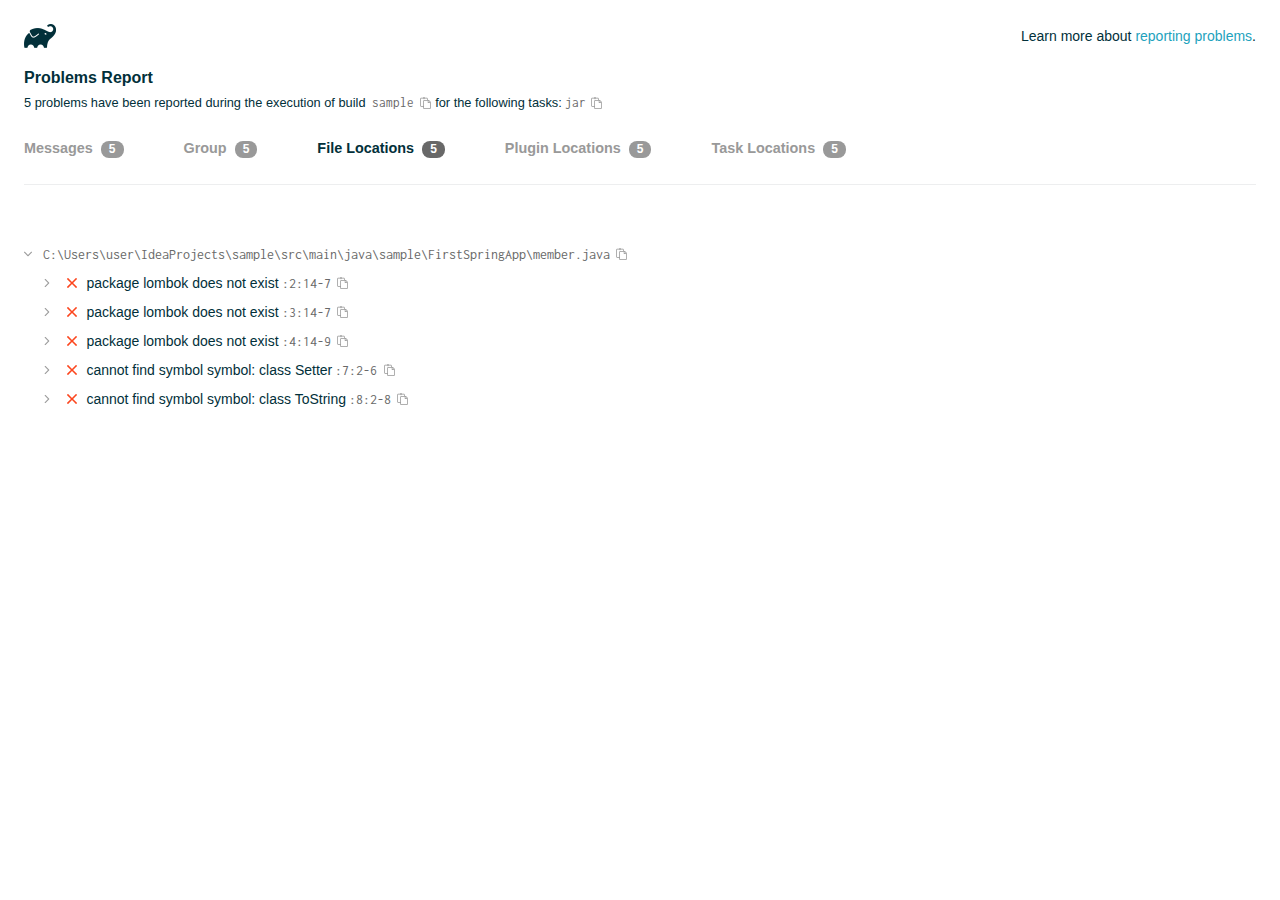
<file: build/reports/problems/problems-report.html>
<!DOCTYPE html>

<html lang="en">
<head>
    <!-- Required meta tags -->
    <meta charset="utf-8">
    <meta name="viewport" content="width=device-width, initial-scale=1, shrink-to-fit=no">

                    <style type="text/css">
                /*! normalize.css v7.0.0 | MIT License | github.com/necolas/normalize.css */
html {
    line-height: 1.15;
    -ms-text-size-adjust: 100%;
    -webkit-text-size-adjust: 100%
}

body {
    margin: 0
}

article, aside, footer, header, nav, section {
    display: block
}

h1 {
    font-size: 2em;
    margin: .67em 0
}

figcaption, figure, main {
    display: block
}

figure {
    margin: 1em 40px
}

hr {
    box-sizing: content-box;
    height: 0;
    overflow: visible
}

pre {
    font-family: monospace, monospace;
    font-size: 1em
}

a {
    background-color: transparent;
    -webkit-text-decoration-skip: objects
}

abbr[title] {
    border-bottom: none;
    text-decoration: underline;
    text-decoration: underline dotted
}

b, strong {
    font-weight: inherit
}

b, strong {
    font-weight: bolder
}

code, kbd, samp {
    font-family: monospace, monospace;
    font-size: 1em
}

dfn {
    font-style: italic
}

mark {
    background-color: #ff0;
    color: #000
}

small {
    font-size: 80%
}

sub, sup {
    font-size: 75%;
    line-height: 0;
    position: relative;
    vertical-align: baseline
}

sub {
    bottom: -.25em
}

sup {
    top: -.5em
}

audio, video {
    display: inline-block
}

audio:not([controls]) {
    display: none;
    height: 0
}

img {
    border-style: none
}

svg:not(:root) {
    overflow: hidden
}

button, input, optgroup, select, textarea {
    font-family: sans-serif;
    font-size: 100%;
    line-height: 1.15;
    margin: 0
}

button, input {
    overflow: visible
}

button, select {
    text-transform: none
}

[type=reset], [type=submit], button, html [type=button] {
    -webkit-appearance: button
}

[type=button]::-moz-focus-inner, [type=reset]::-moz-focus-inner, [type=submit]::-moz-focus-inner, button::-moz-focus-inner {
    border-style: none;
    padding: 0
}

[type=button]:-moz-focusring, [type=reset]:-moz-focusring, [type=submit]:-moz-focusring, button:-moz-focusring {
    outline: 1px dotted ButtonText
}

fieldset {
    padding: .35em .75em .625em
}

legend {
    box-sizing: border-box;
    color: inherit;
    display: table;
    max-width: 100%;
    padding: 0;
    white-space: normal
}

progress {
    display: inline-block;
    vertical-align: baseline
}

textarea {
    overflow: auto
}

[type=checkbox], [type=radio] {
    box-sizing: border-box;
    padding: 0
}

[type=number]::-webkit-inner-spin-button, [type=number]::-webkit-outer-spin-button {
    height: auto
}

[type=search] {
    -webkit-appearance: textfield;
    outline-offset: -2px
}

[type=search]::-webkit-search-cancel-button, [type=search]::-webkit-search-decoration {
    -webkit-appearance: none
}

::-webkit-file-upload-button {
    -webkit-appearance: button;
    font: inherit
}

details, menu {
    display: block
}

summary {
    display: list-item
}

canvas {
    display: inline-block
}

template {
    display: none
}

[hidden] {
    display: none
}

/* configuration cache styles */

.report-wrapper {
    margin: 0;
    padding: 0 24px;
}

.gradle-logo {
    width: 32px;
    height: 24px;
    background-image: url("[data-uri]");
    background-size: contain;
}

.header {
    display: flex;
    flex-wrap: wrap;
    position: fixed;
    top: 0;
    left: 0;
    width: 100%;
    padding: 24px 24px 0 24px;
    background-color: white;
    z-index: 1;
}

.learn-more {
    margin-left: auto;
    align-self: center;
    font-size: 0.875rem;
    font-weight: normal;
}

.title {
    display: flex;
    align-items: center;
    padding: 18px 0 24px 0;
    flex: 1 0 100%;
}

.content {
    font-size: 0.875rem;
    padding: 240px 0 48px;
    overflow-x: auto;
    white-space: nowrap;
}

.content ol:first-of-type {
    margin: 0;
}

.tree-btn {
    cursor: pointer;
    display: inline-block;
    width: 16px;
    height: 16px;
    background-size: contain;
    background-repeat: no-repeat;
    vertical-align: middle;
    margin-top: -0.2em;
}

.tree-btn.collapsed {
    background-image: url('data:image/svg+xml;utf8,<svg xmlns="http://www.w3.org/2000/svg" viewBox="0 0 192 512"><path d="M166.9 264.5l-117.8 116c-4.7 4.7-12.3 4.7-17 0l-7.1-7.1c-4.7-4.7-4.7-12.3 0-17L127.3 256 25.1 155.6c-4.7-4.7-4.7-12.3 0-17l7.1-7.1c4.7-4.7 12.3-4.7 17 0l117.8 116c4.6 4.7 4.6 12.3-.1 17z" fill="%23999999" stroke="%23999999"/></svg>');
}

.tree-btn.expanded {
    background-image: url('data:image/svg+xml;utf8,<svg xmlns="http://www.w3.org/2000/svg" viewBox="0 0 256 512"><path d="M119.5 326.9L3.5 209.1c-4.7-4.7-4.7-12.3 0-17l7.1-7.1c4.7-4.7 12.3-4.7 17 0L128 287.3l100.4-102.2c4.7-4.7 12.3-4.7 17 0l7.1 7.1c4.7 4.7 4.7 12.3 0 17L136.5 327c-4.7 4.6-12.3 4.6-17-.1z" fill="%23999999" stroke="%23999999"/></svg>');
}

ul .tree-btn {
    margin-right: 3px;
}

.leaf-icon {
    display: inline-block;
    width: 16px;
    height: 16px;
    background-image: url('data:image/svg+xml;utf8,<svg xmlns="http://www.w3.org/2000/svg" viewBox="0 0 256 512"><path d="M32 256 H224" stroke="%23999999" stroke-width="48" stroke-linecap="round"/></svg>');
    background-size: contain;
    background-repeat: no-repeat;
    vertical-align: middle;
    margin-top: -0.2em;
}

.invisible-text {
    user-select: all; /* Allow the text to be selectable */
    color: transparent; /* Hide the text */
    text-indent: -9999px; /* Move the text out of view */
    position: relative;
    white-space: pre; /* Preserve meaningful whitespace in the invisible text for copying */
}

.text-for-copy {
    display: inline-block;
}

.enum-icon {
    display: inline-block;
    width: 16px;
    height: 16px;
    background-image: url('data:image/svg+xml;utf8,<svg xmlns="http://www.w3.org/2000/svg" viewBox="0 0 1024 1024"><circle cx="512" cy="512" r="200" /></svg>');
    background-size: contain;
    background-repeat: no-repeat;
    vertical-align: middle;
    margin-inline-start: 0.5ex;
    margin-inline-end: 0.5ex;
    margin-top: -0.2em;
}

.error-icon {
    display: inline-block;
    width: 16px;
    height: 16px;
    background-image: url('data:image/svg+xml;utf8,<svg xmlns="http://www.w3.org/2000/svg" viewBox="0 0 320 512"><path d="M193.94 256L296.5 153.44l21.15-21.15c3.12-3.12 3.12-8.19 0-11.31l-22.63-22.63c-3.12-3.12-8.19-3.12-11.31 0L160 222.06 36.29 98.34c-3.12-3.12-8.19-3.12-11.31 0L2.34 120.97c-3.12 3.12-3.12 8.19 0 11.31L126.06 256 2.34 379.71c-3.12 3.12-3.12 8.19 0 11.31l22.63 22.63c3.12 3.12 8.19 3.12 11.31 0L160 289.94 262.56 392.5l21.15 21.15c3.12 3.12 8.19 3.12 11.31 0l22.63-22.63c3.12-3.12 3.12-8.19 0-11.31L193.94 256z" fill="%23FC461E" stroke="%23FC461E"/></svg>');
    background-size: contain;
    background-repeat: no-repeat;
    vertical-align: middle;
    margin-inline-start: 0.5ex;
    margin-inline-end: 0.5ex;
    margin-top: -0.2em;
}

.advice-icon {
    display: inline-block;
    width: 16px;
    height: 16px;
    background-image: url('data:image/svg+xml;utf8,<svg width="800px" height="800px" viewBox="-4.93 0 122.88 122.88" version="1.1" id="Layer_1" xmlns="http://www.w3.org/2000/svg" xmlns:xlink="http://www.w3.org/1999/xlink"  style="enable-background:new 0 0 113.01 122.88" xml:space="preserve"><g><path d="M44.13,102.06c-1.14,0.03-2.14-0.81-2.3-1.96c-0.17-1.2,0.64-2.31,1.82-2.54c-1.3-7.37-4.85-11.43-8.6-15.72 c-2.92-3.34-5.95-6.81-8.34-11.92c-2.35-5.03-3.64-10.23-3.6-15.63c0.05-5.4,1.42-10.96,4.4-16.71c0.02-0.04,0.04-0.07,0.06-0.11 l0,0c3.91-6.62,9.38-11.04,15.47-13.52c5.11-2.09,10.66-2.8,16.1-2.3c5.42,0.5,10.73,2.2,15.37,4.94 c5.9,3.49,10.75,8.67,13.42,15.21c1.44,3.54,2.42,7.49,2.54,11.82c0.12,4.31-0.62,8.96-2.61,13.88 c-2.66,6.59-6.18,10.68-9.47,14.51c-3.03,3.53-5.85,6.81-7.42,11.84c0.89,0.21,1.59,0.94,1.73,1.9c0.17,1.24-0.7,2.39-1.94,2.56 l-0.77,0.11c-0.14,1.09-0.23,2.26-0.27,3.51l0.25-0.04c1.24-0.17,2.39,0.7,2.56,1.94c0.17,1.24-0.7,2.39-1.94,2.56l-0.78,0.11 c0.01,0.15,0.02,0.3,0.03,0.45l0,0c0.07,0.88,0.08,1.73,0.03,2.54l0.13-0.02c1.25-0.15,2.38,0.74,2.54,1.98 c0.15,1.25-0.74,2.38-1.98,2.54l-1.68,0.21c-1.2,3.11-3.34,5.48-5.87,6.94c-1.74,1.01-3.67,1.59-5.61,1.71 c-1.97,0.12-3.96-0.25-5.78-1.13c-2.08-1.02-3.94-2.71-5.29-5.14c-0.65-0.33-1.13-0.97-1.23-1.75c-0.04-0.31-0.01-0.61,0.07-0.89 c-0.39-1.16-0.68-2.43-0.87-3.83l-0.07,0.01c-1.24,0.17-2.39-0.7-2.56-1.94c-0.17-1.24,0.7-2.39,1.94-2.56l0.54-0.08 C44.19,104.32,44.18,103.16,44.13,102.06L44.13,102.06z M2.18,58.86C1.01,58.89,0.04,57.98,0,56.81c-0.04-1.17,0.88-2.14,2.05-2.18 l8.7-0.3c1.17-0.04,2.14,0.88,2.18,2.05c0.04,1.17-0.88,2.14-2.05,2.18L2.18,58.86L2.18,58.86z M110.68,50.25 c1.16-0.12,2.2,0.73,2.32,1.89c0.12,1.16-0.73,2.2-1.89,2.32l-8.66,0.91c-1.16,0.12-2.2-0.73-2.32-1.89 c-0.12-1.16,0.73-2.2,1.89-2.32L110.68,50.25L110.68,50.25z M94.91,14.78c0.65-0.97,1.96-1.23,2.93-0.58 c0.97,0.65,1.23,1.96,0.58,2.93l-4.84,7.24c-0.65,0.97-1.96,1.23-2.93,0.58c-0.97-0.65-1.23-1.96-0.58-2.93L94.91,14.78 L94.91,14.78z M57.63,2.06c0.03-1.17,1-2.09,2.16-2.06c1.17,0.03,2.09,1,2.06,2.16l-0.22,8.7c-0.03,1.17-1,2.09-2.16,2.06 c-1.17-0.03-2.09-1-2.06-2.16L57.63,2.06L57.63,2.06z M13.88,15.53c-0.86-0.8-0.9-2.14-0.11-2.99c0.8-0.86,2.14-0.9,2.99-0.11 l6.37,5.94c0.86,0.8,0.9,2.14,0.11,2.99c-0.8,0.86-2.14,0.9-2.99,0.11L13.88,15.53L13.88,15.53z M47.88,96.95l18.49-2.63 c1.59-6.7,5.05-10.73,8.8-15.08c3.08-3.58,6.36-7.4,8.76-13.34c1.76-4.35,2.41-8.43,2.31-12.19c-0.1-3.75-0.96-7.21-2.24-10.34 c-2.3-5.63-6.51-10.11-11.65-13.15c-4.11-2.43-8.8-3.94-13.59-4.37c-4.77-0.44-9.64,0.19-14.13,2.02 c-5.26,2.15-9.99,5.97-13.39,11.72c-2.64,5.12-3.86,10.02-3.9,14.73c-0.04,4.74,1.11,9.33,3.2,13.8c2.13,4.56,4.97,7.8,7.69,10.92 C42.47,83.9,46.48,88.49,47.88,96.95L47.88,96.95z M65.62,99.02l-17.27,2.45c0.05,1.1,0.07,2.25,0.05,3.47l17.05-2.42 C65.47,101.29,65.52,100.12,65.62,99.02L65.62,99.02z M48.49,109.52c0.12,0.92,0.3,1.76,0.53,2.54l16.55-2.04 c0.11-0.86,0.13-1.77,0.05-2.74l0,0l0-0.02l-0.01-0.17L48.49,109.52L48.49,109.52z M51.37,116.36c0.64,0.67,1.35,1.19,2.1,1.55 c1.15,0.56,2.42,0.79,3.67,0.72c1.29-0.08,2.57-0.47,3.74-1.15c1.1-0.64,2.09-1.53,2.88-2.65L51.37,116.36L51.37,116.36z"/></g></svg>');
    background-size: contain;
    background-repeat: no-repeat;
    vertical-align: middle;
    margin-inline-start: 0.5ex;
    margin-inline-end: 0.5ex;
    margin-top: -0.2em;
}

.warning-icon {
    display: inline-block;
    width: 13px;
    height: 13px;
    background-image: url('data:image/svg+xml;utf8,<svg xmlns="http://www.w3.org/2000/svg" viewBox="0 0 576 512"><path d="M270.2 160h35.5c3.4 0 6.1 2.8 6 6.2l-7.5 196c-.1 3.2-2.8 5.8-6 5.8h-20.5c-3.2 0-5.9-2.5-6-5.8l-7.5-196c-.1-3.4 2.6-6.2 6-6.2zM288 388c-15.5 0-28 12.5-28 28s12.5 28 28 28 28-12.5 28-28-12.5-28-28-28zm281.5 52L329.6 24c-18.4-32-64.7-32-83.2 0L6.5 440c-18.4 31.9 4.6 72 41.6 72H528c36.8 0 60-40 41.5-72zM528 480H48c-12.3 0-20-13.3-13.9-24l240-416c6.1-10.6 21.6-10.7 27.7 0l240 416c6.2 10.6-1.5 24-13.8 24z" fill="%23DEAD22" stroke="%23DEAD22"/></svg>');
    background-size: contain;
    background-repeat: no-repeat;
    vertical-align: middle;
    margin-inline-start: 0.3ex;
    margin-inline-end: 1.1ex;
    margin-top: -0.1em;
}

.documentation-button {
    cursor: pointer;
    display: inline-block;
    width: 13px;
    height: 13px;
    background-image: url('data:image/svg+xml;utf8,<svg xmlns="http://www.w3.org/2000/svg" viewBox="0 0 512 512"><path d="M256 340c-15.464 0-28 12.536-28 28s12.536 28 28 28 28-12.536 28-28-12.536-28-28-28zm7.67-24h-16c-6.627 0-12-5.373-12-12v-.381c0-70.343 77.44-63.619 77.44-107.408 0-20.016-17.761-40.211-57.44-40.211-29.144 0-44.265 9.649-59.211 28.692-3.908 4.98-11.054 5.995-16.248 2.376l-13.134-9.15c-5.625-3.919-6.86-11.771-2.645-17.177C185.658 133.514 210.842 116 255.67 116c52.32 0 97.44 29.751 97.44 80.211 0 67.414-77.44 63.849-77.44 107.408V304c0 6.627-5.373 12-12 12zM256 40c118.621 0 216 96.075 216 216 0 119.291-96.61 216-216 216-119.244 0-216-96.562-216-216 0-119.203 96.602-216 216-216m0-32C119.043 8 8 119.083 8 256c0 136.997 111.043 248 248 248s248-111.003 248-248C504 119.083 392.957 8 256 8z" fill="%23999999" stroke="%23999999"/></svg>');
    background-size: contain;
    background-repeat: no-repeat;
    vertical-align: middle;
    margin-inline-start: 0.5ex;
    margin-inline-end: 0.5ex;
    margin-top: -0.2em;
}

.documentation-button::selection {
    color: transparent;
}

.documentation-button:hover {
    color: transparent;
}

.copy-button {
    cursor: pointer;
    display: inline-block;
    width: 12px;
    height: 12px;
    background-image: url('data:image/svg+xml;utf8,<svg xmlns="http://www.w3.org/2000/svg" viewBox="0 0 448 512"><path d="M433.941 193.941l-51.882-51.882A48 48 0 0 0 348.118 128H320V80c0-26.51-21.49-48-48-48h-66.752C198.643 13.377 180.858 0 160 0s-38.643 13.377-45.248 32H48C21.49 32 0 53.49 0 80v288c0 26.51 21.49 48 48 48h80v48c0 26.51 21.49 48 48 48h224c26.51 0 48-21.49 48-48V227.882a48 48 0 0 0-14.059-33.941zm-22.627 22.627a15.888 15.888 0 0 1 4.195 7.432H352v-63.509a15.88 15.88 0 0 1 7.431 4.195l51.883 51.882zM160 30c9.941 0 18 8.059 18 18s-8.059 18-18 18-18-8.059-18-18 8.059-18 18-18zM48 384c-8.822 0-16-7.178-16-16V80c0-8.822 7.178-16 16-16h66.752c6.605 18.623 24.389 32 45.248 32s38.643-13.377 45.248-32H272c8.822 0 16 7.178 16 16v48H176c-26.51 0-48 21.49-48 48v208H48zm352 96H176c-8.822 0-16-7.178-16-16V176c0-8.822 7.178-16 16-16h144v72c0 13.2 10.8 24 24 24h72v208c0 8.822-7.178 16-16 16z" fill="%23999999" stroke="%23999999"/></svg>');
    background-size: contain;
    background-repeat: no-repeat;
    vertical-align: middle;
    margin-inline-start: 0.5ex;
    margin-top: -0.2em;
}

.groups{
    display: flex;
    border-bottom: 1px solid #EDEEEF;
    flex: 1 0 100%;
}

.uncategorized {
    display: flex;
    border-top: 4px solid #EDEEEF;
    flex: 1 0 100%;
}

.group-selector {
    padding: 0 52px 24px 0;
    font-size: 0.9rem;
    font-weight: bold;
    color: #999999;
    cursor: pointer;
}

.group-selector__count {
    margin: 0 8px;
    border-radius: 8px;
    background-color: #999;
    color: #fff;
    padding: 1px 8px 2px;
    font-size: 0.75rem;
}

.group-selector--active {
    color: #02303A;
    cursor: auto;
}

.group-selector--active .group-selector__count {
    background-color: #686868;
}

.group-selector--disabled {
    cursor: not-allowed;
}

.accordion-header {
    cursor: pointer;
}

.container {
    padding-left: 0.5em;
    padding-right: 0.5em;
}

.stacktrace {
    border-radius: 4px;
    overflow-x: auto;
    padding: 0.5rem;
    margin-bottom: 0;
    min-width: 1000px;
}

/* Lato (bold, regular) */
@font-face {
    font-display: swap;
    font-family: Lato;
    font-weight: 500;
    font-style: normal;
    src: url("https://assets.gradle.com/lato/fonts/lato-semibold/lato-semibold.woff2") format("woff2"),
    url("https://assets.gradle.com/lato/fonts/lato-semibold/lato-semibold.woff") format("woff");
}

@font-face {
    font-display: swap;
    font-family: Lato;
    font-weight: bold;
    font-style: normal;
    src: url("https://assets.gradle.com/lato/fonts/lato-bold/lato-bold.woff2") format("woff2"),
    url("https://assets.gradle.com/lato/fonts/lato-bold/lato-bold.woff") format("woff");
}

* {
    -webkit-box-sizing: border-box;
    -moz-box-sizing: border-box;
    box-sizing: border-box;
}

html,
body {
    margin: 0;
    padding: 0;
}

html {
    font-family: "Lato", "Helvetica Neue", Arial, sans-serif;
    font-size: 16px;
    font-weight: 400;
    line-height: 1.5;
}

body {
    color: #02303A;
    background-color: #ffffff;
    -webkit-text-size-adjust: 100%;
    -ms-text-size-adjust: 100%;
    -webkit-font-smoothing: antialiased;
}


/* typography */
h1, h2, h3, h4, h5, h6 {
    color: #02303A;
    text-rendering: optimizeLegibility;
    margin: 0;
}

h1 {
    font-size: 1rem;
}

h2 {
    font-size: 0.9rem;
}

h3 {
    font-size: 1.125rem;
}

h4, h5, h6 {
    font-size: 0.875rem;
}

h1 code {
    font-weight: bold;
}

ul, ol, dl {
    list-style-position: outside;
    line-height: 1.6;
    padding: 0;
    margin: 0 0 0 20px;
    list-style-type: none;
}

li {
    line-height: 2;
}

a {
    color: #1DA2BD;
    text-decoration: none;
    transition: all 0.3s ease, visibility 0s;
}

a:hover {
    color: #35c1e4;
}

/* code */
code, pre {
    font-family: Inconsolata, Monaco, "Courier New", monospace;
    font-style: normal;
    font-variant-ligatures: normal;
    font-variant-caps: normal;
    font-variant-numeric: normal;
    font-variant-east-asian: normal;
    font-weight: normal;
    font-stretch: normal;
    color: #686868;
}

*:not(pre) > code {
    letter-spacing: 0;
    padding: 0.1em 0.5ex;
    text-rendering: optimizeSpeed;
    word-spacing: -0.15em;
    word-wrap: break-word;
}

pre {
    font-size: 0.75rem;
    line-height: 1.8;
    margin-top: 0;
    margin-bottom: 1.5em;
    padding: 1rem;
}

pre code {
    background-color: transparent;
    color: inherit;
    line-height: 1.8;
    font-size: 100%;
    padding: 0;
}

a code {
    color: #1BA8CB;
}

pre.code, pre.programlisting, pre.screen, pre.tt {
    background-color: #f7f7f8;
    border-radius: 4px;
    font-size: 1em;
    line-height: 1.45;
    margin-bottom: 1.25em;
    overflow-x: auto;
    padding: 1rem;
}

li em, p em {
    padding: 0 1px;
}

code em, tt em {
    text-decoration: none;
}

code + .copy-button {
    margin-inline-start: 0.2ex;
}

.java-exception {
    font-size: 0.75rem;
    padding-left: 24px;
}

.java-exception ul {
    margin: 0;
    line-height: inherit;
}

.java-exception code {
    white-space: pre;
}

.java-exception-part-toggle {
    user-select: none;
    cursor: pointer;
    border-radius: 2px;
    padding: 0.1em 0.2em;
    background: azure;
    color: #686868;
}

                </style>
    <!-- Inconsolata is used as a default monospace font in the report. -->
    <link rel="stylesheet" href="https://fonts.googleapis.com/css?family=Inconsolata:400,700" />

    <title>Gradle Configuration Cache</title>
</head>
<body>

<div id="playground"></div>

<div class="report" id="report">
    Loading...
</div>

<script type="text/javascript">
function configurationCacheProblems() { return (
// begin-report-data
{"diagnostics":[{"locations":[{"path":"C:\\Users\\user\\IdeaProjects\\sample\\src\\main\\java\\sample\\FirstSpringApp\\member.java","line":2,"column":14,"length":7},{"taskPath":":compileJava"}],"problem":[{"text":"package lombok does not exist"}],"severity":"ERROR","problemDetails":[{"text":"C:\\Users\\user\\IdeaProjects\\sample\\src\\main\\java\\sample\\FirstSpringApp\\member.java:2: error: package lombok does not exist\nimport lombok.Getter;\n             ^"}],"contextualLabel":"package lombok does not exist","error":{"parts":[{"text":"org.gradle.api.internal.tasks.compile.CompilationFailedException: Compilation failed; see the compiler output below.\r\nC:\\Users\\user\\IdeaProjects\\sample\\src\\main\\java\\sample\\FirstSpringApp\\member.java:7: error: cannot find symbol\n@Setter\n ^\n  symbol: class Setter\r\nC:\\Users\\user\\IdeaProjects\\sample\\src\\main\\java\\sample\\FirstSpringApp\\member.java:8: error: cannot find symbol\n@ToString\n ^\n  symbol: class ToString\r\nC:\\Users\\user\\IdeaProjects\\sample\\src\\main\\java\\sample\\FirstSpringApp\\member.java:2: error: package lombok does not exist\nimport lombok.Getter;\n             ^\r\nC:\\Users\\user\\IdeaProjects\\sample\\src\\main\\java\\sample\\FirstSpringApp\\member.java:3: error: package lombok does not exist\nimport lombok.Setter;\n             ^\r\nC:\\Users\\user\\IdeaProjects\\sample\\src\\main\\java\\sample\\FirstSpringApp\\member.java:4: error: package lombok does not exist\nimport lombok.ToString;\n             ^\r\n5 errors\r\n"},{"internalText":"\tat org.gradle.api.internal.tasks.compile.JdkJavaCompiler.execute(JdkJavaCompiler.java:89)\r\n\tat org.gradle.api.internal.tasks.compile.JdkJavaCompiler.execute(JdkJavaCompiler.java:50)\r\n\tat org.gradle.api.internal.tasks.compile.NormalizingJavaCompiler.delegateAndHandleErrors(NormalizingJavaCompiler.java:98)\r\n\tat org.gradle.api.internal.tasks.compile.NormalizingJavaCompiler.execute(NormalizingJavaCompiler.java:52)\r\n\tat org.gradle.api.internal.tasks.compile.NormalizingJavaCompiler.execute(NormalizingJavaCompiler.java:38)\r\n\tat org.gradle.api.internal.tasks.compile.AnnotationProcessorDiscoveringCompiler.execute(AnnotationProcessorDiscoveringCompiler.java:52)\r\n\tat org.gradle.api.internal.tasks.compile.AnnotationProcessorDiscoveringCompiler.execute(AnnotationProcessorDiscoveringCompiler.java:38)\r\n\tat org.gradle.api.internal.tasks.compile.ModuleApplicationNameWritingCompiler.execute(ModuleApplicationNameWritingCompiler.java:46)\r\n\tat org.gradle.api.internal.tasks.compile.ModuleApplicationNameWritingCompiler.execute(ModuleApplicationNameWritingCompiler.java:36)\r\n\tat org.gradle.jvm.toolchain.internal.DefaultToolchainJavaCompiler.execute(DefaultToolchainJavaCompiler.java:57)\r\n\tat org.gradle.api.tasks.compile.JavaCompile.lambda$createToolchainCompiler$3(JavaCompile.java:206)\r\n\tat org.gradle.api.internal.tasks.compile.incremental.SelectiveCompiler.lambda$execute$0(SelectiveCompiler.java:101)\r\n\tat org.gradle.api.internal.tasks.compile.incremental.transaction.CompileTransaction.execute(CompileTransaction.java:108)\r\n\tat org.gradle.api.internal.tasks.compile.incremental.SelectiveCompiler.execute(SelectiveCompiler.java:95)\r\n\tat org.gradle.api.internal.tasks.compile.incremental.SelectiveCompiler.execute(SelectiveCompiler.java:44)\r\n\tat org.gradle.api.internal.tasks.compile.incremental.IncrementalResultStoringCompiler.execute(IncrementalResultStoringCompiler.java:66)\r\n\tat org.gradle.api.internal.tasks.compile.incremental.IncrementalResultStoringCompiler.execute(IncrementalResultStoringCompiler.java:52)\r\n\tat org.gradle.api.internal.tasks.compile.CompileJavaBuildOperationReportingCompiler$1.call(CompileJavaBuildOperationReportingCompiler.java:64)\r\n\tat org.gradle.api.internal.tasks.compile.CompileJavaBuildOperationReportingCompiler$1.call(CompileJavaBuildOperationReportingCompiler.java:48)\r\n\tat org.gradle.internal.operations.DefaultBuildOperationRunner$CallableBuildOperationWorker.execute(DefaultBuildOperationRunner.java:210)\r\n\tat org.gradle.internal.operations.DefaultBuildOperationRunner$CallableBuildOperationWorker.execute(DefaultBuildOperationRunner.java:205)\r\n\tat org.gradle.internal.operations.DefaultBuildOperationRunner$2.execute(DefaultBuildOperationRunner.java:67)\r\n\tat org.gradle.internal.operations.DefaultBuildOperationRunner$2.execute(DefaultBuildOperationRunner.java:60)\r\n\tat org.gradle.internal.operations.DefaultBuildOperationRunner.execute(DefaultBuildOperationRunner.java:167)\r\n\tat org.gradle.internal.operations.DefaultBuildOperationRunner.execute(DefaultBuildOperationRunner.java:60)\r\n\tat org.gradle.internal.operations.DefaultBuildOperationRunner.call(DefaultBuildOperationRunner.java:54)\r\n\tat org.gradle.api.internal.tasks.compile.CompileJavaBuildOperationReportingCompiler.execute(CompileJavaBuildOperationReportingCompiler.java:48)\r\n\tat org.gradle.api.tasks.compile.JavaCompile.performCompilation(JavaCompile.java:224)\r\n\tat org.gradle.api.tasks.compile.JavaCompile.performIncrementalCompilation(JavaCompile.java:165)\r\n\tat org.gradle.api.tasks.compile.JavaCompile.compile(JavaCompile.java:150)\r\n\tat java.base/jdk.internal.reflect.DirectMethodHandleAccessor.invoke(DirectMethodHandleAccessor.java:103)\r\n\tat org.gradle.internal.reflect.JavaMethod.invoke(JavaMethod.java:125)\r\n\tat org.gradle.api.internal.project.taskfactory.IncrementalTaskAction.doExecute(IncrementalTaskAction.java:45)\r\n\tat org.gradle.api.internal.project.taskfactory.StandardTaskAction.execute(StandardTaskAction.java:51)\r\n\tat org.gradle.api.internal.project.taskfactory.IncrementalTaskAction.execute(IncrementalTaskAction.java:26)\r\n\tat org.gradle.api.internal.project.taskfactory.StandardTaskAction.execute(StandardTaskAction.java:29)\r\n\tat org.gradle.api.internal.tasks.execution.TaskExecution$3.run(TaskExecution.java:244)\r\n\tat org.gradle.internal.operations.DefaultBuildOperationRunner$1.execute(DefaultBuildOperationRunner.java:30)\r\n\tat org.gradle.internal.operations.DefaultBuildOperationRunner$1.execute(DefaultBuildOperationRunner.java:27)\r\n\tat org.gradle.internal.operations.DefaultBuildOperationRunner$2.execute(DefaultBuildOperationRunner.java:67)\r\n\tat org.gradle.internal.operations.DefaultBuildOperationRunner$2.execute(DefaultBuildOperationRunner.java:60)\r\n\tat org.gradle.internal.operations.DefaultBuildOperationRunner.execute(DefaultBuildOperationRunner.java:167)\r\n\tat org.gradle.internal.operations.DefaultBuildOperationRunner.execute(DefaultBuildOperationRunner.java:60)\r\n\tat org.gradle.internal.operations.DefaultBuildOperationRunner.run(DefaultBuildOperationRunner.java:48)\r\n\tat org.gradle.api.internal.tasks.execution.TaskExecution.executeAction(TaskExecution.java:229)\r\n\tat org.gradle.api.internal.tasks.execution.TaskExecution.executeActions(TaskExecution.java:212)\r\n\tat org.gradle.api.internal.tasks.execution.TaskExecution.executeWithPreviousOutputFiles(TaskExecution.java:195)\r\n\tat org.gradle.api.internal.tasks.execution.TaskExecution.execute(TaskExecution.java:162)\r\n\tat org.gradle.internal.execution.steps.ExecuteStep.executeInternal(ExecuteStep.java:105)\r\n\tat org.gradle.internal.execution.steps.ExecuteStep.access$000(ExecuteStep.java:44)\r\n\tat org.gradle.internal.execution.steps.ExecuteStep$1.call(ExecuteStep.java:59)\r\n\tat org.gradle.internal.execution.steps.ExecuteStep$1.call(ExecuteStep.java:56)\r\n\tat org.gradle.internal.operations.DefaultBuildOperationRunner$CallableBuildOperationWorker.execute(DefaultBuildOperationRunner.java:210)\r\n\tat org.gradle.internal.operations.DefaultBuildOperationRunner$CallableBuildOperationWorker.execute(DefaultBuildOperationRunner.java:205)\r\n\tat org.gradle.internal.operations.DefaultBuildOperationRunner$2.execute(DefaultBuildOperationRunner.java:67)\r\n\tat org.gradle.internal.operations.DefaultBuildOperationRunner$2.execute(DefaultBuildOperationRunner.java:60)\r\n\tat org.gradle.internal.operations.DefaultBuildOperationRunner.execute(DefaultBuildOperationRunner.java:167)\r\n\tat org.gradle.internal.operations.DefaultBuildOperationRunner.execute(DefaultBuildOperationRunner.java:60)\r\n\tat org.gradle.internal.operations.DefaultBuildOperationRunner.call(DefaultBuildOperationRunner.java:54)\r\n\tat org.gradle.internal.execution.steps.ExecuteStep.execute(ExecuteStep.java:56)\r\n\tat org.gradle.internal.execution.steps.ExecuteStep.execute(ExecuteStep.java:44)\r\n\tat org.gradle.internal.execution.steps.CancelExecutionStep.execute(CancelExecutionStep.java:42)\r\n\tat org.gradle.internal.execution.steps.TimeoutStep.executeWithoutTimeout(TimeoutStep.java:75)\r\n\tat org.gradle.internal.execution.steps.TimeoutStep.execute(TimeoutStep.java:55)\r\n\tat org.gradle.internal.execution.steps.PreCreateOutputParentsStep.execute(PreCreateOutputParentsStep.java:50)\r\n\tat org.gradle.internal.execution.steps.PreCreateOutputParentsStep.execute(PreCreateOutputParentsStep.java:28)\r\n\tat org.gradle.internal.execution.steps.RemovePreviousOutputsStep.execute(RemovePreviousOutputsStep.java:67)\r\n\tat org.gradle.internal.execution.steps.RemovePreviousOutputsStep.execute(RemovePreviousOutputsStep.java:37)\r\n\tat org.gradle.internal.execution.steps.BroadcastChangingOutputsStep.execute(BroadcastChangingOutputsStep.java:61)\r\n\tat org.gradle.internal.execution.steps.BroadcastChangingOutputsStep.execute(BroadcastChangingOutputsStep.java:26)\r\n\tat org.gradle.internal.execution.steps.CaptureOutputsAfterExecutionStep.execute(CaptureOutputsAfterExecutionStep.java:69)\r\n\tat org.gradle.internal.execution.steps.CaptureOutputsAfterExecutionStep.execute(CaptureOutputsAfterExecutionStep.java:46)\r\n\tat org.gradle.internal.execution.steps.ResolveInputChangesStep.execute(ResolveInputChangesStep.java:40)\r\n\tat org.gradle.internal.execution.steps.ResolveInputChangesStep.execute(ResolveInputChangesStep.java:29)\r\n\tat org.gradle.internal.execution.steps.BuildCacheStep.executeWithoutCache(BuildCacheStep.java:189)\r\n\tat org.gradle.internal.execution.steps.BuildCacheStep.lambda$execute$1(BuildCacheStep.java:75)\r\n\tat org.gradle.internal.Either$Right.fold(Either.java:175)\r\n\tat org.gradle.internal.execution.caching.CachingState.fold(CachingState.java:62)\r\n\tat org.gradle.internal.execution.steps.BuildCacheStep.execute(BuildCacheStep.java:73)\r\n\tat org.gradle.internal.execution.steps.BuildCacheStep.execute(BuildCacheStep.java:48)\r\n\tat org.gradle.internal.execution.steps.StoreExecutionStateStep.execute(StoreExecutionStateStep.java:46)\r\n\tat org.gradle.internal.execution.steps.StoreExecutionStateStep.execute(StoreExecutionStateStep.java:35)\r\n\tat org.gradle.internal.execution.steps.SkipUpToDateStep.executeBecause(SkipUpToDateStep.java:75)\r\n\tat org.gradle.internal.execution.steps.SkipUpToDateStep.lambda$execute$2(SkipUpToDateStep.java:53)\r\n\tat org.gradle.internal.execution.steps.SkipUpToDateStep.execute(SkipUpToDateStep.java:53)\r\n\tat org.gradle.internal.execution.steps.SkipUpToDateStep.execute(SkipUpToDateStep.java:35)\r\n\tat org.gradle.internal.execution.steps.legacy.MarkSnapshottingInputsFinishedStep.execute(MarkSnapshottingInputsFinishedStep.java:37)\r\n\tat org.gradle.internal.execution.steps.legacy.MarkSnapshottingInputsFinishedStep.execute(MarkSnapshottingInputsFinishedStep.java:27)\r\n\tat org.gradle.internal.execution.steps.ResolveIncrementalCachingStateStep.executeDelegate(ResolveIncrementalCachingStateStep.java:49)\r\n\tat org.gradle.internal.execution.steps.ResolveIncrementalCachingStateStep.executeDelegate(ResolveIncrementalCachingStateStep.java:27)\r\n\tat org.gradle.internal.execution.steps.AbstractResolveCachingStateStep.execute(AbstractResolveCachingStateStep.java:71)\r\n\tat org.gradle.internal.execution.steps.AbstractResolveCachingStateStep.execute(AbstractResolveCachingStateStep.java:39)\r\n\tat org.gradle.internal.execution.steps.ResolveChangesStep.execute(ResolveChangesStep.java:65)\r\n\tat org.gradle.internal.execution.steps.ResolveChangesStep.execute(ResolveChangesStep.java:36)\r\n\tat org.gradle.internal.execution.steps.ValidateStep.execute(ValidateStep.java:107)\r\n\tat org.gradle.internal.execution.steps.ValidateStep.execute(ValidateStep.java:56)\r\n\tat org.gradle.internal.execution.steps.AbstractCaptureStateBeforeExecutionStep.execute(AbstractCaptureStateBeforeExecutionStep.java:64)\r\n\tat org.gradle.internal.execution.steps.AbstractCaptureStateBeforeExecutionStep.execute(AbstractCaptureStateBeforeExecutionStep.java:43)\r\n\tat org.gradle.internal.execution.steps.AbstractSkipEmptyWorkStep.executeWithNonEmptySources(AbstractSkipEmptyWorkStep.java:125)\r\n\tat org.gradle.internal.execution.steps.AbstractSkipEmptyWorkStep.execute(AbstractSkipEmptyWorkStep.java:61)\r\n\tat org.gradle.internal.execution.steps.AbstractSkipEmptyWorkStep.execute(AbstractSkipEmptyWorkStep.java:36)\r\n\tat org.gradle.internal.execution.steps.legacy.MarkSnapshottingInputsStartedStep.execute(MarkSnapshottingInputsStartedStep.java:38)\r\n\tat org.gradle.internal.execution.steps.LoadPreviousExecutionStateStep.execute(LoadPreviousExecutionStateStep.java:36)\r\n\tat org.gradle.internal.execution.steps.LoadPreviousExecutionStateStep.execute(LoadPreviousExecutionStateStep.java:23)\r\n\tat org.gradle.internal.execution.steps.HandleStaleOutputsStep.execute(HandleStaleOutputsStep.java:75)\r\n\tat org.gradle.internal.execution.steps.HandleStaleOutputsStep.execute(HandleStaleOutputsStep.java:41)\r\n\tat org.gradle.internal.execution.steps.AssignMutableWorkspaceStep.lambda$execute$0(AssignMutableWorkspaceStep.java:35)\r\n\tat org.gradle.api.internal.tasks.execution.TaskExecution$4.withWorkspace(TaskExecution.java:289)\r\n\tat org.gradle.internal.execution.steps.AssignMutableWorkspaceStep.execute(AssignMutableWorkspaceStep.java:31)\r\n\tat org.gradle.internal.execution.steps.AssignMutableWorkspaceStep.execute(AssignMutableWorkspaceStep.java:22)\r\n\tat org.gradle.internal.execution.steps.ChoosePipelineStep.execute(ChoosePipelineStep.java:40)\r\n\tat org.gradle.internal.execution.steps.ChoosePipelineStep.execute(ChoosePipelineStep.java:23)\r\n\tat org.gradle.internal.execution.steps.ExecuteWorkBuildOperationFiringStep.lambda$execute$2(ExecuteWorkBuildOperationFiringStep.java:67)\r\n\tat org.gradle.internal.execution.steps.ExecuteWorkBuildOperationFiringStep.execute(ExecuteWorkBuildOperationFiringStep.java:67)\r\n\tat org.gradle.internal.execution.steps.ExecuteWorkBuildOperationFiringStep.execute(ExecuteWorkBuildOperationFiringStep.java:39)\r\n\tat org.gradle.internal.execution.steps.IdentityCacheStep.execute(IdentityCacheStep.java:46)\r\n\tat org.gradle.internal.execution.steps.IdentityCacheStep.execute(IdentityCacheStep.java:34)\r\n\tat org.gradle.internal.execution.steps.IdentifyStep.execute(IdentifyStep.java:48)\r\n\tat org.gradle.internal.execution.steps.IdentifyStep.execute(IdentifyStep.java:35)\r\n\tat org.gradle.internal.execution.impl.DefaultExecutionEngine$1.execute(DefaultExecutionEngine.java:64)\r\n\tat org.gradle.api.internal.tasks.execution.ExecuteActionsTaskExecuter.executeIfValid(ExecuteActionsTaskExecuter.java:127)\r\n\tat org.gradle.api.internal.tasks.execution.ExecuteActionsTaskExecuter.execute(ExecuteActionsTaskExecuter.java:116)\r\n\tat org.gradle.api.internal.tasks.execution.ProblemsTaskPathTrackingTaskExecuter.execute(ProblemsTaskPathTrackingTaskExecuter.java:41)\r\n\tat org.gradle.api.internal.tasks.execution.FinalizePropertiesTaskExecuter.execute(FinalizePropertiesTaskExecuter.java:46)\r\n\tat org.gradle.api.internal.tasks.execution.ResolveTaskExecutionModeExecuter.execute(ResolveTaskExecutionModeExecuter.java:51)\r\n\tat org.gradle.api.internal.tasks.execution.SkipTaskWithNoActionsExecuter.execute(SkipTaskWithNoActionsExecuter.java:57)\r\n\tat org.gradle.api.internal.tasks.execution.SkipOnlyIfTaskExecuter.execute(SkipOnlyIfTaskExecuter.java:74)\r\n\tat org.gradle.api.internal.tasks.execution.CatchExceptionTaskExecuter.execute(CatchExceptionTaskExecuter.java:36)\r\n\tat org.gradle.api.internal.tasks.execution.EventFiringTaskExecuter$1.executeTask(EventFiringTaskExecuter.java:77)\r\n\tat org.gradle.api.internal.tasks.execution.EventFiringTaskExecuter$1.call(EventFiringTaskExecuter.java:55)\r\n\tat org.gradle.api.internal.tasks.execution.EventFiringTaskExecuter$1.call(EventFiringTaskExecuter.java:52)\r\n\tat org.gradle.internal.operations.DefaultBuildOperationRunner$CallableBuildOperationWorker.execute(DefaultBuildOperationRunner.java:210)\r\n\tat org.gradle.internal.operations.DefaultBuildOperationRunner$CallableBuildOperationWorker.execute(DefaultBuildOperationRunner.java:205)\r\n\tat org.gradle.internal.operations.DefaultBuildOperationRunner$2.execute(DefaultBuildOperationRunner.java:67)\r\n\tat org.gradle.internal.operations.DefaultBuildOperationRunner$2.execute(DefaultBuildOperationRunner.java:60)\r\n\tat org.gradle.internal.operations.DefaultBuildOperationRunner.execute(DefaultBuildOperationRunner.java:167)\r\n\tat org.gradle.internal.operations.DefaultBuildOperationRunner.execute(DefaultBuildOperationRunner.java:60)\r\n\tat org.gradle.internal.operations.DefaultBuildOperationRunner.call(DefaultBuildOperationRunner.java:54)\r\n\tat org.gradle.api.internal.tasks.execution.EventFiringTaskExecuter.execute(EventFiringTaskExecuter.java:52)\r\n\tat org.gradle.execution.plan.LocalTaskNodeExecutor.execute(LocalTaskNodeExecutor.java:42)\r\n\tat org.gradle.execution.taskgraph.DefaultTaskExecutionGraph$InvokeNodeExecutorsAction.execute(DefaultTaskExecutionGraph.java:331)\r\n\tat org.gradle.execution.taskgraph.DefaultTaskExecutionGraph$InvokeNodeExecutorsAction.execute(DefaultTaskExecutionGraph.java:318)\r\n\tat org.gradle.execution.taskgraph.DefaultTaskExecutionGraph$BuildOperationAwareExecutionAction.lambda$execute$0(DefaultTaskExecutionGraph.java:314)\r\n\tat org.gradle.internal.operations.CurrentBuildOperationRef.with(CurrentBuildOperationRef.java:85)\r\n\tat org.gradle.execution.taskgraph.DefaultTaskExecutionGraph$BuildOperationAwareExecutionAction.execute(DefaultTaskExecutionGraph.java:314)\r\n\tat org.gradle.execution.taskgraph.DefaultTaskExecutionGraph$BuildOperationAwareExecutionAction.execute(DefaultTaskExecutionGraph.java:303)\r\n\tat org.gradle.execution.plan.DefaultPlanExecutor$ExecutorWorker.execute(DefaultPlanExecutor.java:459)\r\n\tat org.gradle.execution.plan.DefaultPlanExecutor$ExecutorWorker.run(DefaultPlanExecutor.java:376)\r\n\tat org.gradle.execution.plan.DefaultPlanExecutor.process(DefaultPlanExecutor.java:111)\r\n\tat org.gradle.execution.taskgraph.DefaultTaskExecutionGraph.executeWithServices(DefaultTaskExecutionGraph.java:138)\r\n\tat org.gradle.execution.taskgraph.DefaultTaskExecutionGraph.execute(DefaultTaskExecutionGraph.java:123)\r\n\tat org.gradle.execution.SelectedTaskExecutionAction.execute(SelectedTaskExecutionAction.java:35)\r\n\tat org.gradle.execution.DryRunBuildExecutionAction.execute(DryRunBuildExecutionAction.java:51)\r\n\tat org.gradle.execution.BuildOperationFiringBuildWorkerExecutor$ExecuteTasks.call(BuildOperationFiringBuildWorkerExecutor.java:54)\r\n\tat org.gradle.execution.BuildOperationFiringBuildWorkerExecutor$ExecuteTasks.call(BuildOperationFiringBuildWorkerExecutor.java:43)\r\n\tat org.gradle.internal.operations.DefaultBuildOperationRunner$CallableBuildOperationWorker.execute(DefaultBuildOperationRunner.java:210)\r\n\tat org.gradle.internal.operations.DefaultBuildOperationRunner$CallableBuildOperationWorker.execute(DefaultBuildOperationRunner.java:205)\r\n\tat org.gradle.internal.operations.DefaultBuildOperationRunner$2.execute(DefaultBuildOperationRunner.java:67)\r\n\tat org.gradle.internal.operations.DefaultBuildOperationRunner$2.execute(DefaultBuildOperationRunner.java:60)\r\n\tat org.gradle.internal.operations.DefaultBuildOperationRunner.execute(DefaultBuildOperationRunner.java:167)\r\n\tat org.gradle.internal.operations.DefaultBuildOperationRunner.execute(DefaultBuildOperationRunner.java:60)\r\n\tat org.gradle.internal.operations.DefaultBuildOperationRunner.call(DefaultBuildOperationRunner.java:54)\r\n\tat org.gradle.execution.BuildOperationFiringBuildWorkerExecutor.execute(BuildOperationFiringBuildWorkerExecutor.java:40)\r\n\tat org.gradle.internal.build.DefaultBuildLifecycleController.lambda$executeTasks$10(DefaultBuildLifecycleController.java:313)\r\n\tat org.gradle.internal.model.StateTransitionController.doTransition(StateTransitionController.java:266)\r\n\tat org.gradle.internal.model.StateTransitionController.lambda$tryTransition$8(StateTransitionController.java:177)\r\n\tat org.gradle.internal.work.DefaultSynchronizer.withLock(DefaultSynchronizer.java:46)\r\n\tat org.gradle.internal.model.StateTransitionController.tryTransition(StateTransitionController.java:177)\r\n\tat org.gradle.internal.build.DefaultBuildLifecycleController.executeTasks(DefaultBuildLifecycleController.java:304)\r\n\tat org.gradle.internal.build.DefaultBuildWorkGraphController$DefaultBuildWorkGraph.runWork(DefaultBuildWorkGraphController.java:220)\r\n\tat org.gradle.internal.work.DefaultWorkerLeaseService.withLocks(DefaultWorkerLeaseService.java:263)\r\n\tat org.gradle.internal.work.DefaultWorkerLeaseService.runAsWorkerThread(DefaultWorkerLeaseService.java:127)\r\n\tat org.gradle.composite.internal.DefaultBuildController.doRun(DefaultBuildController.java:181)\r\n\tat org.gradle.composite.internal.DefaultBuildController.access$000(DefaultBuildController.java:50)\r\n\tat org.gradle.composite.internal.DefaultBuildController$BuildOpRunnable.lambda$run$0(DefaultBuildController.java:198)\r\n\tat org.gradle.internal.operations.CurrentBuildOperationRef.with(CurrentBuildOperationRef.java:85)\r\n\tat org.gradle.composite.internal.DefaultBuildController$BuildOpRunnable.run(DefaultBuildController.java:198)\r\n\tat org.gradle.internal.concurrent.ExecutorPolicy$CatchAndRecordFailures.onExecute(ExecutorPolicy.java:64)\r\n\tat org.gradle.internal.concurrent.AbstractManagedExecutor$1.run(AbstractManagedExecutor.java:48)\r\n"}]},"problemId":[{"name":"java","displayName":"Java compilation"},{"name":"compilation","displayName":"Compilation"},{"name":"compiler.err.doesnt.exist","displayName":"package lombok does not exist"}],"solutions":[[{"text":"Check your code and dependencies to fix the compilation error(s)"}]]},{"locations":[{"path":"C:\\Users\\user\\IdeaProjects\\sample\\src\\main\\java\\sample\\FirstSpringApp\\member.java","line":3,"column":14,"length":7},{"taskPath":":compileJava"}],"problem":[{"text":"package lombok does not exist"}],"severity":"ERROR","problemDetails":[{"text":"C:\\Users\\user\\IdeaProjects\\sample\\src\\main\\java\\sample\\FirstSpringApp\\member.java:3: error: package lombok does not exist\nimport lombok.Setter;\n             ^"}],"contextualLabel":"package lombok does not exist","error":{"parts":[{"text":"org.gradle.api.internal.tasks.compile.CompilationFailedException: Compilation failed; see the compiler output below.\r\nC:\\Users\\user\\IdeaProjects\\sample\\src\\main\\java\\sample\\FirstSpringApp\\member.java:7: error: cannot find symbol\n@Setter\n ^\n  symbol: class Setter\r\nC:\\Users\\user\\IdeaProjects\\sample\\src\\main\\java\\sample\\FirstSpringApp\\member.java:8: error: cannot find symbol\n@ToString\n ^\n  symbol: class ToString\r\nC:\\Users\\user\\IdeaProjects\\sample\\src\\main\\java\\sample\\FirstSpringApp\\member.java:2: error: package lombok does not exist\nimport lombok.Getter;\n             ^\r\nC:\\Users\\user\\IdeaProjects\\sample\\src\\main\\java\\sample\\FirstSpringApp\\member.java:3: error: package lombok does not exist\nimport lombok.Setter;\n             ^\r\nC:\\Users\\user\\IdeaProjects\\sample\\src\\main\\java\\sample\\FirstSpringApp\\member.java:4: error: package lombok does not exist\nimport lombok.ToString;\n             ^\r\n5 errors\r\n"},{"internalText":"\tat org.gradle.api.internal.tasks.compile.JdkJavaCompiler.execute(JdkJavaCompiler.java:89)\r\n\tat org.gradle.api.internal.tasks.compile.JdkJavaCompiler.execute(JdkJavaCompiler.java:50)\r\n\tat org.gradle.api.internal.tasks.compile.NormalizingJavaCompiler.delegateAndHandleErrors(NormalizingJavaCompiler.java:98)\r\n\tat org.gradle.api.internal.tasks.compile.NormalizingJavaCompiler.execute(NormalizingJavaCompiler.java:52)\r\n\tat org.gradle.api.internal.tasks.compile.NormalizingJavaCompiler.execute(NormalizingJavaCompiler.java:38)\r\n\tat org.gradle.api.internal.tasks.compile.AnnotationProcessorDiscoveringCompiler.execute(AnnotationProcessorDiscoveringCompiler.java:52)\r\n\tat org.gradle.api.internal.tasks.compile.AnnotationProcessorDiscoveringCompiler.execute(AnnotationProcessorDiscoveringCompiler.java:38)\r\n\tat org.gradle.api.internal.tasks.compile.ModuleApplicationNameWritingCompiler.execute(ModuleApplicationNameWritingCompiler.java:46)\r\n\tat org.gradle.api.internal.tasks.compile.ModuleApplicationNameWritingCompiler.execute(ModuleApplicationNameWritingCompiler.java:36)\r\n\tat org.gradle.jvm.toolchain.internal.DefaultToolchainJavaCompiler.execute(DefaultToolchainJavaCompiler.java:57)\r\n\tat org.gradle.api.tasks.compile.JavaCompile.lambda$createToolchainCompiler$3(JavaCompile.java:206)\r\n\tat org.gradle.api.internal.tasks.compile.incremental.SelectiveCompiler.lambda$execute$0(SelectiveCompiler.java:101)\r\n\tat org.gradle.api.internal.tasks.compile.incremental.transaction.CompileTransaction.execute(CompileTransaction.java:108)\r\n\tat org.gradle.api.internal.tasks.compile.incremental.SelectiveCompiler.execute(SelectiveCompiler.java:95)\r\n\tat org.gradle.api.internal.tasks.compile.incremental.SelectiveCompiler.execute(SelectiveCompiler.java:44)\r\n\tat org.gradle.api.internal.tasks.compile.incremental.IncrementalResultStoringCompiler.execute(IncrementalResultStoringCompiler.java:66)\r\n\tat org.gradle.api.internal.tasks.compile.incremental.IncrementalResultStoringCompiler.execute(IncrementalResultStoringCompiler.java:52)\r\n\tat org.gradle.api.internal.tasks.compile.CompileJavaBuildOperationReportingCompiler$1.call(CompileJavaBuildOperationReportingCompiler.java:64)\r\n\tat org.gradle.api.internal.tasks.compile.CompileJavaBuildOperationReportingCompiler$1.call(CompileJavaBuildOperationReportingCompiler.java:48)\r\n\tat org.gradle.internal.operations.DefaultBuildOperationRunner$CallableBuildOperationWorker.execute(DefaultBuildOperationRunner.java:210)\r\n\tat org.gradle.internal.operations.DefaultBuildOperationRunner$CallableBuildOperationWorker.execute(DefaultBuildOperationRunner.java:205)\r\n\tat org.gradle.internal.operations.DefaultBuildOperationRunner$2.execute(DefaultBuildOperationRunner.java:67)\r\n\tat org.gradle.internal.operations.DefaultBuildOperationRunner$2.execute(DefaultBuildOperationRunner.java:60)\r\n\tat org.gradle.internal.operations.DefaultBuildOperationRunner.execute(DefaultBuildOperationRunner.java:167)\r\n\tat org.gradle.internal.operations.DefaultBuildOperationRunner.execute(DefaultBuildOperationRunner.java:60)\r\n\tat org.gradle.internal.operations.DefaultBuildOperationRunner.call(DefaultBuildOperationRunner.java:54)\r\n\tat org.gradle.api.internal.tasks.compile.CompileJavaBuildOperationReportingCompiler.execute(CompileJavaBuildOperationReportingCompiler.java:48)\r\n\tat org.gradle.api.tasks.compile.JavaCompile.performCompilation(JavaCompile.java:224)\r\n\tat org.gradle.api.tasks.compile.JavaCompile.performIncrementalCompilation(JavaCompile.java:165)\r\n\tat org.gradle.api.tasks.compile.JavaCompile.compile(JavaCompile.java:150)\r\n\tat java.base/jdk.internal.reflect.DirectMethodHandleAccessor.invoke(DirectMethodHandleAccessor.java:103)\r\n\tat org.gradle.internal.reflect.JavaMethod.invoke(JavaMethod.java:125)\r\n\tat org.gradle.api.internal.project.taskfactory.IncrementalTaskAction.doExecute(IncrementalTaskAction.java:45)\r\n\tat org.gradle.api.internal.project.taskfactory.StandardTaskAction.execute(StandardTaskAction.java:51)\r\n\tat org.gradle.api.internal.project.taskfactory.IncrementalTaskAction.execute(IncrementalTaskAction.java:26)\r\n\tat org.gradle.api.internal.project.taskfactory.StandardTaskAction.execute(StandardTaskAction.java:29)\r\n\tat org.gradle.api.internal.tasks.execution.TaskExecution$3.run(TaskExecution.java:244)\r\n\tat org.gradle.internal.operations.DefaultBuildOperationRunner$1.execute(DefaultBuildOperationRunner.java:30)\r\n\tat org.gradle.internal.operations.DefaultBuildOperationRunner$1.execute(DefaultBuildOperationRunner.java:27)\r\n\tat org.gradle.internal.operations.DefaultBuildOperationRunner$2.execute(DefaultBuildOperationRunner.java:67)\r\n\tat org.gradle.internal.operations.DefaultBuildOperationRunner$2.execute(DefaultBuildOperationRunner.java:60)\r\n\tat org.gradle.internal.operations.DefaultBuildOperationRunner.execute(DefaultBuildOperationRunner.java:167)\r\n\tat org.gradle.internal.operations.DefaultBuildOperationRunner.execute(DefaultBuildOperationRunner.java:60)\r\n\tat org.gradle.internal.operations.DefaultBuildOperationRunner.run(DefaultBuildOperationRunner.java:48)\r\n\tat org.gradle.api.internal.tasks.execution.TaskExecution.executeAction(TaskExecution.java:229)\r\n\tat org.gradle.api.internal.tasks.execution.TaskExecution.executeActions(TaskExecution.java:212)\r\n\tat org.gradle.api.internal.tasks.execution.TaskExecution.executeWithPreviousOutputFiles(TaskExecution.java:195)\r\n\tat org.gradle.api.internal.tasks.execution.TaskExecution.execute(TaskExecution.java:162)\r\n\tat org.gradle.internal.execution.steps.ExecuteStep.executeInternal(ExecuteStep.java:105)\r\n\tat org.gradle.internal.execution.steps.ExecuteStep.access$000(ExecuteStep.java:44)\r\n\tat org.gradle.internal.execution.steps.ExecuteStep$1.call(ExecuteStep.java:59)\r\n\tat org.gradle.internal.execution.steps.ExecuteStep$1.call(ExecuteStep.java:56)\r\n\tat org.gradle.internal.operations.DefaultBuildOperationRunner$CallableBuildOperationWorker.execute(DefaultBuildOperationRunner.java:210)\r\n\tat org.gradle.internal.operations.DefaultBuildOperationRunner$CallableBuildOperationWorker.execute(DefaultBuildOperationRunner.java:205)\r\n\tat org.gradle.internal.operations.DefaultBuildOperationRunner$2.execute(DefaultBuildOperationRunner.java:67)\r\n\tat org.gradle.internal.operations.DefaultBuildOperationRunner$2.execute(DefaultBuildOperationRunner.java:60)\r\n\tat org.gradle.internal.operations.DefaultBuildOperationRunner.execute(DefaultBuildOperationRunner.java:167)\r\n\tat org.gradle.internal.operations.DefaultBuildOperationRunner.execute(DefaultBuildOperationRunner.java:60)\r\n\tat org.gradle.internal.operations.DefaultBuildOperationRunner.call(DefaultBuildOperationRunner.java:54)\r\n\tat org.gradle.internal.execution.steps.ExecuteStep.execute(ExecuteStep.java:56)\r\n\tat org.gradle.internal.execution.steps.ExecuteStep.execute(ExecuteStep.java:44)\r\n\tat org.gradle.internal.execution.steps.CancelExecutionStep.execute(CancelExecutionStep.java:42)\r\n\tat org.gradle.internal.execution.steps.TimeoutStep.executeWithoutTimeout(TimeoutStep.java:75)\r\n\tat org.gradle.internal.execution.steps.TimeoutStep.execute(TimeoutStep.java:55)\r\n\tat org.gradle.internal.execution.steps.PreCreateOutputParentsStep.execute(PreCreateOutputParentsStep.java:50)\r\n\tat org.gradle.internal.execution.steps.PreCreateOutputParentsStep.execute(PreCreateOutputParentsStep.java:28)\r\n\tat org.gradle.internal.execution.steps.RemovePreviousOutputsStep.execute(RemovePreviousOutputsStep.java:67)\r\n\tat org.gradle.internal.execution.steps.RemovePreviousOutputsStep.execute(RemovePreviousOutputsStep.java:37)\r\n\tat org.gradle.internal.execution.steps.BroadcastChangingOutputsStep.execute(BroadcastChangingOutputsStep.java:61)\r\n\tat org.gradle.internal.execution.steps.BroadcastChangingOutputsStep.execute(BroadcastChangingOutputsStep.java:26)\r\n\tat org.gradle.internal.execution.steps.CaptureOutputsAfterExecutionStep.execute(CaptureOutputsAfterExecutionStep.java:69)\r\n\tat org.gradle.internal.execution.steps.CaptureOutputsAfterExecutionStep.execute(CaptureOutputsAfterExecutionStep.java:46)\r\n\tat org.gradle.internal.execution.steps.ResolveInputChangesStep.execute(ResolveInputChangesStep.java:40)\r\n\tat org.gradle.internal.execution.steps.ResolveInputChangesStep.execute(ResolveInputChangesStep.java:29)\r\n\tat org.gradle.internal.execution.steps.BuildCacheStep.executeWithoutCache(BuildCacheStep.java:189)\r\n\tat org.gradle.internal.execution.steps.BuildCacheStep.lambda$execute$1(BuildCacheStep.java:75)\r\n\tat org.gradle.internal.Either$Right.fold(Either.java:175)\r\n\tat org.gradle.internal.execution.caching.CachingState.fold(CachingState.java:62)\r\n\tat org.gradle.internal.execution.steps.BuildCacheStep.execute(BuildCacheStep.java:73)\r\n\tat org.gradle.internal.execution.steps.BuildCacheStep.execute(BuildCacheStep.java:48)\r\n\tat org.gradle.internal.execution.steps.StoreExecutionStateStep.execute(StoreExecutionStateStep.java:46)\r\n\tat org.gradle.internal.execution.steps.StoreExecutionStateStep.execute(StoreExecutionStateStep.java:35)\r\n\tat org.gradle.internal.execution.steps.SkipUpToDateStep.executeBecause(SkipUpToDateStep.java:75)\r\n\tat org.gradle.internal.execution.steps.SkipUpToDateStep.lambda$execute$2(SkipUpToDateStep.java:53)\r\n\tat org.gradle.internal.execution.steps.SkipUpToDateStep.execute(SkipUpToDateStep.java:53)\r\n\tat org.gradle.internal.execution.steps.SkipUpToDateStep.execute(SkipUpToDateStep.java:35)\r\n\tat org.gradle.internal.execution.steps.legacy.MarkSnapshottingInputsFinishedStep.execute(MarkSnapshottingInputsFinishedStep.java:37)\r\n\tat org.gradle.internal.execution.steps.legacy.MarkSnapshottingInputsFinishedStep.execute(MarkSnapshottingInputsFinishedStep.java:27)\r\n\tat org.gradle.internal.execution.steps.ResolveIncrementalCachingStateStep.executeDelegate(ResolveIncrementalCachingStateStep.java:49)\r\n\tat org.gradle.internal.execution.steps.ResolveIncrementalCachingStateStep.executeDelegate(ResolveIncrementalCachingStateStep.java:27)\r\n\tat org.gradle.internal.execution.steps.AbstractResolveCachingStateStep.execute(AbstractResolveCachingStateStep.java:71)\r\n\tat org.gradle.internal.execution.steps.AbstractResolveCachingStateStep.execute(AbstractResolveCachingStateStep.java:39)\r\n\tat org.gradle.internal.execution.steps.ResolveChangesStep.execute(ResolveChangesStep.java:65)\r\n\tat org.gradle.internal.execution.steps.ResolveChangesStep.execute(ResolveChangesStep.java:36)\r\n\tat org.gradle.internal.execution.steps.ValidateStep.execute(ValidateStep.java:107)\r\n\tat org.gradle.internal.execution.steps.ValidateStep.execute(ValidateStep.java:56)\r\n\tat org.gradle.internal.execution.steps.AbstractCaptureStateBeforeExecutionStep.execute(AbstractCaptureStateBeforeExecutionStep.java:64)\r\n\tat org.gradle.internal.execution.steps.AbstractCaptureStateBeforeExecutionStep.execute(AbstractCaptureStateBeforeExecutionStep.java:43)\r\n\tat org.gradle.internal.execution.steps.AbstractSkipEmptyWorkStep.executeWithNonEmptySources(AbstractSkipEmptyWorkStep.java:125)\r\n\tat org.gradle.internal.execution.steps.AbstractSkipEmptyWorkStep.execute(AbstractSkipEmptyWorkStep.java:61)\r\n\tat org.gradle.internal.execution.steps.AbstractSkipEmptyWorkStep.execute(AbstractSkipEmptyWorkStep.java:36)\r\n\tat org.gradle.internal.execution.steps.legacy.MarkSnapshottingInputsStartedStep.execute(MarkSnapshottingInputsStartedStep.java:38)\r\n\tat org.gradle.internal.execution.steps.LoadPreviousExecutionStateStep.execute(LoadPreviousExecutionStateStep.java:36)\r\n\tat org.gradle.internal.execution.steps.LoadPreviousExecutionStateStep.execute(LoadPreviousExecutionStateStep.java:23)\r\n\tat org.gradle.internal.execution.steps.HandleStaleOutputsStep.execute(HandleStaleOutputsStep.java:75)\r\n\tat org.gradle.internal.execution.steps.HandleStaleOutputsStep.execute(HandleStaleOutputsStep.java:41)\r\n\tat org.gradle.internal.execution.steps.AssignMutableWorkspaceStep.lambda$execute$0(AssignMutableWorkspaceStep.java:35)\r\n\tat org.gradle.api.internal.tasks.execution.TaskExecution$4.withWorkspace(TaskExecution.java:289)\r\n\tat org.gradle.internal.execution.steps.AssignMutableWorkspaceStep.execute(AssignMutableWorkspaceStep.java:31)\r\n\tat org.gradle.internal.execution.steps.AssignMutableWorkspaceStep.execute(AssignMutableWorkspaceStep.java:22)\r\n\tat org.gradle.internal.execution.steps.ChoosePipelineStep.execute(ChoosePipelineStep.java:40)\r\n\tat org.gradle.internal.execution.steps.ChoosePipelineStep.execute(ChoosePipelineStep.java:23)\r\n\tat org.gradle.internal.execution.steps.ExecuteWorkBuildOperationFiringStep.lambda$execute$2(ExecuteWorkBuildOperationFiringStep.java:67)\r\n\tat org.gradle.internal.execution.steps.ExecuteWorkBuildOperationFiringStep.execute(ExecuteWorkBuildOperationFiringStep.java:67)\r\n\tat org.gradle.internal.execution.steps.ExecuteWorkBuildOperationFiringStep.execute(ExecuteWorkBuildOperationFiringStep.java:39)\r\n\tat org.gradle.internal.execution.steps.IdentityCacheStep.execute(IdentityCacheStep.java:46)\r\n\tat org.gradle.internal.execution.steps.IdentityCacheStep.execute(IdentityCacheStep.java:34)\r\n\tat org.gradle.internal.execution.steps.IdentifyStep.execute(IdentifyStep.java:48)\r\n\tat org.gradle.internal.execution.steps.IdentifyStep.execute(IdentifyStep.java:35)\r\n\tat org.gradle.internal.execution.impl.DefaultExecutionEngine$1.execute(DefaultExecutionEngine.java:64)\r\n\tat org.gradle.api.internal.tasks.execution.ExecuteActionsTaskExecuter.executeIfValid(ExecuteActionsTaskExecuter.java:127)\r\n\tat org.gradle.api.internal.tasks.execution.ExecuteActionsTaskExecuter.execute(ExecuteActionsTaskExecuter.java:116)\r\n\tat org.gradle.api.internal.tasks.execution.ProblemsTaskPathTrackingTaskExecuter.execute(ProblemsTaskPathTrackingTaskExecuter.java:41)\r\n\tat org.gradle.api.internal.tasks.execution.FinalizePropertiesTaskExecuter.execute(FinalizePropertiesTaskExecuter.java:46)\r\n\tat org.gradle.api.internal.tasks.execution.ResolveTaskExecutionModeExecuter.execute(ResolveTaskExecutionModeExecuter.java:51)\r\n\tat org.gradle.api.internal.tasks.execution.SkipTaskWithNoActionsExecuter.execute(SkipTaskWithNoActionsExecuter.java:57)\r\n\tat org.gradle.api.internal.tasks.execution.SkipOnlyIfTaskExecuter.execute(SkipOnlyIfTaskExecuter.java:74)\r\n\tat org.gradle.api.internal.tasks.execution.CatchExceptionTaskExecuter.execute(CatchExceptionTaskExecuter.java:36)\r\n\tat org.gradle.api.internal.tasks.execution.EventFiringTaskExecuter$1.executeTask(EventFiringTaskExecuter.java:77)\r\n\tat org.gradle.api.internal.tasks.execution.EventFiringTaskExecuter$1.call(EventFiringTaskExecuter.java:55)\r\n\tat org.gradle.api.internal.tasks.execution.EventFiringTaskExecuter$1.call(EventFiringTaskExecuter.java:52)\r\n\tat org.gradle.internal.operations.DefaultBuildOperationRunner$CallableBuildOperationWorker.execute(DefaultBuildOperationRunner.java:210)\r\n\tat org.gradle.internal.operations.DefaultBuildOperationRunner$CallableBuildOperationWorker.execute(DefaultBuildOperationRunner.java:205)\r\n\tat org.gradle.internal.operations.DefaultBuildOperationRunner$2.execute(DefaultBuildOperationRunner.java:67)\r\n\tat org.gradle.internal.operations.DefaultBuildOperationRunner$2.execute(DefaultBuildOperationRunner.java:60)\r\n\tat org.gradle.internal.operations.DefaultBuildOperationRunner.execute(DefaultBuildOperationRunner.java:167)\r\n\tat org.gradle.internal.operations.DefaultBuildOperationRunner.execute(DefaultBuildOperationRunner.java:60)\r\n\tat org.gradle.internal.operations.DefaultBuildOperationRunner.call(DefaultBuildOperationRunner.java:54)\r\n\tat org.gradle.api.internal.tasks.execution.EventFiringTaskExecuter.execute(EventFiringTaskExecuter.java:52)\r\n\tat org.gradle.execution.plan.LocalTaskNodeExecutor.execute(LocalTaskNodeExecutor.java:42)\r\n\tat org.gradle.execution.taskgraph.DefaultTaskExecutionGraph$InvokeNodeExecutorsAction.execute(DefaultTaskExecutionGraph.java:331)\r\n\tat org.gradle.execution.taskgraph.DefaultTaskExecutionGraph$InvokeNodeExecutorsAction.execute(DefaultTaskExecutionGraph.java:318)\r\n\tat org.gradle.execution.taskgraph.DefaultTaskExecutionGraph$BuildOperationAwareExecutionAction.lambda$execute$0(DefaultTaskExecutionGraph.java:314)\r\n\tat org.gradle.internal.operations.CurrentBuildOperationRef.with(CurrentBuildOperationRef.java:85)\r\n\tat org.gradle.execution.taskgraph.DefaultTaskExecutionGraph$BuildOperationAwareExecutionAction.execute(DefaultTaskExecutionGraph.java:314)\r\n\tat org.gradle.execution.taskgraph.DefaultTaskExecutionGraph$BuildOperationAwareExecutionAction.execute(DefaultTaskExecutionGraph.java:303)\r\n\tat org.gradle.execution.plan.DefaultPlanExecutor$ExecutorWorker.execute(DefaultPlanExecutor.java:459)\r\n\tat org.gradle.execution.plan.DefaultPlanExecutor$ExecutorWorker.run(DefaultPlanExecutor.java:376)\r\n\tat org.gradle.execution.plan.DefaultPlanExecutor.process(DefaultPlanExecutor.java:111)\r\n\tat org.gradle.execution.taskgraph.DefaultTaskExecutionGraph.executeWithServices(DefaultTaskExecutionGraph.java:138)\r\n\tat org.gradle.execution.taskgraph.DefaultTaskExecutionGraph.execute(DefaultTaskExecutionGraph.java:123)\r\n\tat org.gradle.execution.SelectedTaskExecutionAction.execute(SelectedTaskExecutionAction.java:35)\r\n\tat org.gradle.execution.DryRunBuildExecutionAction.execute(DryRunBuildExecutionAction.java:51)\r\n\tat org.gradle.execution.BuildOperationFiringBuildWorkerExecutor$ExecuteTasks.call(BuildOperationFiringBuildWorkerExecutor.java:54)\r\n\tat org.gradle.execution.BuildOperationFiringBuildWorkerExecutor$ExecuteTasks.call(BuildOperationFiringBuildWorkerExecutor.java:43)\r\n\tat org.gradle.internal.operations.DefaultBuildOperationRunner$CallableBuildOperationWorker.execute(DefaultBuildOperationRunner.java:210)\r\n\tat org.gradle.internal.operations.DefaultBuildOperationRunner$CallableBuildOperationWorker.execute(DefaultBuildOperationRunner.java:205)\r\n\tat org.gradle.internal.operations.DefaultBuildOperationRunner$2.execute(DefaultBuildOperationRunner.java:67)\r\n\tat org.gradle.internal.operations.DefaultBuildOperationRunner$2.execute(DefaultBuildOperationRunner.java:60)\r\n\tat org.gradle.internal.operations.DefaultBuildOperationRunner.execute(DefaultBuildOperationRunner.java:167)\r\n\tat org.gradle.internal.operations.DefaultBuildOperationRunner.execute(DefaultBuildOperationRunner.java:60)\r\n\tat org.gradle.internal.operations.DefaultBuildOperationRunner.call(DefaultBuildOperationRunner.java:54)\r\n\tat org.gradle.execution.BuildOperationFiringBuildWorkerExecutor.execute(BuildOperationFiringBuildWorkerExecutor.java:40)\r\n\tat org.gradle.internal.build.DefaultBuildLifecycleController.lambda$executeTasks$10(DefaultBuildLifecycleController.java:313)\r\n\tat org.gradle.internal.model.StateTransitionController.doTransition(StateTransitionController.java:266)\r\n\tat org.gradle.internal.model.StateTransitionController.lambda$tryTransition$8(StateTransitionController.java:177)\r\n\tat org.gradle.internal.work.DefaultSynchronizer.withLock(DefaultSynchronizer.java:46)\r\n\tat org.gradle.internal.model.StateTransitionController.tryTransition(StateTransitionController.java:177)\r\n\tat org.gradle.internal.build.DefaultBuildLifecycleController.executeTasks(DefaultBuildLifecycleController.java:304)\r\n\tat org.gradle.internal.build.DefaultBuildWorkGraphController$DefaultBuildWorkGraph.runWork(DefaultBuildWorkGraphController.java:220)\r\n\tat org.gradle.internal.work.DefaultWorkerLeaseService.withLocks(DefaultWorkerLeaseService.java:263)\r\n\tat org.gradle.internal.work.DefaultWorkerLeaseService.runAsWorkerThread(DefaultWorkerLeaseService.java:127)\r\n\tat org.gradle.composite.internal.DefaultBuildController.doRun(DefaultBuildController.java:181)\r\n\tat org.gradle.composite.internal.DefaultBuildController.access$000(DefaultBuildController.java:50)\r\n\tat org.gradle.composite.internal.DefaultBuildController$BuildOpRunnable.lambda$run$0(DefaultBuildController.java:198)\r\n\tat org.gradle.internal.operations.CurrentBuildOperationRef.with(CurrentBuildOperationRef.java:85)\r\n\tat org.gradle.composite.internal.DefaultBuildController$BuildOpRunnable.run(DefaultBuildController.java:198)\r\n\tat org.gradle.internal.concurrent.ExecutorPolicy$CatchAndRecordFailures.onExecute(ExecutorPolicy.java:64)\r\n\tat org.gradle.internal.concurrent.AbstractManagedExecutor$1.run(AbstractManagedExecutor.java:48)\r\n"}]},"problemId":[{"name":"java","displayName":"Java compilation"},{"name":"compilation","displayName":"Compilation"},{"name":"compiler.err.doesnt.exist","displayName":"package lombok does not exist"}],"solutions":[[{"text":"Check your code and dependencies to fix the compilation error(s)"}]]},{"locations":[{"path":"C:\\Users\\user\\IdeaProjects\\sample\\src\\main\\java\\sample\\FirstSpringApp\\member.java","line":4,"column":14,"length":9},{"taskPath":":compileJava"}],"problem":[{"text":"package lombok does not exist"}],"severity":"ERROR","problemDetails":[{"text":"C:\\Users\\user\\IdeaProjects\\sample\\src\\main\\java\\sample\\FirstSpringApp\\member.java:4: error: package lombok does not exist\nimport lombok.ToString;\n             ^"}],"contextualLabel":"package lombok does not exist","error":{"parts":[{"text":"org.gradle.api.internal.tasks.compile.CompilationFailedException: Compilation failed; see the compiler output below.\r\nC:\\Users\\user\\IdeaProjects\\sample\\src\\main\\java\\sample\\FirstSpringApp\\member.java:7: error: cannot find symbol\n@Setter\n ^\n  symbol: class Setter\r\nC:\\Users\\user\\IdeaProjects\\sample\\src\\main\\java\\sample\\FirstSpringApp\\member.java:8: error: cannot find symbol\n@ToString\n ^\n  symbol: class ToString\r\nC:\\Users\\user\\IdeaProjects\\sample\\src\\main\\java\\sample\\FirstSpringApp\\member.java:2: error: package lombok does not exist\nimport lombok.Getter;\n             ^\r\nC:\\Users\\user\\IdeaProjects\\sample\\src\\main\\java\\sample\\FirstSpringApp\\member.java:3: error: package lombok does not exist\nimport lombok.Setter;\n             ^\r\nC:\\Users\\user\\IdeaProjects\\sample\\src\\main\\java\\sample\\FirstSpringApp\\member.java:4: error: package lombok does not exist\nimport lombok.ToString;\n             ^\r\n5 errors\r\n"},{"internalText":"\tat org.gradle.api.internal.tasks.compile.JdkJavaCompiler.execute(JdkJavaCompiler.java:89)\r\n\tat org.gradle.api.internal.tasks.compile.JdkJavaCompiler.execute(JdkJavaCompiler.java:50)\r\n\tat org.gradle.api.internal.tasks.compile.NormalizingJavaCompiler.delegateAndHandleErrors(NormalizingJavaCompiler.java:98)\r\n\tat org.gradle.api.internal.tasks.compile.NormalizingJavaCompiler.execute(NormalizingJavaCompiler.java:52)\r\n\tat org.gradle.api.internal.tasks.compile.NormalizingJavaCompiler.execute(NormalizingJavaCompiler.java:38)\r\n\tat org.gradle.api.internal.tasks.compile.AnnotationProcessorDiscoveringCompiler.execute(AnnotationProcessorDiscoveringCompiler.java:52)\r\n\tat org.gradle.api.internal.tasks.compile.AnnotationProcessorDiscoveringCompiler.execute(AnnotationProcessorDiscoveringCompiler.java:38)\r\n\tat org.gradle.api.internal.tasks.compile.ModuleApplicationNameWritingCompiler.execute(ModuleApplicationNameWritingCompiler.java:46)\r\n\tat org.gradle.api.internal.tasks.compile.ModuleApplicationNameWritingCompiler.execute(ModuleApplicationNameWritingCompiler.java:36)\r\n\tat org.gradle.jvm.toolchain.internal.DefaultToolchainJavaCompiler.execute(DefaultToolchainJavaCompiler.java:57)\r\n\tat org.gradle.api.tasks.compile.JavaCompile.lambda$createToolchainCompiler$3(JavaCompile.java:206)\r\n\tat org.gradle.api.internal.tasks.compile.incremental.SelectiveCompiler.lambda$execute$0(SelectiveCompiler.java:101)\r\n\tat org.gradle.api.internal.tasks.compile.incremental.transaction.CompileTransaction.execute(CompileTransaction.java:108)\r\n\tat org.gradle.api.internal.tasks.compile.incremental.SelectiveCompiler.execute(SelectiveCompiler.java:95)\r\n\tat org.gradle.api.internal.tasks.compile.incremental.SelectiveCompiler.execute(SelectiveCompiler.java:44)\r\n\tat org.gradle.api.internal.tasks.compile.incremental.IncrementalResultStoringCompiler.execute(IncrementalResultStoringCompiler.java:66)\r\n\tat org.gradle.api.internal.tasks.compile.incremental.IncrementalResultStoringCompiler.execute(IncrementalResultStoringCompiler.java:52)\r\n\tat org.gradle.api.internal.tasks.compile.CompileJavaBuildOperationReportingCompiler$1.call(CompileJavaBuildOperationReportingCompiler.java:64)\r\n\tat org.gradle.api.internal.tasks.compile.CompileJavaBuildOperationReportingCompiler$1.call(CompileJavaBuildOperationReportingCompiler.java:48)\r\n\tat org.gradle.internal.operations.DefaultBuildOperationRunner$CallableBuildOperationWorker.execute(DefaultBuildOperationRunner.java:210)\r\n\tat org.gradle.internal.operations.DefaultBuildOperationRunner$CallableBuildOperationWorker.execute(DefaultBuildOperationRunner.java:205)\r\n\tat org.gradle.internal.operations.DefaultBuildOperationRunner$2.execute(DefaultBuildOperationRunner.java:67)\r\n\tat org.gradle.internal.operations.DefaultBuildOperationRunner$2.execute(DefaultBuildOperationRunner.java:60)\r\n\tat org.gradle.internal.operations.DefaultBuildOperationRunner.execute(DefaultBuildOperationRunner.java:167)\r\n\tat org.gradle.internal.operations.DefaultBuildOperationRunner.execute(DefaultBuildOperationRunner.java:60)\r\n\tat org.gradle.internal.operations.DefaultBuildOperationRunner.call(DefaultBuildOperationRunner.java:54)\r\n\tat org.gradle.api.internal.tasks.compile.CompileJavaBuildOperationReportingCompiler.execute(CompileJavaBuildOperationReportingCompiler.java:48)\r\n\tat org.gradle.api.tasks.compile.JavaCompile.performCompilation(JavaCompile.java:224)\r\n\tat org.gradle.api.tasks.compile.JavaCompile.performIncrementalCompilation(JavaCompile.java:165)\r\n\tat org.gradle.api.tasks.compile.JavaCompile.compile(JavaCompile.java:150)\r\n\tat java.base/jdk.internal.reflect.DirectMethodHandleAccessor.invoke(DirectMethodHandleAccessor.java:103)\r\n\tat org.gradle.internal.reflect.JavaMethod.invoke(JavaMethod.java:125)\r\n\tat org.gradle.api.internal.project.taskfactory.IncrementalTaskAction.doExecute(IncrementalTaskAction.java:45)\r\n\tat org.gradle.api.internal.project.taskfactory.StandardTaskAction.execute(StandardTaskAction.java:51)\r\n\tat org.gradle.api.internal.project.taskfactory.IncrementalTaskAction.execute(IncrementalTaskAction.java:26)\r\n\tat org.gradle.api.internal.project.taskfactory.StandardTaskAction.execute(StandardTaskAction.java:29)\r\n\tat org.gradle.api.internal.tasks.execution.TaskExecution$3.run(TaskExecution.java:244)\r\n\tat org.gradle.internal.operations.DefaultBuildOperationRunner$1.execute(DefaultBuildOperationRunner.java:30)\r\n\tat org.gradle.internal.operations.DefaultBuildOperationRunner$1.execute(DefaultBuildOperationRunner.java:27)\r\n\tat org.gradle.internal.operations.DefaultBuildOperationRunner$2.execute(DefaultBuildOperationRunner.java:67)\r\n\tat org.gradle.internal.operations.DefaultBuildOperationRunner$2.execute(DefaultBuildOperationRunner.java:60)\r\n\tat org.gradle.internal.operations.DefaultBuildOperationRunner.execute(DefaultBuildOperationRunner.java:167)\r\n\tat org.gradle.internal.operations.DefaultBuildOperationRunner.execute(DefaultBuildOperationRunner.java:60)\r\n\tat org.gradle.internal.operations.DefaultBuildOperationRunner.run(DefaultBuildOperationRunner.java:48)\r\n\tat org.gradle.api.internal.tasks.execution.TaskExecution.executeAction(TaskExecution.java:229)\r\n\tat org.gradle.api.internal.tasks.execution.TaskExecution.executeActions(TaskExecution.java:212)\r\n\tat org.gradle.api.internal.tasks.execution.TaskExecution.executeWithPreviousOutputFiles(TaskExecution.java:195)\r\n\tat org.gradle.api.internal.tasks.execution.TaskExecution.execute(TaskExecution.java:162)\r\n\tat org.gradle.internal.execution.steps.ExecuteStep.executeInternal(ExecuteStep.java:105)\r\n\tat org.gradle.internal.execution.steps.ExecuteStep.access$000(ExecuteStep.java:44)\r\n\tat org.gradle.internal.execution.steps.ExecuteStep$1.call(ExecuteStep.java:59)\r\n\tat org.gradle.internal.execution.steps.ExecuteStep$1.call(ExecuteStep.java:56)\r\n\tat org.gradle.internal.operations.DefaultBuildOperationRunner$CallableBuildOperationWorker.execute(DefaultBuildOperationRunner.java:210)\r\n\tat org.gradle.internal.operations.DefaultBuildOperationRunner$CallableBuildOperationWorker.execute(DefaultBuildOperationRunner.java:205)\r\n\tat org.gradle.internal.operations.DefaultBuildOperationRunner$2.execute(DefaultBuildOperationRunner.java:67)\r\n\tat org.gradle.internal.operations.DefaultBuildOperationRunner$2.execute(DefaultBuildOperationRunner.java:60)\r\n\tat org.gradle.internal.operations.DefaultBuildOperationRunner.execute(DefaultBuildOperationRunner.java:167)\r\n\tat org.gradle.internal.operations.DefaultBuildOperationRunner.execute(DefaultBuildOperationRunner.java:60)\r\n\tat org.gradle.internal.operations.DefaultBuildOperationRunner.call(DefaultBuildOperationRunner.java:54)\r\n\tat org.gradle.internal.execution.steps.ExecuteStep.execute(ExecuteStep.java:56)\r\n\tat org.gradle.internal.execution.steps.ExecuteStep.execute(ExecuteStep.java:44)\r\n\tat org.gradle.internal.execution.steps.CancelExecutionStep.execute(CancelExecutionStep.java:42)\r\n\tat org.gradle.internal.execution.steps.TimeoutStep.executeWithoutTimeout(TimeoutStep.java:75)\r\n\tat org.gradle.internal.execution.steps.TimeoutStep.execute(TimeoutStep.java:55)\r\n\tat org.gradle.internal.execution.steps.PreCreateOutputParentsStep.execute(PreCreateOutputParentsStep.java:50)\r\n\tat org.gradle.internal.execution.steps.PreCreateOutputParentsStep.execute(PreCreateOutputParentsStep.java:28)\r\n\tat org.gradle.internal.execution.steps.RemovePreviousOutputsStep.execute(RemovePreviousOutputsStep.java:67)\r\n\tat org.gradle.internal.execution.steps.RemovePreviousOutputsStep.execute(RemovePreviousOutputsStep.java:37)\r\n\tat org.gradle.internal.execution.steps.BroadcastChangingOutputsStep.execute(BroadcastChangingOutputsStep.java:61)\r\n\tat org.gradle.internal.execution.steps.BroadcastChangingOutputsStep.execute(BroadcastChangingOutputsStep.java:26)\r\n\tat org.gradle.internal.execution.steps.CaptureOutputsAfterExecutionStep.execute(CaptureOutputsAfterExecutionStep.java:69)\r\n\tat org.gradle.internal.execution.steps.CaptureOutputsAfterExecutionStep.execute(CaptureOutputsAfterExecutionStep.java:46)\r\n\tat org.gradle.internal.execution.steps.ResolveInputChangesStep.execute(ResolveInputChangesStep.java:40)\r\n\tat org.gradle.internal.execution.steps.ResolveInputChangesStep.execute(ResolveInputChangesStep.java:29)\r\n\tat org.gradle.internal.execution.steps.BuildCacheStep.executeWithoutCache(BuildCacheStep.java:189)\r\n\tat org.gradle.internal.execution.steps.BuildCacheStep.lambda$execute$1(BuildCacheStep.java:75)\r\n\tat org.gradle.internal.Either$Right.fold(Either.java:175)\r\n\tat org.gradle.internal.execution.caching.CachingState.fold(CachingState.java:62)\r\n\tat org.gradle.internal.execution.steps.BuildCacheStep.execute(BuildCacheStep.java:73)\r\n\tat org.gradle.internal.execution.steps.BuildCacheStep.execute(BuildCacheStep.java:48)\r\n\tat org.gradle.internal.execution.steps.StoreExecutionStateStep.execute(StoreExecutionStateStep.java:46)\r\n\tat org.gradle.internal.execution.steps.StoreExecutionStateStep.execute(StoreExecutionStateStep.java:35)\r\n\tat org.gradle.internal.execution.steps.SkipUpToDateStep.executeBecause(SkipUpToDateStep.java:75)\r\n\tat org.gradle.internal.execution.steps.SkipUpToDateStep.lambda$execute$2(SkipUpToDateStep.java:53)\r\n\tat org.gradle.internal.execution.steps.SkipUpToDateStep.execute(SkipUpToDateStep.java:53)\r\n\tat org.gradle.internal.execution.steps.SkipUpToDateStep.execute(SkipUpToDateStep.java:35)\r\n\tat org.gradle.internal.execution.steps.legacy.MarkSnapshottingInputsFinishedStep.execute(MarkSnapshottingInputsFinishedStep.java:37)\r\n\tat org.gradle.internal.execution.steps.legacy.MarkSnapshottingInputsFinishedStep.execute(MarkSnapshottingInputsFinishedStep.java:27)\r\n\tat org.gradle.internal.execution.steps.ResolveIncrementalCachingStateStep.executeDelegate(ResolveIncrementalCachingStateStep.java:49)\r\n\tat org.gradle.internal.execution.steps.ResolveIncrementalCachingStateStep.executeDelegate(ResolveIncrementalCachingStateStep.java:27)\r\n\tat org.gradle.internal.execution.steps.AbstractResolveCachingStateStep.execute(AbstractResolveCachingStateStep.java:71)\r\n\tat org.gradle.internal.execution.steps.AbstractResolveCachingStateStep.execute(AbstractResolveCachingStateStep.java:39)\r\n\tat org.gradle.internal.execution.steps.ResolveChangesStep.execute(ResolveChangesStep.java:65)\r\n\tat org.gradle.internal.execution.steps.ResolveChangesStep.execute(ResolveChangesStep.java:36)\r\n\tat org.gradle.internal.execution.steps.ValidateStep.execute(ValidateStep.java:107)\r\n\tat org.gradle.internal.execution.steps.ValidateStep.execute(ValidateStep.java:56)\r\n\tat org.gradle.internal.execution.steps.AbstractCaptureStateBeforeExecutionStep.execute(AbstractCaptureStateBeforeExecutionStep.java:64)\r\n\tat org.gradle.internal.execution.steps.AbstractCaptureStateBeforeExecutionStep.execute(AbstractCaptureStateBeforeExecutionStep.java:43)\r\n\tat org.gradle.internal.execution.steps.AbstractSkipEmptyWorkStep.executeWithNonEmptySources(AbstractSkipEmptyWorkStep.java:125)\r\n\tat org.gradle.internal.execution.steps.AbstractSkipEmptyWorkStep.execute(AbstractSkipEmptyWorkStep.java:61)\r\n\tat org.gradle.internal.execution.steps.AbstractSkipEmptyWorkStep.execute(AbstractSkipEmptyWorkStep.java:36)\r\n\tat org.gradle.internal.execution.steps.legacy.MarkSnapshottingInputsStartedStep.execute(MarkSnapshottingInputsStartedStep.java:38)\r\n\tat org.gradle.internal.execution.steps.LoadPreviousExecutionStateStep.execute(LoadPreviousExecutionStateStep.java:36)\r\n\tat org.gradle.internal.execution.steps.LoadPreviousExecutionStateStep.execute(LoadPreviousExecutionStateStep.java:23)\r\n\tat org.gradle.internal.execution.steps.HandleStaleOutputsStep.execute(HandleStaleOutputsStep.java:75)\r\n\tat org.gradle.internal.execution.steps.HandleStaleOutputsStep.execute(HandleStaleOutputsStep.java:41)\r\n\tat org.gradle.internal.execution.steps.AssignMutableWorkspaceStep.lambda$execute$0(AssignMutableWorkspaceStep.java:35)\r\n\tat org.gradle.api.internal.tasks.execution.TaskExecution$4.withWorkspace(TaskExecution.java:289)\r\n\tat org.gradle.internal.execution.steps.AssignMutableWorkspaceStep.execute(AssignMutableWorkspaceStep.java:31)\r\n\tat org.gradle.internal.execution.steps.AssignMutableWorkspaceStep.execute(AssignMutableWorkspaceStep.java:22)\r\n\tat org.gradle.internal.execution.steps.ChoosePipelineStep.execute(ChoosePipelineStep.java:40)\r\n\tat org.gradle.internal.execution.steps.ChoosePipelineStep.execute(ChoosePipelineStep.java:23)\r\n\tat org.gradle.internal.execution.steps.ExecuteWorkBuildOperationFiringStep.lambda$execute$2(ExecuteWorkBuildOperationFiringStep.java:67)\r\n\tat org.gradle.internal.execution.steps.ExecuteWorkBuildOperationFiringStep.execute(ExecuteWorkBuildOperationFiringStep.java:67)\r\n\tat org.gradle.internal.execution.steps.ExecuteWorkBuildOperationFiringStep.execute(ExecuteWorkBuildOperationFiringStep.java:39)\r\n\tat org.gradle.internal.execution.steps.IdentityCacheStep.execute(IdentityCacheStep.java:46)\r\n\tat org.gradle.internal.execution.steps.IdentityCacheStep.execute(IdentityCacheStep.java:34)\r\n\tat org.gradle.internal.execution.steps.IdentifyStep.execute(IdentifyStep.java:48)\r\n\tat org.gradle.internal.execution.steps.IdentifyStep.execute(IdentifyStep.java:35)\r\n\tat org.gradle.internal.execution.impl.DefaultExecutionEngine$1.execute(DefaultExecutionEngine.java:64)\r\n\tat org.gradle.api.internal.tasks.execution.ExecuteActionsTaskExecuter.executeIfValid(ExecuteActionsTaskExecuter.java:127)\r\n\tat org.gradle.api.internal.tasks.execution.ExecuteActionsTaskExecuter.execute(ExecuteActionsTaskExecuter.java:116)\r\n\tat org.gradle.api.internal.tasks.execution.ProblemsTaskPathTrackingTaskExecuter.execute(ProblemsTaskPathTrackingTaskExecuter.java:41)\r\n\tat org.gradle.api.internal.tasks.execution.FinalizePropertiesTaskExecuter.execute(FinalizePropertiesTaskExecuter.java:46)\r\n\tat org.gradle.api.internal.tasks.execution.ResolveTaskExecutionModeExecuter.execute(ResolveTaskExecutionModeExecuter.java:51)\r\n\tat org.gradle.api.internal.tasks.execution.SkipTaskWithNoActionsExecuter.execute(SkipTaskWithNoActionsExecuter.java:57)\r\n\tat org.gradle.api.internal.tasks.execution.SkipOnlyIfTaskExecuter.execute(SkipOnlyIfTaskExecuter.java:74)\r\n\tat org.gradle.api.internal.tasks.execution.CatchExceptionTaskExecuter.execute(CatchExceptionTaskExecuter.java:36)\r\n\tat org.gradle.api.internal.tasks.execution.EventFiringTaskExecuter$1.executeTask(EventFiringTaskExecuter.java:77)\r\n\tat org.gradle.api.internal.tasks.execution.EventFiringTaskExecuter$1.call(EventFiringTaskExecuter.java:55)\r\n\tat org.gradle.api.internal.tasks.execution.EventFiringTaskExecuter$1.call(EventFiringTaskExecuter.java:52)\r\n\tat org.gradle.internal.operations.DefaultBuildOperationRunner$CallableBuildOperationWorker.execute(DefaultBuildOperationRunner.java:210)\r\n\tat org.gradle.internal.operations.DefaultBuildOperationRunner$CallableBuildOperationWorker.execute(DefaultBuildOperationRunner.java:205)\r\n\tat org.gradle.internal.operations.DefaultBuildOperationRunner$2.execute(DefaultBuildOperationRunner.java:67)\r\n\tat org.gradle.internal.operations.DefaultBuildOperationRunner$2.execute(DefaultBuildOperationRunner.java:60)\r\n\tat org.gradle.internal.operations.DefaultBuildOperationRunner.execute(DefaultBuildOperationRunner.java:167)\r\n\tat org.gradle.internal.operations.DefaultBuildOperationRunner.execute(DefaultBuildOperationRunner.java:60)\r\n\tat org.gradle.internal.operations.DefaultBuildOperationRunner.call(DefaultBuildOperationRunner.java:54)\r\n\tat org.gradle.api.internal.tasks.execution.EventFiringTaskExecuter.execute(EventFiringTaskExecuter.java:52)\r\n\tat org.gradle.execution.plan.LocalTaskNodeExecutor.execute(LocalTaskNodeExecutor.java:42)\r\n\tat org.gradle.execution.taskgraph.DefaultTaskExecutionGraph$InvokeNodeExecutorsAction.execute(DefaultTaskExecutionGraph.java:331)\r\n\tat org.gradle.execution.taskgraph.DefaultTaskExecutionGraph$InvokeNodeExecutorsAction.execute(DefaultTaskExecutionGraph.java:318)\r\n\tat org.gradle.execution.taskgraph.DefaultTaskExecutionGraph$BuildOperationAwareExecutionAction.lambda$execute$0(DefaultTaskExecutionGraph.java:314)\r\n\tat org.gradle.internal.operations.CurrentBuildOperationRef.with(CurrentBuildOperationRef.java:85)\r\n\tat org.gradle.execution.taskgraph.DefaultTaskExecutionGraph$BuildOperationAwareExecutionAction.execute(DefaultTaskExecutionGraph.java:314)\r\n\tat org.gradle.execution.taskgraph.DefaultTaskExecutionGraph$BuildOperationAwareExecutionAction.execute(DefaultTaskExecutionGraph.java:303)\r\n\tat org.gradle.execution.plan.DefaultPlanExecutor$ExecutorWorker.execute(DefaultPlanExecutor.java:459)\r\n\tat org.gradle.execution.plan.DefaultPlanExecutor$ExecutorWorker.run(DefaultPlanExecutor.java:376)\r\n\tat org.gradle.execution.plan.DefaultPlanExecutor.process(DefaultPlanExecutor.java:111)\r\n\tat org.gradle.execution.taskgraph.DefaultTaskExecutionGraph.executeWithServices(DefaultTaskExecutionGraph.java:138)\r\n\tat org.gradle.execution.taskgraph.DefaultTaskExecutionGraph.execute(DefaultTaskExecutionGraph.java:123)\r\n\tat org.gradle.execution.SelectedTaskExecutionAction.execute(SelectedTaskExecutionAction.java:35)\r\n\tat org.gradle.execution.DryRunBuildExecutionAction.execute(DryRunBuildExecutionAction.java:51)\r\n\tat org.gradle.execution.BuildOperationFiringBuildWorkerExecutor$ExecuteTasks.call(BuildOperationFiringBuildWorkerExecutor.java:54)\r\n\tat org.gradle.execution.BuildOperationFiringBuildWorkerExecutor$ExecuteTasks.call(BuildOperationFiringBuildWorkerExecutor.java:43)\r\n\tat org.gradle.internal.operations.DefaultBuildOperationRunner$CallableBuildOperationWorker.execute(DefaultBuildOperationRunner.java:210)\r\n\tat org.gradle.internal.operations.DefaultBuildOperationRunner$CallableBuildOperationWorker.execute(DefaultBuildOperationRunner.java:205)\r\n\tat org.gradle.internal.operations.DefaultBuildOperationRunner$2.execute(DefaultBuildOperationRunner.java:67)\r\n\tat org.gradle.internal.operations.DefaultBuildOperationRunner$2.execute(DefaultBuildOperationRunner.java:60)\r\n\tat org.gradle.internal.operations.DefaultBuildOperationRunner.execute(DefaultBuildOperationRunner.java:167)\r\n\tat org.gradle.internal.operations.DefaultBuildOperationRunner.execute(DefaultBuildOperationRunner.java:60)\r\n\tat org.gradle.internal.operations.DefaultBuildOperationRunner.call(DefaultBuildOperationRunner.java:54)\r\n\tat org.gradle.execution.BuildOperationFiringBuildWorkerExecutor.execute(BuildOperationFiringBuildWorkerExecutor.java:40)\r\n\tat org.gradle.internal.build.DefaultBuildLifecycleController.lambda$executeTasks$10(DefaultBuildLifecycleController.java:313)\r\n\tat org.gradle.internal.model.StateTransitionController.doTransition(StateTransitionController.java:266)\r\n\tat org.gradle.internal.model.StateTransitionController.lambda$tryTransition$8(StateTransitionController.java:177)\r\n\tat org.gradle.internal.work.DefaultSynchronizer.withLock(DefaultSynchronizer.java:46)\r\n\tat org.gradle.internal.model.StateTransitionController.tryTransition(StateTransitionController.java:177)\r\n\tat org.gradle.internal.build.DefaultBuildLifecycleController.executeTasks(DefaultBuildLifecycleController.java:304)\r\n\tat org.gradle.internal.build.DefaultBuildWorkGraphController$DefaultBuildWorkGraph.runWork(DefaultBuildWorkGraphController.java:220)\r\n\tat org.gradle.internal.work.DefaultWorkerLeaseService.withLocks(DefaultWorkerLeaseService.java:263)\r\n\tat org.gradle.internal.work.DefaultWorkerLeaseService.runAsWorkerThread(DefaultWorkerLeaseService.java:127)\r\n\tat org.gradle.composite.internal.DefaultBuildController.doRun(DefaultBuildController.java:181)\r\n\tat org.gradle.composite.internal.DefaultBuildController.access$000(DefaultBuildController.java:50)\r\n\tat org.gradle.composite.internal.DefaultBuildController$BuildOpRunnable.lambda$run$0(DefaultBuildController.java:198)\r\n\tat org.gradle.internal.operations.CurrentBuildOperationRef.with(CurrentBuildOperationRef.java:85)\r\n\tat org.gradle.composite.internal.DefaultBuildController$BuildOpRunnable.run(DefaultBuildController.java:198)\r\n\tat org.gradle.internal.concurrent.ExecutorPolicy$CatchAndRecordFailures.onExecute(ExecutorPolicy.java:64)\r\n\tat org.gradle.internal.concurrent.AbstractManagedExecutor$1.run(AbstractManagedExecutor.java:48)\r\n"}]},"problemId":[{"name":"java","displayName":"Java compilation"},{"name":"compilation","displayName":"Compilation"},{"name":"compiler.err.doesnt.exist","displayName":"package lombok does not exist"}],"solutions":[[{"text":"Check your code and dependencies to fix the compilation error(s)"}]]},{"locations":[{"path":"C:\\Users\\user\\IdeaProjects\\sample\\src\\main\\java\\sample\\FirstSpringApp\\member.java","line":7,"column":2,"length":6},{"taskPath":":compileJava"}],"problem":[{"text":"cannot find symbol\n  symbol: class Setter"}],"severity":"ERROR","problemDetails":[{"text":"C:\\Users\\user\\IdeaProjects\\sample\\src\\main\\java\\sample\\FirstSpringApp\\member.java:7: error: cannot find symbol\n@Setter\n ^\n  symbol: class Setter"}],"contextualLabel":"cannot find symbol\n  symbol: class Setter","error":{"parts":[{"text":"org.gradle.api.internal.tasks.compile.CompilationFailedException: Compilation failed; see the compiler output below.\r\nC:\\Users\\user\\IdeaProjects\\sample\\src\\main\\java\\sample\\FirstSpringApp\\member.java:7: error: cannot find symbol\n@Setter\n ^\n  symbol: class Setter\r\nC:\\Users\\user\\IdeaProjects\\sample\\src\\main\\java\\sample\\FirstSpringApp\\member.java:8: error: cannot find symbol\n@ToString\n ^\n  symbol: class ToString\r\nC:\\Users\\user\\IdeaProjects\\sample\\src\\main\\java\\sample\\FirstSpringApp\\member.java:2: error: package lombok does not exist\nimport lombok.Getter;\n             ^\r\nC:\\Users\\user\\IdeaProjects\\sample\\src\\main\\java\\sample\\FirstSpringApp\\member.java:3: error: package lombok does not exist\nimport lombok.Setter;\n             ^\r\nC:\\Users\\user\\IdeaProjects\\sample\\src\\main\\java\\sample\\FirstSpringApp\\member.java:4: error: package lombok does not exist\nimport lombok.ToString;\n             ^\r\n5 errors\r\n"},{"internalText":"\tat org.gradle.api.internal.tasks.compile.JdkJavaCompiler.execute(JdkJavaCompiler.java:89)\r\n\tat org.gradle.api.internal.tasks.compile.JdkJavaCompiler.execute(JdkJavaCompiler.java:50)\r\n\tat org.gradle.api.internal.tasks.compile.NormalizingJavaCompiler.delegateAndHandleErrors(NormalizingJavaCompiler.java:98)\r\n\tat org.gradle.api.internal.tasks.compile.NormalizingJavaCompiler.execute(NormalizingJavaCompiler.java:52)\r\n\tat org.gradle.api.internal.tasks.compile.NormalizingJavaCompiler.execute(NormalizingJavaCompiler.java:38)\r\n\tat org.gradle.api.internal.tasks.compile.AnnotationProcessorDiscoveringCompiler.execute(AnnotationProcessorDiscoveringCompiler.java:52)\r\n\tat org.gradle.api.internal.tasks.compile.AnnotationProcessorDiscoveringCompiler.execute(AnnotationProcessorDiscoveringCompiler.java:38)\r\n\tat org.gradle.api.internal.tasks.compile.ModuleApplicationNameWritingCompiler.execute(ModuleApplicationNameWritingCompiler.java:46)\r\n\tat org.gradle.api.internal.tasks.compile.ModuleApplicationNameWritingCompiler.execute(ModuleApplicationNameWritingCompiler.java:36)\r\n\tat org.gradle.jvm.toolchain.internal.DefaultToolchainJavaCompiler.execute(DefaultToolchainJavaCompiler.java:57)\r\n\tat org.gradle.api.tasks.compile.JavaCompile.lambda$createToolchainCompiler$3(JavaCompile.java:206)\r\n\tat org.gradle.api.internal.tasks.compile.incremental.SelectiveCompiler.lambda$execute$0(SelectiveCompiler.java:101)\r\n\tat org.gradle.api.internal.tasks.compile.incremental.transaction.CompileTransaction.execute(CompileTransaction.java:108)\r\n\tat org.gradle.api.internal.tasks.compile.incremental.SelectiveCompiler.execute(SelectiveCompiler.java:95)\r\n\tat org.gradle.api.internal.tasks.compile.incremental.SelectiveCompiler.execute(SelectiveCompiler.java:44)\r\n\tat org.gradle.api.internal.tasks.compile.incremental.IncrementalResultStoringCompiler.execute(IncrementalResultStoringCompiler.java:66)\r\n\tat org.gradle.api.internal.tasks.compile.incremental.IncrementalResultStoringCompiler.execute(IncrementalResultStoringCompiler.java:52)\r\n\tat org.gradle.api.internal.tasks.compile.CompileJavaBuildOperationReportingCompiler$1.call(CompileJavaBuildOperationReportingCompiler.java:64)\r\n\tat org.gradle.api.internal.tasks.compile.CompileJavaBuildOperationReportingCompiler$1.call(CompileJavaBuildOperationReportingCompiler.java:48)\r\n\tat org.gradle.internal.operations.DefaultBuildOperationRunner$CallableBuildOperationWorker.execute(DefaultBuildOperationRunner.java:210)\r\n\tat org.gradle.internal.operations.DefaultBuildOperationRunner$CallableBuildOperationWorker.execute(DefaultBuildOperationRunner.java:205)\r\n\tat org.gradle.internal.operations.DefaultBuildOperationRunner$2.execute(DefaultBuildOperationRunner.java:67)\r\n\tat org.gradle.internal.operations.DefaultBuildOperationRunner$2.execute(DefaultBuildOperationRunner.java:60)\r\n\tat org.gradle.internal.operations.DefaultBuildOperationRunner.execute(DefaultBuildOperationRunner.java:167)\r\n\tat org.gradle.internal.operations.DefaultBuildOperationRunner.execute(DefaultBuildOperationRunner.java:60)\r\n\tat org.gradle.internal.operations.DefaultBuildOperationRunner.call(DefaultBuildOperationRunner.java:54)\r\n\tat org.gradle.api.internal.tasks.compile.CompileJavaBuildOperationReportingCompiler.execute(CompileJavaBuildOperationReportingCompiler.java:48)\r\n\tat org.gradle.api.tasks.compile.JavaCompile.performCompilation(JavaCompile.java:224)\r\n\tat org.gradle.api.tasks.compile.JavaCompile.performIncrementalCompilation(JavaCompile.java:165)\r\n\tat org.gradle.api.tasks.compile.JavaCompile.compile(JavaCompile.java:150)\r\n\tat java.base/jdk.internal.reflect.DirectMethodHandleAccessor.invoke(DirectMethodHandleAccessor.java:103)\r\n\tat org.gradle.internal.reflect.JavaMethod.invoke(JavaMethod.java:125)\r\n\tat org.gradle.api.internal.project.taskfactory.IncrementalTaskAction.doExecute(IncrementalTaskAction.java:45)\r\n\tat org.gradle.api.internal.project.taskfactory.StandardTaskAction.execute(StandardTaskAction.java:51)\r\n\tat org.gradle.api.internal.project.taskfactory.IncrementalTaskAction.execute(IncrementalTaskAction.java:26)\r\n\tat org.gradle.api.internal.project.taskfactory.StandardTaskAction.execute(StandardTaskAction.java:29)\r\n\tat org.gradle.api.internal.tasks.execution.TaskExecution$3.run(TaskExecution.java:244)\r\n\tat org.gradle.internal.operations.DefaultBuildOperationRunner$1.execute(DefaultBuildOperationRunner.java:30)\r\n\tat org.gradle.internal.operations.DefaultBuildOperationRunner$1.execute(DefaultBuildOperationRunner.java:27)\r\n\tat org.gradle.internal.operations.DefaultBuildOperationRunner$2.execute(DefaultBuildOperationRunner.java:67)\r\n\tat org.gradle.internal.operations.DefaultBuildOperationRunner$2.execute(DefaultBuildOperationRunner.java:60)\r\n\tat org.gradle.internal.operations.DefaultBuildOperationRunner.execute(DefaultBuildOperationRunner.java:167)\r\n\tat org.gradle.internal.operations.DefaultBuildOperationRunner.execute(DefaultBuildOperationRunner.java:60)\r\n\tat org.gradle.internal.operations.DefaultBuildOperationRunner.run(DefaultBuildOperationRunner.java:48)\r\n\tat org.gradle.api.internal.tasks.execution.TaskExecution.executeAction(TaskExecution.java:229)\r\n\tat org.gradle.api.internal.tasks.execution.TaskExecution.executeActions(TaskExecution.java:212)\r\n\tat org.gradle.api.internal.tasks.execution.TaskExecution.executeWithPreviousOutputFiles(TaskExecution.java:195)\r\n\tat org.gradle.api.internal.tasks.execution.TaskExecution.execute(TaskExecution.java:162)\r\n\tat org.gradle.internal.execution.steps.ExecuteStep.executeInternal(ExecuteStep.java:105)\r\n\tat org.gradle.internal.execution.steps.ExecuteStep.access$000(ExecuteStep.java:44)\r\n\tat org.gradle.internal.execution.steps.ExecuteStep$1.call(ExecuteStep.java:59)\r\n\tat org.gradle.internal.execution.steps.ExecuteStep$1.call(ExecuteStep.java:56)\r\n\tat org.gradle.internal.operations.DefaultBuildOperationRunner$CallableBuildOperationWorker.execute(DefaultBuildOperationRunner.java:210)\r\n\tat org.gradle.internal.operations.DefaultBuildOperationRunner$CallableBuildOperationWorker.execute(DefaultBuildOperationRunner.java:205)\r\n\tat org.gradle.internal.operations.DefaultBuildOperationRunner$2.execute(DefaultBuildOperationRunner.java:67)\r\n\tat org.gradle.internal.operations.DefaultBuildOperationRunner$2.execute(DefaultBuildOperationRunner.java:60)\r\n\tat org.gradle.internal.operations.DefaultBuildOperationRunner.execute(DefaultBuildOperationRunner.java:167)\r\n\tat org.gradle.internal.operations.DefaultBuildOperationRunner.execute(DefaultBuildOperationRunner.java:60)\r\n\tat org.gradle.internal.operations.DefaultBuildOperationRunner.call(DefaultBuildOperationRunner.java:54)\r\n\tat org.gradle.internal.execution.steps.ExecuteStep.execute(ExecuteStep.java:56)\r\n\tat org.gradle.internal.execution.steps.ExecuteStep.execute(ExecuteStep.java:44)\r\n\tat org.gradle.internal.execution.steps.CancelExecutionStep.execute(CancelExecutionStep.java:42)\r\n\tat org.gradle.internal.execution.steps.TimeoutStep.executeWithoutTimeout(TimeoutStep.java:75)\r\n\tat org.gradle.internal.execution.steps.TimeoutStep.execute(TimeoutStep.java:55)\r\n\tat org.gradle.internal.execution.steps.PreCreateOutputParentsStep.execute(PreCreateOutputParentsStep.java:50)\r\n\tat org.gradle.internal.execution.steps.PreCreateOutputParentsStep.execute(PreCreateOutputParentsStep.java:28)\r\n\tat org.gradle.internal.execution.steps.RemovePreviousOutputsStep.execute(RemovePreviousOutputsStep.java:67)\r\n\tat org.gradle.internal.execution.steps.RemovePreviousOutputsStep.execute(RemovePreviousOutputsStep.java:37)\r\n\tat org.gradle.internal.execution.steps.BroadcastChangingOutputsStep.execute(BroadcastChangingOutputsStep.java:61)\r\n\tat org.gradle.internal.execution.steps.BroadcastChangingOutputsStep.execute(BroadcastChangingOutputsStep.java:26)\r\n\tat org.gradle.internal.execution.steps.CaptureOutputsAfterExecutionStep.execute(CaptureOutputsAfterExecutionStep.java:69)\r\n\tat org.gradle.internal.execution.steps.CaptureOutputsAfterExecutionStep.execute(CaptureOutputsAfterExecutionStep.java:46)\r\n\tat org.gradle.internal.execution.steps.ResolveInputChangesStep.execute(ResolveInputChangesStep.java:40)\r\n\tat org.gradle.internal.execution.steps.ResolveInputChangesStep.execute(ResolveInputChangesStep.java:29)\r\n\tat org.gradle.internal.execution.steps.BuildCacheStep.executeWithoutCache(BuildCacheStep.java:189)\r\n\tat org.gradle.internal.execution.steps.BuildCacheStep.lambda$execute$1(BuildCacheStep.java:75)\r\n\tat org.gradle.internal.Either$Right.fold(Either.java:175)\r\n\tat org.gradle.internal.execution.caching.CachingState.fold(CachingState.java:62)\r\n\tat org.gradle.internal.execution.steps.BuildCacheStep.execute(BuildCacheStep.java:73)\r\n\tat org.gradle.internal.execution.steps.BuildCacheStep.execute(BuildCacheStep.java:48)\r\n\tat org.gradle.internal.execution.steps.StoreExecutionStateStep.execute(StoreExecutionStateStep.java:46)\r\n\tat org.gradle.internal.execution.steps.StoreExecutionStateStep.execute(StoreExecutionStateStep.java:35)\r\n\tat org.gradle.internal.execution.steps.SkipUpToDateStep.executeBecause(SkipUpToDateStep.java:75)\r\n\tat org.gradle.internal.execution.steps.SkipUpToDateStep.lambda$execute$2(SkipUpToDateStep.java:53)\r\n\tat org.gradle.internal.execution.steps.SkipUpToDateStep.execute(SkipUpToDateStep.java:53)\r\n\tat org.gradle.internal.execution.steps.SkipUpToDateStep.execute(SkipUpToDateStep.java:35)\r\n\tat org.gradle.internal.execution.steps.legacy.MarkSnapshottingInputsFinishedStep.execute(MarkSnapshottingInputsFinishedStep.java:37)\r\n\tat org.gradle.internal.execution.steps.legacy.MarkSnapshottingInputsFinishedStep.execute(MarkSnapshottingInputsFinishedStep.java:27)\r\n\tat org.gradle.internal.execution.steps.ResolveIncrementalCachingStateStep.executeDelegate(ResolveIncrementalCachingStateStep.java:49)\r\n\tat org.gradle.internal.execution.steps.ResolveIncrementalCachingStateStep.executeDelegate(ResolveIncrementalCachingStateStep.java:27)\r\n\tat org.gradle.internal.execution.steps.AbstractResolveCachingStateStep.execute(AbstractResolveCachingStateStep.java:71)\r\n\tat org.gradle.internal.execution.steps.AbstractResolveCachingStateStep.execute(AbstractResolveCachingStateStep.java:39)\r\n\tat org.gradle.internal.execution.steps.ResolveChangesStep.execute(ResolveChangesStep.java:65)\r\n\tat org.gradle.internal.execution.steps.ResolveChangesStep.execute(ResolveChangesStep.java:36)\r\n\tat org.gradle.internal.execution.steps.ValidateStep.execute(ValidateStep.java:107)\r\n\tat org.gradle.internal.execution.steps.ValidateStep.execute(ValidateStep.java:56)\r\n\tat org.gradle.internal.execution.steps.AbstractCaptureStateBeforeExecutionStep.execute(AbstractCaptureStateBeforeExecutionStep.java:64)\r\n\tat org.gradle.internal.execution.steps.AbstractCaptureStateBeforeExecutionStep.execute(AbstractCaptureStateBeforeExecutionStep.java:43)\r\n\tat org.gradle.internal.execution.steps.AbstractSkipEmptyWorkStep.executeWithNonEmptySources(AbstractSkipEmptyWorkStep.java:125)\r\n\tat org.gradle.internal.execution.steps.AbstractSkipEmptyWorkStep.execute(AbstractSkipEmptyWorkStep.java:61)\r\n\tat org.gradle.internal.execution.steps.AbstractSkipEmptyWorkStep.execute(AbstractSkipEmptyWorkStep.java:36)\r\n\tat org.gradle.internal.execution.steps.legacy.MarkSnapshottingInputsStartedStep.execute(MarkSnapshottingInputsStartedStep.java:38)\r\n\tat org.gradle.internal.execution.steps.LoadPreviousExecutionStateStep.execute(LoadPreviousExecutionStateStep.java:36)\r\n\tat org.gradle.internal.execution.steps.LoadPreviousExecutionStateStep.execute(LoadPreviousExecutionStateStep.java:23)\r\n\tat org.gradle.internal.execution.steps.HandleStaleOutputsStep.execute(HandleStaleOutputsStep.java:75)\r\n\tat org.gradle.internal.execution.steps.HandleStaleOutputsStep.execute(HandleStaleOutputsStep.java:41)\r\n\tat org.gradle.internal.execution.steps.AssignMutableWorkspaceStep.lambda$execute$0(AssignMutableWorkspaceStep.java:35)\r\n\tat org.gradle.api.internal.tasks.execution.TaskExecution$4.withWorkspace(TaskExecution.java:289)\r\n\tat org.gradle.internal.execution.steps.AssignMutableWorkspaceStep.execute(AssignMutableWorkspaceStep.java:31)\r\n\tat org.gradle.internal.execution.steps.AssignMutableWorkspaceStep.execute(AssignMutableWorkspaceStep.java:22)\r\n\tat org.gradle.internal.execution.steps.ChoosePipelineStep.execute(ChoosePipelineStep.java:40)\r\n\tat org.gradle.internal.execution.steps.ChoosePipelineStep.execute(ChoosePipelineStep.java:23)\r\n\tat org.gradle.internal.execution.steps.ExecuteWorkBuildOperationFiringStep.lambda$execute$2(ExecuteWorkBuildOperationFiringStep.java:67)\r\n\tat org.gradle.internal.execution.steps.ExecuteWorkBuildOperationFiringStep.execute(ExecuteWorkBuildOperationFiringStep.java:67)\r\n\tat org.gradle.internal.execution.steps.ExecuteWorkBuildOperationFiringStep.execute(ExecuteWorkBuildOperationFiringStep.java:39)\r\n\tat org.gradle.internal.execution.steps.IdentityCacheStep.execute(IdentityCacheStep.java:46)\r\n\tat org.gradle.internal.execution.steps.IdentityCacheStep.execute(IdentityCacheStep.java:34)\r\n\tat org.gradle.internal.execution.steps.IdentifyStep.execute(IdentifyStep.java:48)\r\n\tat org.gradle.internal.execution.steps.IdentifyStep.execute(IdentifyStep.java:35)\r\n\tat org.gradle.internal.execution.impl.DefaultExecutionEngine$1.execute(DefaultExecutionEngine.java:64)\r\n\tat org.gradle.api.internal.tasks.execution.ExecuteActionsTaskExecuter.executeIfValid(ExecuteActionsTaskExecuter.java:127)\r\n\tat org.gradle.api.internal.tasks.execution.ExecuteActionsTaskExecuter.execute(ExecuteActionsTaskExecuter.java:116)\r\n\tat org.gradle.api.internal.tasks.execution.ProblemsTaskPathTrackingTaskExecuter.execute(ProblemsTaskPathTrackingTaskExecuter.java:41)\r\n\tat org.gradle.api.internal.tasks.execution.FinalizePropertiesTaskExecuter.execute(FinalizePropertiesTaskExecuter.java:46)\r\n\tat org.gradle.api.internal.tasks.execution.ResolveTaskExecutionModeExecuter.execute(ResolveTaskExecutionModeExecuter.java:51)\r\n\tat org.gradle.api.internal.tasks.execution.SkipTaskWithNoActionsExecuter.execute(SkipTaskWithNoActionsExecuter.java:57)\r\n\tat org.gradle.api.internal.tasks.execution.SkipOnlyIfTaskExecuter.execute(SkipOnlyIfTaskExecuter.java:74)\r\n\tat org.gradle.api.internal.tasks.execution.CatchExceptionTaskExecuter.execute(CatchExceptionTaskExecuter.java:36)\r\n\tat org.gradle.api.internal.tasks.execution.EventFiringTaskExecuter$1.executeTask(EventFiringTaskExecuter.java:77)\r\n\tat org.gradle.api.internal.tasks.execution.EventFiringTaskExecuter$1.call(EventFiringTaskExecuter.java:55)\r\n\tat org.gradle.api.internal.tasks.execution.EventFiringTaskExecuter$1.call(EventFiringTaskExecuter.java:52)\r\n\tat org.gradle.internal.operations.DefaultBuildOperationRunner$CallableBuildOperationWorker.execute(DefaultBuildOperationRunner.java:210)\r\n\tat org.gradle.internal.operations.DefaultBuildOperationRunner$CallableBuildOperationWorker.execute(DefaultBuildOperationRunner.java:205)\r\n\tat org.gradle.internal.operations.DefaultBuildOperationRunner$2.execute(DefaultBuildOperationRunner.java:67)\r\n\tat org.gradle.internal.operations.DefaultBuildOperationRunner$2.execute(DefaultBuildOperationRunner.java:60)\r\n\tat org.gradle.internal.operations.DefaultBuildOperationRunner.execute(DefaultBuildOperationRunner.java:167)\r\n\tat org.gradle.internal.operations.DefaultBuildOperationRunner.execute(DefaultBuildOperationRunner.java:60)\r\n\tat org.gradle.internal.operations.DefaultBuildOperationRunner.call(DefaultBuildOperationRunner.java:54)\r\n\tat org.gradle.api.internal.tasks.execution.EventFiringTaskExecuter.execute(EventFiringTaskExecuter.java:52)\r\n\tat org.gradle.execution.plan.LocalTaskNodeExecutor.execute(LocalTaskNodeExecutor.java:42)\r\n\tat org.gradle.execution.taskgraph.DefaultTaskExecutionGraph$InvokeNodeExecutorsAction.execute(DefaultTaskExecutionGraph.java:331)\r\n\tat org.gradle.execution.taskgraph.DefaultTaskExecutionGraph$InvokeNodeExecutorsAction.execute(DefaultTaskExecutionGraph.java:318)\r\n\tat org.gradle.execution.taskgraph.DefaultTaskExecutionGraph$BuildOperationAwareExecutionAction.lambda$execute$0(DefaultTaskExecutionGraph.java:314)\r\n\tat org.gradle.internal.operations.CurrentBuildOperationRef.with(CurrentBuildOperationRef.java:85)\r\n\tat org.gradle.execution.taskgraph.DefaultTaskExecutionGraph$BuildOperationAwareExecutionAction.execute(DefaultTaskExecutionGraph.java:314)\r\n\tat org.gradle.execution.taskgraph.DefaultTaskExecutionGraph$BuildOperationAwareExecutionAction.execute(DefaultTaskExecutionGraph.java:303)\r\n\tat org.gradle.execution.plan.DefaultPlanExecutor$ExecutorWorker.execute(DefaultPlanExecutor.java:459)\r\n\tat org.gradle.execution.plan.DefaultPlanExecutor$ExecutorWorker.run(DefaultPlanExecutor.java:376)\r\n\tat org.gradle.execution.plan.DefaultPlanExecutor.process(DefaultPlanExecutor.java:111)\r\n\tat org.gradle.execution.taskgraph.DefaultTaskExecutionGraph.executeWithServices(DefaultTaskExecutionGraph.java:138)\r\n\tat org.gradle.execution.taskgraph.DefaultTaskExecutionGraph.execute(DefaultTaskExecutionGraph.java:123)\r\n\tat org.gradle.execution.SelectedTaskExecutionAction.execute(SelectedTaskExecutionAction.java:35)\r\n\tat org.gradle.execution.DryRunBuildExecutionAction.execute(DryRunBuildExecutionAction.java:51)\r\n\tat org.gradle.execution.BuildOperationFiringBuildWorkerExecutor$ExecuteTasks.call(BuildOperationFiringBuildWorkerExecutor.java:54)\r\n\tat org.gradle.execution.BuildOperationFiringBuildWorkerExecutor$ExecuteTasks.call(BuildOperationFiringBuildWorkerExecutor.java:43)\r\n\tat org.gradle.internal.operations.DefaultBuildOperationRunner$CallableBuildOperationWorker.execute(DefaultBuildOperationRunner.java:210)\r\n\tat org.gradle.internal.operations.DefaultBuildOperationRunner$CallableBuildOperationWorker.execute(DefaultBuildOperationRunner.java:205)\r\n\tat org.gradle.internal.operations.DefaultBuildOperationRunner$2.execute(DefaultBuildOperationRunner.java:67)\r\n\tat org.gradle.internal.operations.DefaultBuildOperationRunner$2.execute(DefaultBuildOperationRunner.java:60)\r\n\tat org.gradle.internal.operations.DefaultBuildOperationRunner.execute(DefaultBuildOperationRunner.java:167)\r\n\tat org.gradle.internal.operations.DefaultBuildOperationRunner.execute(DefaultBuildOperationRunner.java:60)\r\n\tat org.gradle.internal.operations.DefaultBuildOperationRunner.call(DefaultBuildOperationRunner.java:54)\r\n\tat org.gradle.execution.BuildOperationFiringBuildWorkerExecutor.execute(BuildOperationFiringBuildWorkerExecutor.java:40)\r\n\tat org.gradle.internal.build.DefaultBuildLifecycleController.lambda$executeTasks$10(DefaultBuildLifecycleController.java:313)\r\n\tat org.gradle.internal.model.StateTransitionController.doTransition(StateTransitionController.java:266)\r\n\tat org.gradle.internal.model.StateTransitionController.lambda$tryTransition$8(StateTransitionController.java:177)\r\n\tat org.gradle.internal.work.DefaultSynchronizer.withLock(DefaultSynchronizer.java:46)\r\n\tat org.gradle.internal.model.StateTransitionController.tryTransition(StateTransitionController.java:177)\r\n\tat org.gradle.internal.build.DefaultBuildLifecycleController.executeTasks(DefaultBuildLifecycleController.java:304)\r\n\tat org.gradle.internal.build.DefaultBuildWorkGraphController$DefaultBuildWorkGraph.runWork(DefaultBuildWorkGraphController.java:220)\r\n\tat org.gradle.internal.work.DefaultWorkerLeaseService.withLocks(DefaultWorkerLeaseService.java:263)\r\n\tat org.gradle.internal.work.DefaultWorkerLeaseService.runAsWorkerThread(DefaultWorkerLeaseService.java:127)\r\n\tat org.gradle.composite.internal.DefaultBuildController.doRun(DefaultBuildController.java:181)\r\n\tat org.gradle.composite.internal.DefaultBuildController.access$000(DefaultBuildController.java:50)\r\n\tat org.gradle.composite.internal.DefaultBuildController$BuildOpRunnable.lambda$run$0(DefaultBuildController.java:198)\r\n\tat org.gradle.internal.operations.CurrentBuildOperationRef.with(CurrentBuildOperationRef.java:85)\r\n\tat org.gradle.composite.internal.DefaultBuildController$BuildOpRunnable.run(DefaultBuildController.java:198)\r\n\tat org.gradle.internal.concurrent.ExecutorPolicy$CatchAndRecordFailures.onExecute(ExecutorPolicy.java:64)\r\n\tat org.gradle.internal.concurrent.AbstractManagedExecutor$1.run(AbstractManagedExecutor.java:48)\r\n"}]},"problemId":[{"name":"java","displayName":"Java compilation"},{"name":"compilation","displayName":"Compilation"},{"name":"compiler.err.cant.resolve","displayName":"cannot find symbol\n  symbol: class Setter"}],"solutions":[[{"text":"Check your code and dependencies to fix the compilation error(s)"}]]},{"locations":[{"path":"C:\\Users\\user\\IdeaProjects\\sample\\src\\main\\java\\sample\\FirstSpringApp\\member.java","line":8,"column":2,"length":8},{"taskPath":":compileJava"}],"problem":[{"text":"cannot find symbol\n  symbol: class ToString"}],"severity":"ERROR","problemDetails":[{"text":"C:\\Users\\user\\IdeaProjects\\sample\\src\\main\\java\\sample\\FirstSpringApp\\member.java:8: error: cannot find symbol\n@ToString\n ^\n  symbol: class ToString"}],"contextualLabel":"cannot find symbol\n  symbol: class ToString","error":{"parts":[{"text":"org.gradle.api.internal.tasks.compile.CompilationFailedException: Compilation failed; see the compiler output below.\r\nC:\\Users\\user\\IdeaProjects\\sample\\src\\main\\java\\sample\\FirstSpringApp\\member.java:7: error: cannot find symbol\n@Setter\n ^\n  symbol: class Setter\r\nC:\\Users\\user\\IdeaProjects\\sample\\src\\main\\java\\sample\\FirstSpringApp\\member.java:8: error: cannot find symbol\n@ToString\n ^\n  symbol: class ToString\r\nC:\\Users\\user\\IdeaProjects\\sample\\src\\main\\java\\sample\\FirstSpringApp\\member.java:2: error: package lombok does not exist\nimport lombok.Getter;\n             ^\r\nC:\\Users\\user\\IdeaProjects\\sample\\src\\main\\java\\sample\\FirstSpringApp\\member.java:3: error: package lombok does not exist\nimport lombok.Setter;\n             ^\r\nC:\\Users\\user\\IdeaProjects\\sample\\src\\main\\java\\sample\\FirstSpringApp\\member.java:4: error: package lombok does not exist\nimport lombok.ToString;\n             ^\r\n5 errors\r\n"},{"internalText":"\tat org.gradle.api.internal.tasks.compile.JdkJavaCompiler.execute(JdkJavaCompiler.java:89)\r\n\tat org.gradle.api.internal.tasks.compile.JdkJavaCompiler.execute(JdkJavaCompiler.java:50)\r\n\tat org.gradle.api.internal.tasks.compile.NormalizingJavaCompiler.delegateAndHandleErrors(NormalizingJavaCompiler.java:98)\r\n\tat org.gradle.api.internal.tasks.compile.NormalizingJavaCompiler.execute(NormalizingJavaCompiler.java:52)\r\n\tat org.gradle.api.internal.tasks.compile.NormalizingJavaCompiler.execute(NormalizingJavaCompiler.java:38)\r\n\tat org.gradle.api.internal.tasks.compile.AnnotationProcessorDiscoveringCompiler.execute(AnnotationProcessorDiscoveringCompiler.java:52)\r\n\tat org.gradle.api.internal.tasks.compile.AnnotationProcessorDiscoveringCompiler.execute(AnnotationProcessorDiscoveringCompiler.java:38)\r\n\tat org.gradle.api.internal.tasks.compile.ModuleApplicationNameWritingCompiler.execute(ModuleApplicationNameWritingCompiler.java:46)\r\n\tat org.gradle.api.internal.tasks.compile.ModuleApplicationNameWritingCompiler.execute(ModuleApplicationNameWritingCompiler.java:36)\r\n\tat org.gradle.jvm.toolchain.internal.DefaultToolchainJavaCompiler.execute(DefaultToolchainJavaCompiler.java:57)\r\n\tat org.gradle.api.tasks.compile.JavaCompile.lambda$createToolchainCompiler$3(JavaCompile.java:206)\r\n\tat org.gradle.api.internal.tasks.compile.incremental.SelectiveCompiler.lambda$execute$0(SelectiveCompiler.java:101)\r\n\tat org.gradle.api.internal.tasks.compile.incremental.transaction.CompileTransaction.execute(CompileTransaction.java:108)\r\n\tat org.gradle.api.internal.tasks.compile.incremental.SelectiveCompiler.execute(SelectiveCompiler.java:95)\r\n\tat org.gradle.api.internal.tasks.compile.incremental.SelectiveCompiler.execute(SelectiveCompiler.java:44)\r\n\tat org.gradle.api.internal.tasks.compile.incremental.IncrementalResultStoringCompiler.execute(IncrementalResultStoringCompiler.java:66)\r\n\tat org.gradle.api.internal.tasks.compile.incremental.IncrementalResultStoringCompiler.execute(IncrementalResultStoringCompiler.java:52)\r\n\tat org.gradle.api.internal.tasks.compile.CompileJavaBuildOperationReportingCompiler$1.call(CompileJavaBuildOperationReportingCompiler.java:64)\r\n\tat org.gradle.api.internal.tasks.compile.CompileJavaBuildOperationReportingCompiler$1.call(CompileJavaBuildOperationReportingCompiler.java:48)\r\n\tat org.gradle.internal.operations.DefaultBuildOperationRunner$CallableBuildOperationWorker.execute(DefaultBuildOperationRunner.java:210)\r\n\tat org.gradle.internal.operations.DefaultBuildOperationRunner$CallableBuildOperationWorker.execute(DefaultBuildOperationRunner.java:205)\r\n\tat org.gradle.internal.operations.DefaultBuildOperationRunner$2.execute(DefaultBuildOperationRunner.java:67)\r\n\tat org.gradle.internal.operations.DefaultBuildOperationRunner$2.execute(DefaultBuildOperationRunner.java:60)\r\n\tat org.gradle.internal.operations.DefaultBuildOperationRunner.execute(DefaultBuildOperationRunner.java:167)\r\n\tat org.gradle.internal.operations.DefaultBuildOperationRunner.execute(DefaultBuildOperationRunner.java:60)\r\n\tat org.gradle.internal.operations.DefaultBuildOperationRunner.call(DefaultBuildOperationRunner.java:54)\r\n\tat org.gradle.api.internal.tasks.compile.CompileJavaBuildOperationReportingCompiler.execute(CompileJavaBuildOperationReportingCompiler.java:48)\r\n\tat org.gradle.api.tasks.compile.JavaCompile.performCompilation(JavaCompile.java:224)\r\n\tat org.gradle.api.tasks.compile.JavaCompile.performIncrementalCompilation(JavaCompile.java:165)\r\n\tat org.gradle.api.tasks.compile.JavaCompile.compile(JavaCompile.java:150)\r\n\tat java.base/jdk.internal.reflect.DirectMethodHandleAccessor.invoke(DirectMethodHandleAccessor.java:103)\r\n\tat org.gradle.internal.reflect.JavaMethod.invoke(JavaMethod.java:125)\r\n\tat org.gradle.api.internal.project.taskfactory.IncrementalTaskAction.doExecute(IncrementalTaskAction.java:45)\r\n\tat org.gradle.api.internal.project.taskfactory.StandardTaskAction.execute(StandardTaskAction.java:51)\r\n\tat org.gradle.api.internal.project.taskfactory.IncrementalTaskAction.execute(IncrementalTaskAction.java:26)\r\n\tat org.gradle.api.internal.project.taskfactory.StandardTaskAction.execute(StandardTaskAction.java:29)\r\n\tat org.gradle.api.internal.tasks.execution.TaskExecution$3.run(TaskExecution.java:244)\r\n\tat org.gradle.internal.operations.DefaultBuildOperationRunner$1.execute(DefaultBuildOperationRunner.java:30)\r\n\tat org.gradle.internal.operations.DefaultBuildOperationRunner$1.execute(DefaultBuildOperationRunner.java:27)\r\n\tat org.gradle.internal.operations.DefaultBuildOperationRunner$2.execute(DefaultBuildOperationRunner.java:67)\r\n\tat org.gradle.internal.operations.DefaultBuildOperationRunner$2.execute(DefaultBuildOperationRunner.java:60)\r\n\tat org.gradle.internal.operations.DefaultBuildOperationRunner.execute(DefaultBuildOperationRunner.java:167)\r\n\tat org.gradle.internal.operations.DefaultBuildOperationRunner.execute(DefaultBuildOperationRunner.java:60)\r\n\tat org.gradle.internal.operations.DefaultBuildOperationRunner.run(DefaultBuildOperationRunner.java:48)\r\n\tat org.gradle.api.internal.tasks.execution.TaskExecution.executeAction(TaskExecution.java:229)\r\n\tat org.gradle.api.internal.tasks.execution.TaskExecution.executeActions(TaskExecution.java:212)\r\n\tat org.gradle.api.internal.tasks.execution.TaskExecution.executeWithPreviousOutputFiles(TaskExecution.java:195)\r\n\tat org.gradle.api.internal.tasks.execution.TaskExecution.execute(TaskExecution.java:162)\r\n\tat org.gradle.internal.execution.steps.ExecuteStep.executeInternal(ExecuteStep.java:105)\r\n\tat org.gradle.internal.execution.steps.ExecuteStep.access$000(ExecuteStep.java:44)\r\n\tat org.gradle.internal.execution.steps.ExecuteStep$1.call(ExecuteStep.java:59)\r\n\tat org.gradle.internal.execution.steps.ExecuteStep$1.call(ExecuteStep.java:56)\r\n\tat org.gradle.internal.operations.DefaultBuildOperationRunner$CallableBuildOperationWorker.execute(DefaultBuildOperationRunner.java:210)\r\n\tat org.gradle.internal.operations.DefaultBuildOperationRunner$CallableBuildOperationWorker.execute(DefaultBuildOperationRunner.java:205)\r\n\tat org.gradle.internal.operations.DefaultBuildOperationRunner$2.execute(DefaultBuildOperationRunner.java:67)\r\n\tat org.gradle.internal.operations.DefaultBuildOperationRunner$2.execute(DefaultBuildOperationRunner.java:60)\r\n\tat org.gradle.internal.operations.DefaultBuildOperationRunner.execute(DefaultBuildOperationRunner.java:167)\r\n\tat org.gradle.internal.operations.DefaultBuildOperationRunner.execute(DefaultBuildOperationRunner.java:60)\r\n\tat org.gradle.internal.operations.DefaultBuildOperationRunner.call(DefaultBuildOperationRunner.java:54)\r\n\tat org.gradle.internal.execution.steps.ExecuteStep.execute(ExecuteStep.java:56)\r\n\tat org.gradle.internal.execution.steps.ExecuteStep.execute(ExecuteStep.java:44)\r\n\tat org.gradle.internal.execution.steps.CancelExecutionStep.execute(CancelExecutionStep.java:42)\r\n\tat org.gradle.internal.execution.steps.TimeoutStep.executeWithoutTimeout(TimeoutStep.java:75)\r\n\tat org.gradle.internal.execution.steps.TimeoutStep.execute(TimeoutStep.java:55)\r\n\tat org.gradle.internal.execution.steps.PreCreateOutputParentsStep.execute(PreCreateOutputParentsStep.java:50)\r\n\tat org.gradle.internal.execution.steps.PreCreateOutputParentsStep.execute(PreCreateOutputParentsStep.java:28)\r\n\tat org.gradle.internal.execution.steps.RemovePreviousOutputsStep.execute(RemovePreviousOutputsStep.java:67)\r\n\tat org.gradle.internal.execution.steps.RemovePreviousOutputsStep.execute(RemovePreviousOutputsStep.java:37)\r\n\tat org.gradle.internal.execution.steps.BroadcastChangingOutputsStep.execute(BroadcastChangingOutputsStep.java:61)\r\n\tat org.gradle.internal.execution.steps.BroadcastChangingOutputsStep.execute(BroadcastChangingOutputsStep.java:26)\r\n\tat org.gradle.internal.execution.steps.CaptureOutputsAfterExecutionStep.execute(CaptureOutputsAfterExecutionStep.java:69)\r\n\tat org.gradle.internal.execution.steps.CaptureOutputsAfterExecutionStep.execute(CaptureOutputsAfterExecutionStep.java:46)\r\n\tat org.gradle.internal.execution.steps.ResolveInputChangesStep.execute(ResolveInputChangesStep.java:40)\r\n\tat org.gradle.internal.execution.steps.ResolveInputChangesStep.execute(ResolveInputChangesStep.java:29)\r\n\tat org.gradle.internal.execution.steps.BuildCacheStep.executeWithoutCache(BuildCacheStep.java:189)\r\n\tat org.gradle.internal.execution.steps.BuildCacheStep.lambda$execute$1(BuildCacheStep.java:75)\r\n\tat org.gradle.internal.Either$Right.fold(Either.java:175)\r\n\tat org.gradle.internal.execution.caching.CachingState.fold(CachingState.java:62)\r\n\tat org.gradle.internal.execution.steps.BuildCacheStep.execute(BuildCacheStep.java:73)\r\n\tat org.gradle.internal.execution.steps.BuildCacheStep.execute(BuildCacheStep.java:48)\r\n\tat org.gradle.internal.execution.steps.StoreExecutionStateStep.execute(StoreExecutionStateStep.java:46)\r\n\tat org.gradle.internal.execution.steps.StoreExecutionStateStep.execute(StoreExecutionStateStep.java:35)\r\n\tat org.gradle.internal.execution.steps.SkipUpToDateStep.executeBecause(SkipUpToDateStep.java:75)\r\n\tat org.gradle.internal.execution.steps.SkipUpToDateStep.lambda$execute$2(SkipUpToDateStep.java:53)\r\n\tat org.gradle.internal.execution.steps.SkipUpToDateStep.execute(SkipUpToDateStep.java:53)\r\n\tat org.gradle.internal.execution.steps.SkipUpToDateStep.execute(SkipUpToDateStep.java:35)\r\n\tat org.gradle.internal.execution.steps.legacy.MarkSnapshottingInputsFinishedStep.execute(MarkSnapshottingInputsFinishedStep.java:37)\r\n\tat org.gradle.internal.execution.steps.legacy.MarkSnapshottingInputsFinishedStep.execute(MarkSnapshottingInputsFinishedStep.java:27)\r\n\tat org.gradle.internal.execution.steps.ResolveIncrementalCachingStateStep.executeDelegate(ResolveIncrementalCachingStateStep.java:49)\r\n\tat org.gradle.internal.execution.steps.ResolveIncrementalCachingStateStep.executeDelegate(ResolveIncrementalCachingStateStep.java:27)\r\n\tat org.gradle.internal.execution.steps.AbstractResolveCachingStateStep.execute(AbstractResolveCachingStateStep.java:71)\r\n\tat org.gradle.internal.execution.steps.AbstractResolveCachingStateStep.execute(AbstractResolveCachingStateStep.java:39)\r\n\tat org.gradle.internal.execution.steps.ResolveChangesStep.execute(ResolveChangesStep.java:65)\r\n\tat org.gradle.internal.execution.steps.ResolveChangesStep.execute(ResolveChangesStep.java:36)\r\n\tat org.gradle.internal.execution.steps.ValidateStep.execute(ValidateStep.java:107)\r\n\tat org.gradle.internal.execution.steps.ValidateStep.execute(ValidateStep.java:56)\r\n\tat org.gradle.internal.execution.steps.AbstractCaptureStateBeforeExecutionStep.execute(AbstractCaptureStateBeforeExecutionStep.java:64)\r\n\tat org.gradle.internal.execution.steps.AbstractCaptureStateBeforeExecutionStep.execute(AbstractCaptureStateBeforeExecutionStep.java:43)\r\n\tat org.gradle.internal.execution.steps.AbstractSkipEmptyWorkStep.executeWithNonEmptySources(AbstractSkipEmptyWorkStep.java:125)\r\n\tat org.gradle.internal.execution.steps.AbstractSkipEmptyWorkStep.execute(AbstractSkipEmptyWorkStep.java:61)\r\n\tat org.gradle.internal.execution.steps.AbstractSkipEmptyWorkStep.execute(AbstractSkipEmptyWorkStep.java:36)\r\n\tat org.gradle.internal.execution.steps.legacy.MarkSnapshottingInputsStartedStep.execute(MarkSnapshottingInputsStartedStep.java:38)\r\n\tat org.gradle.internal.execution.steps.LoadPreviousExecutionStateStep.execute(LoadPreviousExecutionStateStep.java:36)\r\n\tat org.gradle.internal.execution.steps.LoadPreviousExecutionStateStep.execute(LoadPreviousExecutionStateStep.java:23)\r\n\tat org.gradle.internal.execution.steps.HandleStaleOutputsStep.execute(HandleStaleOutputsStep.java:75)\r\n\tat org.gradle.internal.execution.steps.HandleStaleOutputsStep.execute(HandleStaleOutputsStep.java:41)\r\n\tat org.gradle.internal.execution.steps.AssignMutableWorkspaceStep.lambda$execute$0(AssignMutableWorkspaceStep.java:35)\r\n\tat org.gradle.api.internal.tasks.execution.TaskExecution$4.withWorkspace(TaskExecution.java:289)\r\n\tat org.gradle.internal.execution.steps.AssignMutableWorkspaceStep.execute(AssignMutableWorkspaceStep.java:31)\r\n\tat org.gradle.internal.execution.steps.AssignMutableWorkspaceStep.execute(AssignMutableWorkspaceStep.java:22)\r\n\tat org.gradle.internal.execution.steps.ChoosePipelineStep.execute(ChoosePipelineStep.java:40)\r\n\tat org.gradle.internal.execution.steps.ChoosePipelineStep.execute(ChoosePipelineStep.java:23)\r\n\tat org.gradle.internal.execution.steps.ExecuteWorkBuildOperationFiringStep.lambda$execute$2(ExecuteWorkBuildOperationFiringStep.java:67)\r\n\tat org.gradle.internal.execution.steps.ExecuteWorkBuildOperationFiringStep.execute(ExecuteWorkBuildOperationFiringStep.java:67)\r\n\tat org.gradle.internal.execution.steps.ExecuteWorkBuildOperationFiringStep.execute(ExecuteWorkBuildOperationFiringStep.java:39)\r\n\tat org.gradle.internal.execution.steps.IdentityCacheStep.execute(IdentityCacheStep.java:46)\r\n\tat org.gradle.internal.execution.steps.IdentityCacheStep.execute(IdentityCacheStep.java:34)\r\n\tat org.gradle.internal.execution.steps.IdentifyStep.execute(IdentifyStep.java:48)\r\n\tat org.gradle.internal.execution.steps.IdentifyStep.execute(IdentifyStep.java:35)\r\n\tat org.gradle.internal.execution.impl.DefaultExecutionEngine$1.execute(DefaultExecutionEngine.java:64)\r\n\tat org.gradle.api.internal.tasks.execution.ExecuteActionsTaskExecuter.executeIfValid(ExecuteActionsTaskExecuter.java:127)\r\n\tat org.gradle.api.internal.tasks.execution.ExecuteActionsTaskExecuter.execute(ExecuteActionsTaskExecuter.java:116)\r\n\tat org.gradle.api.internal.tasks.execution.ProblemsTaskPathTrackingTaskExecuter.execute(ProblemsTaskPathTrackingTaskExecuter.java:41)\r\n\tat org.gradle.api.internal.tasks.execution.FinalizePropertiesTaskExecuter.execute(FinalizePropertiesTaskExecuter.java:46)\r\n\tat org.gradle.api.internal.tasks.execution.ResolveTaskExecutionModeExecuter.execute(ResolveTaskExecutionModeExecuter.java:51)\r\n\tat org.gradle.api.internal.tasks.execution.SkipTaskWithNoActionsExecuter.execute(SkipTaskWithNoActionsExecuter.java:57)\r\n\tat org.gradle.api.internal.tasks.execution.SkipOnlyIfTaskExecuter.execute(SkipOnlyIfTaskExecuter.java:74)\r\n\tat org.gradle.api.internal.tasks.execution.CatchExceptionTaskExecuter.execute(CatchExceptionTaskExecuter.java:36)\r\n\tat org.gradle.api.internal.tasks.execution.EventFiringTaskExecuter$1.executeTask(EventFiringTaskExecuter.java:77)\r\n\tat org.gradle.api.internal.tasks.execution.EventFiringTaskExecuter$1.call(EventFiringTaskExecuter.java:55)\r\n\tat org.gradle.api.internal.tasks.execution.EventFiringTaskExecuter$1.call(EventFiringTaskExecuter.java:52)\r\n\tat org.gradle.internal.operations.DefaultBuildOperationRunner$CallableBuildOperationWorker.execute(DefaultBuildOperationRunner.java:210)\r\n\tat org.gradle.internal.operations.DefaultBuildOperationRunner$CallableBuildOperationWorker.execute(DefaultBuildOperationRunner.java:205)\r\n\tat org.gradle.internal.operations.DefaultBuildOperationRunner$2.execute(DefaultBuildOperationRunner.java:67)\r\n\tat org.gradle.internal.operations.DefaultBuildOperationRunner$2.execute(DefaultBuildOperationRunner.java:60)\r\n\tat org.gradle.internal.operations.DefaultBuildOperationRunner.execute(DefaultBuildOperationRunner.java:167)\r\n\tat org.gradle.internal.operations.DefaultBuildOperationRunner.execute(DefaultBuildOperationRunner.java:60)\r\n\tat org.gradle.internal.operations.DefaultBuildOperationRunner.call(DefaultBuildOperationRunner.java:54)\r\n\tat org.gradle.api.internal.tasks.execution.EventFiringTaskExecuter.execute(EventFiringTaskExecuter.java:52)\r\n\tat org.gradle.execution.plan.LocalTaskNodeExecutor.execute(LocalTaskNodeExecutor.java:42)\r\n\tat org.gradle.execution.taskgraph.DefaultTaskExecutionGraph$InvokeNodeExecutorsAction.execute(DefaultTaskExecutionGraph.java:331)\r\n\tat org.gradle.execution.taskgraph.DefaultTaskExecutionGraph$InvokeNodeExecutorsAction.execute(DefaultTaskExecutionGraph.java:318)\r\n\tat org.gradle.execution.taskgraph.DefaultTaskExecutionGraph$BuildOperationAwareExecutionAction.lambda$execute$0(DefaultTaskExecutionGraph.java:314)\r\n\tat org.gradle.internal.operations.CurrentBuildOperationRef.with(CurrentBuildOperationRef.java:85)\r\n\tat org.gradle.execution.taskgraph.DefaultTaskExecutionGraph$BuildOperationAwareExecutionAction.execute(DefaultTaskExecutionGraph.java:314)\r\n\tat org.gradle.execution.taskgraph.DefaultTaskExecutionGraph$BuildOperationAwareExecutionAction.execute(DefaultTaskExecutionGraph.java:303)\r\n\tat org.gradle.execution.plan.DefaultPlanExecutor$ExecutorWorker.execute(DefaultPlanExecutor.java:459)\r\n\tat org.gradle.execution.plan.DefaultPlanExecutor$ExecutorWorker.run(DefaultPlanExecutor.java:376)\r\n\tat org.gradle.execution.plan.DefaultPlanExecutor.process(DefaultPlanExecutor.java:111)\r\n\tat org.gradle.execution.taskgraph.DefaultTaskExecutionGraph.executeWithServices(DefaultTaskExecutionGraph.java:138)\r\n\tat org.gradle.execution.taskgraph.DefaultTaskExecutionGraph.execute(DefaultTaskExecutionGraph.java:123)\r\n\tat org.gradle.execution.SelectedTaskExecutionAction.execute(SelectedTaskExecutionAction.java:35)\r\n\tat org.gradle.execution.DryRunBuildExecutionAction.execute(DryRunBuildExecutionAction.java:51)\r\n\tat org.gradle.execution.BuildOperationFiringBuildWorkerExecutor$ExecuteTasks.call(BuildOperationFiringBuildWorkerExecutor.java:54)\r\n\tat org.gradle.execution.BuildOperationFiringBuildWorkerExecutor$ExecuteTasks.call(BuildOperationFiringBuildWorkerExecutor.java:43)\r\n\tat org.gradle.internal.operations.DefaultBuildOperationRunner$CallableBuildOperationWorker.execute(DefaultBuildOperationRunner.java:210)\r\n\tat org.gradle.internal.operations.DefaultBuildOperationRunner$CallableBuildOperationWorker.execute(DefaultBuildOperationRunner.java:205)\r\n\tat org.gradle.internal.operations.DefaultBuildOperationRunner$2.execute(DefaultBuildOperationRunner.java:67)\r\n\tat org.gradle.internal.operations.DefaultBuildOperationRunner$2.execute(DefaultBuildOperationRunner.java:60)\r\n\tat org.gradle.internal.operations.DefaultBuildOperationRunner.execute(DefaultBuildOperationRunner.java:167)\r\n\tat org.gradle.internal.operations.DefaultBuildOperationRunner.execute(DefaultBuildOperationRunner.java:60)\r\n\tat org.gradle.internal.operations.DefaultBuildOperationRunner.call(DefaultBuildOperationRunner.java:54)\r\n\tat org.gradle.execution.BuildOperationFiringBuildWorkerExecutor.execute(BuildOperationFiringBuildWorkerExecutor.java:40)\r\n\tat org.gradle.internal.build.DefaultBuildLifecycleController.lambda$executeTasks$10(DefaultBuildLifecycleController.java:313)\r\n\tat org.gradle.internal.model.StateTransitionController.doTransition(StateTransitionController.java:266)\r\n\tat org.gradle.internal.model.StateTransitionController.lambda$tryTransition$8(StateTransitionController.java:177)\r\n\tat org.gradle.internal.work.DefaultSynchronizer.withLock(DefaultSynchronizer.java:46)\r\n\tat org.gradle.internal.model.StateTransitionController.tryTransition(StateTransitionController.java:177)\r\n\tat org.gradle.internal.build.DefaultBuildLifecycleController.executeTasks(DefaultBuildLifecycleController.java:304)\r\n\tat org.gradle.internal.build.DefaultBuildWorkGraphController$DefaultBuildWorkGraph.runWork(DefaultBuildWorkGraphController.java:220)\r\n\tat org.gradle.internal.work.DefaultWorkerLeaseService.withLocks(DefaultWorkerLeaseService.java:263)\r\n\tat org.gradle.internal.work.DefaultWorkerLeaseService.runAsWorkerThread(DefaultWorkerLeaseService.java:127)\r\n\tat org.gradle.composite.internal.DefaultBuildController.doRun(DefaultBuildController.java:181)\r\n\tat org.gradle.composite.internal.DefaultBuildController.access$000(DefaultBuildController.java:50)\r\n\tat org.gradle.composite.internal.DefaultBuildController$BuildOpRunnable.lambda$run$0(DefaultBuildController.java:198)\r\n\tat org.gradle.internal.operations.CurrentBuildOperationRef.with(CurrentBuildOperationRef.java:85)\r\n\tat org.gradle.composite.internal.DefaultBuildController$BuildOpRunnable.run(DefaultBuildController.java:198)\r\n\tat org.gradle.internal.concurrent.ExecutorPolicy$CatchAndRecordFailures.onExecute(ExecutorPolicy.java:64)\r\n\tat org.gradle.internal.concurrent.AbstractManagedExecutor$1.run(AbstractManagedExecutor.java:48)\r\n"}]},"problemId":[{"name":"java","displayName":"Java compilation"},{"name":"compilation","displayName":"Compilation"},{"name":"compiler.err.cant.resolve","displayName":"cannot find symbol\n  symbol: class ToString"}],"solutions":[[{"text":"Check your code and dependencies to fix the compilation error(s)"}]]}],"problemsReport":{"totalProblemCount":5,"buildName":"sample","requestedTasks":"jar","documentationLink":"https://docs.gradle.org/8.14/userguide/reporting_problems.html","documentationLinkCaption":"Problem report","summaries":[]}}
// end-report-data
);}
</script>
                <script type="text/javascript">
                !function(n,t){"object"==typeof exports&&"object"==typeof module?module.exports=t():"function"==typeof define&&define.amd?define([],t):"object"==typeof exports?exports["configuration-cache-report"]=t():n["configuration-cache-report"]=t()}(this,(()=>(({70:function(){void 0===ArrayBuffer.isView&&(ArrayBuffer.isView=function(n){return null!=n&&null!=n.__proto__&&n.__proto__.__proto__===Int8Array.prototype.__proto__}),void 0===Math.imul&&(Math.imul=function(n,t){return(4294901760&n)*(65535&t)+(65535&n)*(0|t)|0}),this["configuration-cache-report"]=function(n){"use strict";var t,r,i,e,u,o,f,s,c,a,h,l,_,v,d,g,w,b,p,m,k,q,y,B,C,x,j,P,I,S,z,T,E,L,N,A,M,F,D,O,R,H,$,G,U,V,Q,Z,Y,W,K,X,J,nn,tn,rn,en,un,on,fn,sn,cn,an,hn,ln,_n,vn,dn,gn,wn,bn,pn,mn,kn,qn,yn,Bn,Cn,xn,jn,Pn,In,Sn,zn,Tn,En,Ln,Nn,An,Mn=Math.imul,Fn=ArrayBuffer.isView;function Dn(n,t){if(!(t>=0))throw _u(ce("Requested element count "+t+" is less than zero."));return function(n,t){if(!(t>=0))throw _u(ce("Requested element count "+t+" is less than zero."));if(0===t)return Ct();if(t>=n.length)return function(n){switch(n.length){case 0:return Ct();case 1:return qr(n[0]);default:return function(n){return Hr(function(n){return new It(n,!1)}(n))}(n)}}(n);if(1===t)return qr(n[0]);var r=0,i=Rr(),e=0,u=n.length;n:for(;e<u;){var o=n[e];if(e=e+1|0,i.d(o),(r=r+1|0)===t)break n}return i}(n,rt(n.length-t|0,0))}function On(n,t,r,i,e,u,o){return t=t===A?", ":t,r=r===A?"":r,i=i===A?"":i,e=e===A?-1:e,u=u===A?"...":u,o=o===A?null:o,function(n,t,r,i,e,u,o,f){r=r===A?", ":r,i=i===A?"":i,e=e===A?"":e,u=u===A?-1:u,o=o===A?"...":o,f=f===A?null:f,t.e(i);var s=0,c=0,a=n.length;n:for(;c<a;){var h=n[c];if(c=c+1|0,(s=s+1|0)>1&&t.e(r),!(u<0||s<=u))break n;Jt(t,h,f)}return u>=0&&s>u&&t.e(o),t.e(e),t}(n,Bi(),t,r,i,e,u,o).toString()}function Rn(n){return n.length-1|0}function Hn(n,t){if(null==t){var r=0,i=n.length-1|0;if(r<=i)do{var e=r;if(r=r+1|0,null==n[e])return e}while(r<=i)}else{var u=0,o=n.length-1|0;if(u<=o)do{var f=u;if(u=u+1|0,le(t,n[f]))return f}while(u<=o)}return-1}function $n(n,t,r,i,e,u,o){return t=t===A?", ":t,r=r===A?"":r,i=i===A?"":i,e=e===A?-1:e,u=u===A?"...":u,o=o===A?null:o,Gn(n,Bi(),t,r,i,e,u,o).toString()}function Gn(n,t,r,i,e,u,o,f){r=r===A?", ":r,i=i===A?"":i,e=e===A?"":e,u=u===A?-1:u,o=o===A?"...":o,f=f===A?null:f,t.e(i);var s=0,c=n.f();n:for(;c.g();){var a=c.h();if((s=s+1|0)>1&&t.e(r),!(u<0||s<=u))break n;Jt(t,a,f)}return u>=0&&s>u&&t.e(o),t.e(e),t}function Un(n){if(n.i())throw xu("List is empty.");return n.j(0)}function Vn(n){return new tt(n)}function Qn(n){if(Ke(n,Di)){var t;switch(n.k()){case 0:t=Ct();break;case 1:t=qr(Ke(n,Fi)?n.j(0):n.f().h());break;default:t=Zn(n)}return t}return xt(Xn(n))}function Zn(n){return Hr(n)}function Yn(n){if(Ke(n,Di)&&n.k()<=1)return Qn(n);var t=Xn(n);return function(n){var t=(n.k()/2|0)-1|0;if(t<0)return br();var r=jt(n),i=0;if(i<=t)do{var e=i;i=i+1|0;var u=n.j(e);n.f4(e,n.j(r)),n.f4(r,u),r=r-1|0}while(e!==t)}(t),t}function Wn(n,t){if(!(t>=0))throw _u(ce("Requested element count "+t+" is less than zero."));return function(n,t){if(!(t>=0))throw _u(ce("Requested element count "+t+" is less than zero."));if(0===t)return Ct();if(Ke(n,Di)){if(t>=n.k())return Qn(n);if(1===t)return qr(function(n){if(Ke(n,Fi))return Un(n);var t=n.f();if(!t.g())throw xu("Collection is empty.");return t.h()}(n))}var r=0,i=Rr(),e=n.f();n:for(;e.g();){var u=e.h();if(i.d(u),(r=r+1|0)===t)break n}return xt(i)}(n,rt(n.k()-t|0,0))}function Kn(n,t){if(!(t>=0))throw _u(ce("Requested element count "+t+" is less than zero."));if(0===t)return Ct();var r=n.k();if(t>=r)return Qn(n);if(1===t)return qr(Jn(n));var i=Rr();if(Ke(n,bi)){var e=r-t|0;if(e<r)do{var u=e;e=e+1|0,i.d(n.j(u))}while(e<r)}else for(var o=n.l(r-t|0);o.g();){var f=o.h();i.d(f)}return i}function Xn(n){return Ke(n,Di)?Zn(n):nt(n,Or())}function Jn(n){if(n.i())throw xu("List is empty.");return n.j(jt(n))}function nt(n,t){for(var r=n.f();r.g();){var i=r.h();t.d(i)}return t}function tt(n){this.n_1=n}function rt(n,t){return n<t?t:n}function it(n,t){return n>t?t:n}function et(n,t){return Kt().q(n,t,-1)}function ut(n,t){return new Ft(n,t)}function ot(n){var t=n.f();if(!t.g())return Ct();var r=t.h();if(!t.g())return qr(r);var i=Or();for(i.d(r);t.g();)i.d(t.h());return i}function ft(n){this.r_1=n}function st(n,t){this.s_1=n,this.t_1=t}function ct(){}function at(n){this.x_1=n,this.w_1=0}function ht(n,t){this.a1_1=n,at.call(this,n),_t().b1(t,this.a1_1.k()),this.w_1=t}function lt(){t=this}function _t(){return null==t&&new lt,t}function vt(){_t(),ct.call(this)}function dt(n){this.h1_1=n}function gt(n,t){return t===n?"(this Map)":Vi(t)}function wt(n,t){var r;n:{for(var i=n.o().f();i.g();){var e=i.h();if(le(e.j1(),t)){r=e;break n}}r=null}return r}function bt(){r=this}function pt(){return null==r&&new bt,r}function mt(n){this.q1_1=n,ct.call(this)}function kt(){pt(),this.n1_1=null,this.o1_1=null}function qt(){i=this}function yt(){return null==i&&new qt,i}function Bt(n){return n.length>0?ou(n):Ct()}function Ct(){return null==e&&new Pt,e}function xt(n){switch(n.k()){case 0:return Ct();case 1:return qr(n.j(0));default:return n}}function jt(n){return n.k()-1|0}function Pt(){e=this,this.z1_1=new ke(-1478467534,-1720727600)}function It(n,t){this.b2_1=n,this.c2_1=t}function St(){u=this}function zt(){return null==u&&new St,u}function Tt(n,t){return Ke(n,Di)?n.k():t}function Et(n,t){if(Ke(t,Di))return n.m(t);for(var r=!1,i=t.f();i.g();){var e=i.h();n.d(e)&&(r=!0)}return r}function Lt(){}function Nt(n,t){this.h2_1=n,this.g2_1=n.i2_1.l(function(n,t){if(!(0<=t&&t<=n.k()))throw du("Position index "+t+" must be in range ["+Ve(0,n.k())+"].");return n.k()-t|0}(n,t))}function At(n){vt.call(this),this.i2_1=n}function Mt(n){this.k2_1=n,this.j2_1=n.l2_1.f()}function Ft(n,t){this.l2_1=n,this.m2_1=t}function Dt(n){for(;n.n2_1.g();){var t=n.n2_1.h();if(n.q2_1.t2_1(t)===n.q2_1.s2_1)return n.p2_1=t,n.o2_1=1,br()}n.o2_1=0}function Ot(n){this.q2_1=n,this.n2_1=n.r2_1.f(),this.o2_1=-1,this.p2_1=null}function Rt(n,t,r){t=t===A||t,this.r2_1=n,this.s2_1=t,this.t2_1=r}function Ht(){return null==o&&new $t,o}function $t(){o=this,this.u2_1=new ke(1993859828,793161749)}function Gt(n,t,r){return Ut(Ut(n,r)-Ut(t,r)|0,r)}function Ut(n,t){var r=n%t|0;return r>=0?r:r+t|0}function Vt(){f=this,this.p_1=new Zt(1,0)}function Qt(){return null==f&&new Vt,f}function Zt(n,t){Qt(),Xt.call(this,n,t,1)}function Yt(n,t,r){Lt.call(this),this.d3_1=r,this.e3_1=t,this.f3_1=this.d3_1>0?n<=t:n>=t,this.g3_1=this.f3_1?n:this.e3_1}function Wt(){s=this}function Kt(){return null==s&&new Wt,s}function Xt(n,t,r){if(Kt(),0===r)throw _u("Step must be non-zero.");if(r===mr().MIN_VALUE)throw _u("Step must be greater than Int.MIN_VALUE to avoid overflow on negation.");this.z2_1=n,this.a3_1=function(n,t,r){var i;if(r>0)i=n>=t?t:t-Gt(t,n,r)|0;else{if(!(r<0))throw _u("Step is zero.");i=n<=t?t:t+Gt(n,t,0|-r)|0}return i}(n,t,r),this.b3_1=r}function Jt(n,t,r){null!=r?n.e(r(t)):null==t||nu(t)?n.e(t):t instanceof Mi?n.i3(t.h3_1):n.e(Vi(t))}function nr(n,t,r){if(n===t)return!0;if(!(r=r!==A&&r))return!1;var i=xi(n),e=xi(t);return i===e||le(new Mi(ne(Li(i).toLowerCase(),0)),new Mi(ne(Li(e).toLowerCase(),0)))}function tr(n){return re(n)-1|0}function rr(n,t,r,i){return r=r===A?0:r,(i=i!==A&&i)||"string"!=typeof n?ir(n,t,r,re(n),i):n.indexOf(t,r)}function ir(n,t,r,i,e,u){var o=(u=u!==A&&u)?et(it(r,tr(n)),rt(i,0)):Ve(rt(r,0),it(i,re(n)));if("string"==typeof n&&"string"==typeof t){var f=o.z2_1,s=o.a3_1,c=o.b3_1;if(c>0&&f<=s||c<0&&s<=f)do{var a=f;if(f=f+c|0,Ti(t,0,n,a,re(t),e))return a}while(a!==s)}else{var h=o.z2_1,l=o.a3_1,_=o.b3_1;if(_>0&&h<=l||_<0&&l<=h)do{var v=h;if(h=h+_|0,fr(t,0,n,v,re(t),e))return v}while(v!==l)}return-1}function er(n){var t=0,r=re(n)-1|0,i=!1;n:for(;t<=r;){var e=ji(ne(n,i?r:t));if(i){if(!e)break n;r=r-1|0}else e?t=t+1|0:i=!0}return ie(n,t,r+1|0)}function ur(n,t){return ce(ie(n,t.y2(),t.c3()+1|0))}function or(n,t,r,i,e){r=r===A?0:r,i=i!==A&&i,sr(e=e===A?0:e);var u,o,f=ou(t);return new hr(n,r,e,(u=f,o=i,function(n,t){var r=function(n,t,r,i){if(!i&&1===t.k()){var e=function(n){if(Ke(n,Fi))return function(n){var t;switch(n.k()){case 0:throw xu("List is empty.");case 1:t=n.j(0);break;default:throw _u("List has more than one element.")}return t}(n);var t=n.f();if(!t.g())throw xu("Collection is empty.");var r=t.h();if(t.g())throw _u("Collection has more than one element.");return r}(t),u=rr(n,e,r);return u<0?null:_r(u,e)}var o=Ve(rt(r,0),re(n));if("string"==typeof n){var f=o.z2_1,s=o.a3_1,c=o.b3_1;if(c>0&&f<=s||c<0&&s<=f)do{var a,h=f;f=f+c|0;n:{for(var l=t.f();l.g();){var _=l.h();if(Ti(_,0,n,h,_.length,i)){a=_;break n}}a=null}if(null!=a)return _r(h,a)}while(h!==s)}else{var v=o.z2_1,d=o.a3_1,g=o.b3_1;if(g>0&&v<=d||g<0&&d<=v)do{var w,b=v;v=v+g|0;n:{for(var p=t.f();p.g();){var m=p.h();if(fr(m,0,n,b,m.length,i)){w=m;break n}}w=null}if(null!=w)return _r(b,w)}while(b!==d)}return null}(n,u,t,o);return null==r?null:_r(r.t3_1,r.u3_1.length)}))}function fr(n,t,r,i,e,u){if(i<0||t<0||t>(re(n)-e|0)||i>(re(r)-e|0))return!1;var o=0;if(o<e)do{var f=o;if(o=o+1|0,!nr(ne(n,t+f|0),ne(r,i+f|0),u))return!1}while(o<e);return!0}function sr(n){if(!(n>=0))throw _u(ce("Limit must be non-negative, but was "+n))}function cr(n){if(n.l3_1<0)n.j3_1=0,n.m3_1=null;else{var t;if(n.o3_1.r3_1>0?(n.n3_1=n.n3_1+1|0,t=n.n3_1>=n.o3_1.r3_1):t=!1,t||n.l3_1>re(n.o3_1.p3_1))n.m3_1=Ve(n.k3_1,tr(n.o3_1.p3_1)),n.l3_1=-1;else{var r=n.o3_1.s3_1(n.o3_1.p3_1,n.l3_1);if(null==r)n.m3_1=Ve(n.k3_1,tr(n.o3_1.p3_1)),n.l3_1=-1;else{var i=r.v3(),e=r.w3();n.m3_1=function(n,t){return t<=mr().MIN_VALUE?Qt().p_1:Ve(n,t-1|0)}(n.k3_1,i),n.k3_1=i+e|0,n.l3_1=n.k3_1+(0===e?1:0)|0}}n.j3_1=1}}function ar(n){this.o3_1=n,this.j3_1=-1,this.k3_1=function(n,t,r){if(0>r)throw _u("Cannot coerce value to an empty range: maximum "+r+" is less than minimum 0.");return n<0?0:n>r?r:n}(n.q3_1,0,re(n.p3_1)),this.l3_1=this.k3_1,this.m3_1=null,this.n3_1=0}function hr(n,t,r,i){this.p3_1=n,this.q3_1=t,this.r3_1=r,this.s3_1=i}function lr(n,t){this.t3_1=n,this.u3_1=t}function _r(n,t){return new lr(n,t)}function vr(){}function dr(){}function gr(){}function wr(){c=this}function br(){return null==c&&new wr,c}function pr(){a=this,this.MIN_VALUE=-2147483648,this.MAX_VALUE=2147483647,this.SIZE_BYTES=4,this.SIZE_BITS=32}function mr(){return null==a&&new pr,a}function kr(n){for(var t=[],r=n.f();r.g();)t.push(r.h());return t}function qr(n){return 0===(t=[n]).length?Or():Hr(new It(t,!0));var t}function yr(n){return n<0&&function(){throw Pu("Index overflow has happened.")}(),n}function Br(n){return void 0!==n.toArray?n.toArray():kr(n)}function Cr(n){return function(n,t){for(var r=0,i=n.length;r<i;){var e=n[r];r=r+1|0,t.d(e)}return t}(t=[n],(r=t.length,i=de(ve(ni)),function(n,t,r){Mr.call(r),ni.call(r),r.y5_1=function(n){return Kr(n,0,de(ve(Xr)))}(n)}(r,0,i),i));var t,r,i}function xr(){ct.call(this)}function jr(n){this.j4_1=n,this.h4_1=0,this.i4_1=-1}function Pr(n,t){this.n4_1=n,jr.call(this,n),_t().b1(t,this.n4_1.k()),this.h4_1=t}function Ir(){xr.call(this),this.o4_1=0}function Sr(n){this.r4_1=n}function zr(n){this.s4_1=n}function Tr(n,t){this.t4_1=n,this.u4_1=t}function Er(){Mr.call(this)}function Lr(n){this.x4_1=n,Mr.call(this)}function Nr(n){this.e5_1=n,xr.call(this)}function Ar(){kt.call(this),this.c5_1=null,this.d5_1=null}function Mr(){xr.call(this)}function Fr(){h=this;var n=Rr();n.c_1=!0,this.i5_1=n}function Dr(){return null==h&&new Fr,h}function Or(){return n=de(ve(Gr)),t=[],Gr.call(n,t),n;var n,t}function Rr(n){return t=de(ve(Gr)),r=[],Gr.call(t,r),t;var t,r}function Hr(n){return function(n,t){var r;return r=Br(n),Gr.call(t,r),t}(n,de(ve(Gr)))}function $r(n,t){return _t().e1(t,n.k()),t}function Gr(n){Dr(),Ir.call(this),this.b_1=n,this.c_1=!1}function Ur(n,t,r,i,e){if(r===i)return n;var u=(r+i|0)/2|0,o=Ur(n,t,r,u,e),f=Ur(n,t,u+1|0,i,e),s=o===t?n:t,c=r,a=u+1|0,h=r;if(h<=i)do{var l=h;if(h=h+1|0,c<=u&&a<=i){var _=o[c],v=f[a];e.compare(_,v)<=0?(s[l]=_,c=c+1|0):(s[l]=v,a=a+1|0)}else c<=u?(s[l]=o[c],c=c+1|0):(s[l]=f[a],a=a+1|0)}while(l!==i);return s}function Vr(n,t){return(3&n)-(3&t)|0}function Qr(){_=this}function Zr(n){this.n5_1=n,Er.call(this)}function Yr(n){return function(n,t){Ar.call(t),Xr.call(t),t.t5_1=n,t.u5_1=n.w5()}(new ui((null==_&&new Qr,_)),n),n}function Wr(){return Yr(de(ve(Xr)))}function Kr(n,t,r){if(Yr(r),!(n>=0))throw _u(ce("Negative initial capacity: "+n));if(!(t>=0))throw _u(ce("Non-positive load factor: "+t));return r}function Xr(){this.v5_1=null}function Jr(n,t){return Mr.call(t),ni.call(t),t.y5_1=n,t}function ni(){}function ti(n,t){var r=ii(n,n.h6_1.m5(t));if(null==r)return null;var i=r;if(null!=i&&Xe(i))return ri(i,n,t);var e=i;return n.h6_1.l5(e.j1(),t)?e:null}function ri(n,t,r){var i;n:{for(var e=0,u=n.length;e<u;){var o=n[e];if(e=e+1|0,t.h6_1.l5(o.j1(),r)){i=o;break n}}i=null}return i}function ii(n,t){var r=n.i6_1[t];return void 0===r?null:r}function ei(n){this.g6_1=n,this.z5_1=-1,this.a6_1=Object.keys(n.i6_1),this.b6_1=-1,this.c6_1=null,this.d6_1=!1,this.e6_1=-1,this.f6_1=null}function ui(n){this.h6_1=n,this.i6_1=this.k6(),this.j6_1=0}function oi(){}function fi(n){this.n6_1=n,this.l6_1=null,this.m6_1=null,this.m6_1=this.n6_1.y6_1.v6_1}function si(){v=this;var n,t=(_i(0,0,n=de(ve(vi))),n);t.x6_1=!0,this.e7_1=t}function ci(){return null==v&&new si,v}function ai(n,t,r){this.d7_1=n,Tr.call(this,t,r),this.b7_1=null,this.c7_1=null}function hi(n){this.y6_1=n,Er.call(this)}function li(){return Yr(n=de(ve(vi))),vi.call(n),n.w6_1=Wr(),n;var n}function _i(n,t,r){return Kr(n,t,r),vi.call(r),r.w6_1=Wr(),r}function vi(){ci(),this.v6_1=null,this.x6_1=!1}function di(){d=this;var n=gi(0),t=n.y5_1;(t instanceof vi?t:pe()).j5(),this.f7_1=n}function gi(n){return function(n,t){return function(n,t,r){Jr(function(n,t){return _i(n,t,de(ve(vi)))}(n,t),r),wi.call(r)}(n,0,t),t}(n,de(ve(wi)))}function wi(){null==d&&new di}function bi(){}function pi(){}function mi(n){pi.call(this),this.k7_1=n}function ki(){qi.call(this)}function qi(){pi.call(this),this.m7_1=""}function yi(){if(!w){w=!0;var n="undefined"!=typeof process&&process.versions&&!!process.versions.node;g=n?new mi(process.stdout):new ki}}function Bi(){return n=de(ve(Ci)),Ci.call(n,""),n;var n}function Ci(n){this.o7_1=void 0!==n?n:""}function xi(n){var t=Li(n).toUpperCase();return t.length>1?n:ne(t,0)}function ji(n){return function(n){return 9<=n&&n<=13||28<=n&&n<=32||160===n||n>4096&&(5760===n||8192<=n&&n<=8202||8232===n||8233===n||8239===n||8287===n||12288===n)}(n)}function Pi(){b=this,this.q7_1=new RegExp("[\\\\^$*+?.()|[\\]{}]","g"),this.r7_1=new RegExp("[\\\\$]","g"),this.s7_1=new RegExp("\\$","g")}function Ii(){return null==b&&new Pi,b}function Si(n,t){Ii(),this.v7_1=n,this.w7_1=function(n){if(Ke(n,Di)){var t;switch(n.k()){case 0:t=Ht();break;case 1:t=Cr(Ke(n,Fi)?n.j(0):n.f().h());break;default:t=nt(n,gi(n.k()))}return t}return function(n){switch(n.k()){case 0:return Ht();case 1:return Cr(n.f().h());default:return n}}(nt(n,(r=de(ve(wi)),Jr(li(),r),wi.call(r),r)));var r}(t),this.x7_1=new RegExp(n,$n(t,"","gu",A,A,A,zi)),this.y7_1=null,this.z7_1=null}function zi(n){return n.d8_1}function Ti(n,t,r,i,e,u){return fr(n,t,r,i,e,u=u!==A&&u)}function Ei(n,t){return n-t|0}function Li(n){return String.fromCharCode(n)}function Ni(){p=this,this.e8_1=0,this.f8_1=65535,this.g8_1=55296,this.h8_1=56319,this.i8_1=56320,this.j8_1=57343,this.k8_1=55296,this.l8_1=57343,this.m8_1=2,this.n8_1=16}function Ai(){return null==p&&new Ni,p}function Mi(n){Ai(),this.h3_1=n}function Fi(){}function Di(){}function Oi(){}function Ri(){}function Hi(){}function $i(){}function Gi(){m=this}function Ui(n,t){null==m&&new Gi,this.p8_1=n,this.q8_1=t}function Vi(n){var t=null==n?null:ce(n);return null==t?"null":t}function Qi(n){return new Zi(n)}function Zi(n){this.t8_1=n,this.s8_1=0}function Yi(){return Ji(),k}function Wi(){return Ji(),q}function Ki(){return Ji(),y}function Xi(){return Ji(),B}function Ji(){x||(x=!0,k=new ArrayBuffer(8),q=new Float64Array(Yi()),new Float32Array(Yi()),y=new Int32Array(Yi()),Wi()[0]=-1,B=0!==Ki()[0]?1:0,C=1-Xi()|0)}function ne(n,t){var r;if(te(n)){var i,e=n.charCodeAt(t);if(Ai(),e<0?i=!0:(Ai(),i=e>65535),i)throw _u("Invalid Char code: "+e);r=Ue(e)}else r=n.y3(t);return r}function te(n){return"string"==typeof n}function re(n){return te(n)?n.length:n.x3()}function ie(n,t,r){return te(n)?n.substring(t,r):n.z3(t,r)}function ee(n){return ce(n)}function ue(n,t){var r;switch(typeof n){case"number":r="number"==typeof t?oe(n,t):t instanceof ke?oe(n,t.w8()):fe(n,t);break;case"string":case"boolean":r=fe(n,t);break;default:r=function(n,t){return n.a4(t)}(n,t)}return r}function oe(n,t){var r;if(n<t)r=-1;else if(n>t)r=1;else if(n===t){var i;if(0!==n)i=0;else{var e=1/n;i=e===1/t?0:e<0?-1:1}r=i}else r=n!=n?t!=t?0:1:-1;return r}function fe(n,t){return n<t?-1:n>t?1:0}function se(n){if(!("kotlinHashCodeValue$"in n)){var t=4294967296*Math.random()|0,r=new Object;r.value=t,r.enumerable=!1,Object.defineProperty(n,"kotlinHashCodeValue$",r)}return n.kotlinHashCodeValue$}function ce(n){return null==n?"null":function(n){return!!Ye(n)||Fn(n)}(n)?"[...]":n.toString()}function ae(n){if(null==n)return 0;var t;switch(typeof n){case"object":t="function"==typeof n.hashCode?n.hashCode():se(n);break;case"function":t=se(n);break;case"number":t=function(n){return Ji(),(0|n)===n?Ge(n):(Wi()[0]=n,Mn(Ki()[(Ji(),C)],31)+Ki()[Xi()]|0)}(n);break;case"boolean":t=n?1:0;break;default:t=he(String(n))}return t}function he(n){var t=0,r=0,i=n.length-1|0;if(r<=i)do{var e=r;r=r+1|0;var u=n.charCodeAt(e);t=Mn(t,31)+u|0}while(e!==i);return t}function le(n,t){return null==n?null==t:null!=t&&("object"==typeof n&&"function"==typeof n.equals?n.equals(t):n!=n?t!=t:"number"==typeof n&&"number"==typeof t?n===t&&(0!==n||1/n==1/t):n===t)}function _e(n,t){null!=Error.captureStackTrace?Error.captureStackTrace(n,t):n.stack=(new Error).stack}function ve(n){return n.prototype}function de(n){return Object.create(n)}function ge(n,t,r){Error.call(n),function(n,t,r){var i=eu(Object.getPrototypeOf(n));if(!(1&i)){var e;if(null==t){var u;if(null!==t){var o=null==r?null:r.toString();u=null==o?A:o}else u=A;e=u}else e=t;n.message=e}2&i||(n.cause=r),n.name=Object.getPrototypeOf(n).constructor.name}(n,t,r)}function we(n){var t;return null==n?function(){throw Eu()}():t=n,t}function be(){throw Nu()}function pe(){throw Mu()}function me(){j=this,this.x8_1=new ke(0,-2147483648),this.y8_1=new ke(-1,2147483647),this.z8_1=8,this.a9_1=64}function ke(n,t){null==j&&new me,gr.call(this),this.u8_1=n,this.v8_1=t}function qe(){return $e(),P}function ye(){return $e(),I}function Be(){return $e(),S}function Ce(){return $e(),T}function xe(){return $e(),E}function je(n,t){if($e(),Te(n,t))return 0;var r=Ne(n),i=Ne(t);return r&&!i?-1:!r&&i?1:Ne(Ie(n,t))?-1:1}function Pe(n,t){$e();var r=n.v8_1>>>16|0,i=65535&n.v8_1,e=n.u8_1>>>16|0,u=65535&n.u8_1,o=t.v8_1>>>16|0,f=65535&t.v8_1,s=t.u8_1>>>16|0,c=0,a=0,h=0,l=0;return c=(c=c+((a=(a=a+((h=(h=h+((l=l+(u+(65535&t.u8_1)|0)|0)>>>16|0)|0)+(e+s|0)|0)>>>16|0)|0)+(i+f|0)|0)>>>16|0)|0)+(r+o|0)|0,new ke((h&=65535)<<16|(l&=65535),(c&=65535)<<16|(a&=65535))}function Ie(n,t){return $e(),Pe(n,t.e9())}function Se(n,t){if($e(),Ae(n))return qe();if(Ae(t))return qe();if(Te(n,Ce()))return Me(t)?Ce():qe();if(Te(t,Ce()))return Me(n)?Ce():qe();if(Ne(n))return Ne(t)?Se(Fe(n),Fe(t)):Fe(Se(Fe(n),t));if(Ne(t))return Fe(Se(n,Fe(t)));if(De(n,xe())&&De(t,xe()))return Oe(ze(n)*ze(t));var r=n.v8_1>>>16|0,i=65535&n.v8_1,e=n.u8_1>>>16|0,u=65535&n.u8_1,o=t.v8_1>>>16|0,f=65535&t.v8_1,s=t.u8_1>>>16|0,c=65535&t.u8_1,a=0,h=0,l=0,_=0;return l=l+((_=_+Mn(u,c)|0)>>>16|0)|0,_&=65535,h=(h=h+((l=l+Mn(e,c)|0)>>>16|0)|0)+((l=(l&=65535)+Mn(u,s)|0)>>>16|0)|0,l&=65535,a=(a=(a=a+((h=h+Mn(i,c)|0)>>>16|0)|0)+((h=(h&=65535)+Mn(e,s)|0)>>>16|0)|0)+((h=(h&=65535)+Mn(u,f)|0)>>>16|0)|0,h&=65535,a=a+(((Mn(r,c)+Mn(i,s)|0)+Mn(e,f)|0)+Mn(u,o)|0)|0,new ke(l<<16|_,(a&=65535)<<16|h)}function ze(n){return $e(),4294967296*n.v8_1+function(n){return $e(),n.u8_1>=0?n.u8_1:4294967296+n.u8_1}(n)}function Te(n,t){return $e(),n.v8_1===t.v8_1&&n.u8_1===t.u8_1}function Ee(n,t){if($e(),t<2||36<t)throw mu("radix out of range: "+t);if(Ae(n))return"0";if(Ne(n)){if(Te(n,Ce())){var r=Le(t),i=n.d9(r),e=Ie(Se(i,r),n).g9();return Ee(i,t)+e.toString(t)}return"-"+Ee(Fe(n),t)}for(var u=2===t?31:t<=10?9:t<=21?7:t<=35?6:5,o=Oe(Math.pow(t,u)),f=n,s="";;){var c=f.d9(o),a=Ie(f,Se(c,o)).g9().toString(t);if(Ae(f=c))return a+s;for(;a.length<u;)a="0"+a;s=a+s}}function Le(n){return $e(),new ke(n,n<0?-1:0)}function Ne(n){return $e(),n.v8_1<0}function Ae(n){return $e(),0===n.v8_1&&0===n.u8_1}function Me(n){return $e(),!(1&~n.u8_1)}function Fe(n){return $e(),n.e9()}function De(n,t){return $e(),je(n,t)<0}function Oe(n){if($e(),(t=n)!=t)return qe();if(n<=-0x8000000000000000)return Ce();if(n+1>=0x8000000000000000)return $e(),z;if(n<0)return Fe(Oe(-n));var t,r=4294967296;return new ke(n%r|0,n/r|0)}function Re(n,t){return $e(),je(n,t)>0}function He(n,t){return $e(),je(n,t)>=0}function $e(){L||(L=!0,P=Le(0),I=Le(1),S=Le(-1),z=new ke(-1,2147483647),T=new ke(0,-2147483648),E=Le(16777216))}function Ge(n){return n instanceof ke?n.g9():function(n){return n>2147483647?2147483647:n<-2147483648?-2147483648:0|n}(n)}function Ue(n){var t;return t=function(n){return n<<16>>16}(Ge(n)),function(n){return 65535&n}(t)}function Ve(n,t){return new Zt(n,t)}function Qe(n,t,r,i){return Ze("class",n,t,r,i,null)}function Ze(n,t,r,i,e,u){return{kind:n,simpleName:t,associatedObjectKey:r,associatedObjects:i,suspendArity:e,$kClass$:A,iid:u}}function Ye(n){return Array.isArray(n)}function We(n,t,r,i,e,u,o,f){null!=i&&(n.prototype=Object.create(i.prototype),n.prototype.constructor=n);var s=r(t,u,o,null==f?[]:f);n.$metadata$=s,null!=e&&((null!=s.iid?n:n.prototype).$imask$=function(n){for(var t=1,r=[],i=0,e=n.length;i<e;){var u=n[i];i=i+1|0;var o=t,f=u.prototype.$imask$,s=null==f?u.$imask$:f;null!=s&&(r.push(s),o=s.length);var c=u.$metadata$.iid,a=null==c?null:(l=void 0,v=1<<(31&(h=c)),(l=new Int32Array(1+(h>>5)|0))[_=h>>5]=l[_]|v,l);null!=a&&(r.push(a),o=Math.max(o,a.length)),o>t&&(t=o)}var h,l,_,v;return function(n,t){for(var r=0,i=new Int32Array(n);r<n;){for(var e=r,u=0,o=0,f=t.length;o<f;){var s=t[o];o=o+1|0,e<s.length&&(u|=s[e])}i[e]=u,r=r+1|0}return i}(t,r)}(e))}function Ke(n,t){return function(n,t){var r=n.$imask$;return null!=r&&function(n,t){var r=t>>5;if(r>n.length)return!1;var i=1<<(31&t);return!!(n[r]&i)}(r,t)}(n,t.$metadata$.iid)}function Xe(n){return!!Ye(n)&&!n.$type$}function Je(n){var t;switch(typeof n){case"string":case"number":case"boolean":case"function":t=!0;break;default:t=n instanceof Object}return t}function nu(n){return"string"==typeof n||Ke(n,vr)}function tu(n,t,r,i){return Ze("interface",n,t,r,i,(null==N&&(N=0),N=ru()+1|0,ru()))}function ru(){if(null!=N)return N;!function(){throw Du("lateinit property iid has not been initialized")}()}function iu(n,t,r,i){return Ze("object",n,t,r,i,null)}function eu(n){var t=n.constructor,r=null==t?null:t.$metadata$,i=null==r?null:r.errorInfo;if(null!=i)return i;var e,u=0;if(uu(n,"message")&&(u|=1),uu(n,"cause")&&(u|=2),3!==u){var o=(e=n,Object.getPrototypeOf(e));o!=Error.prototype&&(u|=eu(o))}return null!=r&&(r.errorInfo=u),u}function uu(n,t){return n.hasOwnProperty(t)}function ou(n){return new Gr(n)}function fu(n,t,r){for(var i=new Int32Array(r),e=0,u=0,o=0,f=0,s=n.length;f<s;){var c=ne(n,f);f=f+1|0;var a=t[c];if(u|=(31&a)<<o,a<32){var h=e;e=h+1|0,i[h]=u,u=0,o=0}else o=o+5|0}return i}function su(n,t){for(var r=0,i=n.length-1|0,e=-1,u=0;r<=i;)if(t>(u=n[e=(r+i|0)/2|0]))r=e+1|0;else{if(t===u)return e;i=e-1|0}return e-(t<u?1:0)|0}function cu(){M=this;var n="ABCDEFGHIJKLMNOPQRSTUVWXYZabcdefghijklmnopqrstuvwxyz0123456789+/",t=new Int32Array(128),r=0,i=re(n)-1|0;if(r<=i)do{var e=r;r=r+1|0,t[ne(n,e)]=e}while(r<=i);var u=fu("[base64]/DxENVNU+B9zCwBwBPPCkDPNnBPqDYY1R8B7FkFgTgwGgwUwmBgKwBuBScmEP/BPPPPPPrBP8B7F1B/ErBqC6B7BiBmBfQsBUwCw/KwqIwLwETPcPjQgJxFgBlBsD",t,222),o=new Int32Array(u.length),f=0,s=u.length-1|0;if(f<=s)do{var c=f;f=f+1|0,o[c]=0===c?u[c]:o[c-1|0]+u[c]|0}while(f<=s);this.h9_1=o,this.i9_1=fu("[base64]/BPPPPPPBPf4FrBjEhBpC3B5BKaWPrBOwCk/KsCuLqDHPbPxPsFtEaaqDL",t,222),this.j9_1=fu("[base64]//v+85BkwvoIsgoyI4yguI0whiwEowri4CoghsJowgqYowgm4DkwgsY/nwnzPowhmYkg6wI8yggZswikwHgxgmIoxgqYkwgk4DkxgmIkgoioBsgssoBgzgyI8g9gL8g9kI0wgwJoxgkoC0wgioFkw/[base64]//3q16B///q1qBH/qlqq9Bholqq9B1i00a1q10qD1op1HkwmigEigiy6Cptogq1Bixo1kDq7/j00B2qgoBWGFm1lz50B6s5q1+BGWhggzhwBFFhgk4//Bo2jigE8wguI8wguI8wgugUog1qoB4qjmIwwi2KgkYHHH4lBgiFWkgIWoghssMmz5smrBZ3q1y50B5sm7gzBtz1smzB5smz50BqzqtmzB5sgzqzBF2/9//5BowgoIwmnkzPkwgk4C8ys65BkgoqI0wgy6FghquZo2giY0ghiIsgh24B4ghsQ8QF/v1q1OFs0O8iCHHF1qggz/B8wg6Iznv+//B08QgohsjK0QGFk7hsQ4gB",t,222)}function au(){return null==M&&new cu,M}function hu(){F=this,this.k9_1=new Int32Array([170,186,688,704,736,837,890,7468,7544,7579,8305,8319,8336,8560,9424,11388,42652,42864,43e3,43868]),this.l9_1=new Int32Array([1,1,9,2,5,1,1,63,1,37,1,1,13,16,26,2,2,1,2,4])}function lu(){return null==F&&new hu,F}function _u(n){var t=function(n,t){return yu(n,t),vu.call(t),t}(n,de(ve(vu)));return _e(t,_u),t}function vu(){_e(this,vu)}function du(n){var t=function(n,t){return yu(n,t),gu.call(t),t}(n,de(ve(gu)));return _e(t,du),t}function gu(){_e(this,gu)}function wu(n){var t=function(n,t){return yu(n,t),bu.call(t),t}(n,de(ve(bu)));return _e(t,wu),t}function bu(){_e(this,bu)}function pu(n,t){return ge(t,n),ku.call(t),t}function mu(n){var t=pu(n,de(ve(ku)));return _e(t,mu),t}function ku(){_e(this,ku)}function qu(n){return function(n){ge(n),ku.call(n)}(n),Bu.call(n),n}function yu(n,t){return pu(n,t),Bu.call(t),t}function Bu(){_e(this,Bu)}function Cu(){var n,t=(qu(n=de(ve(ju))),ju.call(n),n);return _e(t,Cu),t}function xu(n){var t=function(n,t){return yu(n,t),ju.call(t),t}(n,de(ve(ju)));return _e(t,xu),t}function ju(){_e(this,ju)}function Pu(n){var t=function(n,t){return yu(n,t),Iu.call(t),t}(n,de(ve(Iu)));return _e(t,Pu),t}function Iu(){_e(this,Iu)}function Su(){var n,t=(qu(n=de(ve(Tu))),Tu.call(n),n);return _e(t,Su),t}function zu(n){var t=function(n,t){return yu(n,t),Tu.call(t),t}(n,de(ve(Tu)));return _e(t,zu),t}function Tu(){_e(this,Tu)}function Eu(){var n,t=(qu(n=de(ve(Lu))),Lu.call(n),n);return _e(t,Eu),t}function Lu(){_e(this,Lu)}function Nu(){var n,t=(qu(n=de(ve(Au))),Au.call(n),n);return _e(t,Nu),t}function Au(){_e(this,Au)}function Mu(){var n,t=(qu(n=de(ve(Fu))),Fu.call(n),n);return _e(t,Mu),t}function Fu(){_e(this,Fu)}function Du(n){var t=function(n,t){return yu(n,t),Ou.call(t),t}(n,de(ve(Ou)));return _e(t,Du),t}function Ou(){_e(this,Ou)}function Ru(n,t){var r,i=n.className;return(r="(^|.*\\s+)"+t+"($|\\s+.*)",function(n,t){return Si.call(t,n,Ht()),t}(r,de(ve(Si)))).a8(i)}function Hu(n,t){this.o9_1=n,this.p9_1=t}function $u(n){this.q9_1=n}function Gu(n,t,r){var i,e=Gf(),u=ro(),o=$f().ga(t),f=ro();if(0===re(r))i=Of();else{var s=n.ia_1,c=null==s?null:new $u(s).v9(r,"Copy reference to the clipboard");i=null==c?Of():c}return e.ja([u,o,f,i])}function Uu(n){n=n===A?null:n,this.ia_1=n}function Vu(n,t,r){to.call(this),this.ma_1=n,this.na_1=t,this.oa_1=r}function Qu(n,t){this.ra_1=n,this.sa_1=t}function Zu(n,t){to.call(this),this.va_1=n,this.wa_1=t}function Yu(n,t){to.call(this),this.xa_1=n,this.ya_1=t}function Wu(n){to.call(this),this.za_1=n}function Ku(n){to.call(this),this.ab_1=n}function Xu(n){to.call(this),this.bb_1=n}function Ju(n,t){to.call(this),this.cb_1=n,this.db_1=t}function no(n){to.call(this),this.eb_1=n}function to(){}function ro(){return so(),D}function io(){return so(),O}function eo(){return so(),R}function uo(){return so(),H}function oo(n){return so(),Gf().fb(us(fo),n)}function fo(n){return so(),n.gb(["invisible-text","text-for-copy"]),br()}function so(){$||($=!0,D=oo("`"),O=oo(" "),R=oo("("),H=oo(")"))}function co(n,t){to.call(this),this.hb_1=n,this.ib_1=t}function ao(n){to.call(this),this.jb_1=n}function ho(n,t){to.call(this),this.kb_1=n,this.lb_1=t}function lo(n){to.call(this),this.mb_1=n}function _o(n){to.call(this),this.nb_1=n}function vo(n){to.call(this),this.ob_1=n}function go(n,t,r){to.call(this),this.pb_1=n,this.qb_1=t,this.rb_1=r}function wo(n){to.call(this),this.sb_1=n}function bo(n){to.call(this),this.tb_1=n}function po(n){return n.xb_1.vb_1.k()}function mo(){if(Z)return br();Z=!0,G=new jo("Inputs",0,"Build configuration inputs"),U=new jo("ByMessage",1,"Problems grouped by message"),V=new jo("ByLocation",2,"Problems grouped by location"),Q=new jo("IncompatibleTasks",3,"Incompatible tasks")}function ko(n){Fc.call(this),this.yb_1=n}function qo(n){Fc.call(this),this.ac_1=n}function yo(n){Fc.call(this),this.bc_1=n}function Bo(n){Fc.call(this),this.cc_1=n}function Co(n){Po.call(this),this.dc_1=n}function xo(n,t,r,i,e,u,o,f){this.ec_1=n,this.fc_1=t,this.gc_1=r,this.hc_1=i,this.ic_1=e,this.jc_1=u,this.kc_1=o,this.lc_1=f}function jo(n,t,r){Ui.call(this,n,t),this.qc_1=r}function Po(){Oc.call(this)}function Io(n,t){var r=Hf(),i=us(Oo),e=Hf().y9(us(Ro),[]),u=function(n,t){var r,i=Hf(),e=us(Vo),u=Gf().ga("Learn more about the "),o=Yf();return i.y9(e,[u,o.fb(us((r=t,function(n){return n.bd(r.tc_1),br()})),t.sc_1),Gf().ga(".")])}(0,t.gc_1),o=Hf().y9(us(Ho),[zo(0,t)]),f=Hf();return r.y9(i,[e,u,o,f.y9(us($o),[No(0,Qo(),t.lc_1,po(t.jc_1)),No(0,Zo(),t.lc_1,po(t.hc_1)),No(0,Yo(),t.lc_1,po(t.ic_1)),No(0,Wo(),t.lc_1,po(t.kc_1))])])}function So(n,t){var r,i,e=Hf(),u=us(Go);switch(t.lc_1.q8_1){case 0:r=Mo(0,t.jc_1,((i=function(n){return new yo(n)}).callableName="<init>",i));break;case 3:r=Mo(0,t.kc_1,function(){var n=function(n){return new Bo(n)};return n.callableName="<init>",n}());break;case 1:r=Mo(0,t.hc_1,function(){var n=function(n){return new qo(n)};return n.callableName="<init>",n}());break;case 2:r=Mo(0,t.ic_1,function(){var n=function(n){return new ko(n)};return n.callableName="<init>",n}());break;default:be()}return e.y9(u,[r])}function zo(n,t){return Hf().ja([Lo(0,t),To(0,t)])}function To(n,t){for(var r=Hf(),i=t.fc_1,e=Or(),u=0,o=i.f();o.g();){var f=o.h(),s=u;u=s+1|0,Et(e,0===yr(s)?qr(Eo(Xo(),f)):Bt([Wf().ja([]),Eo(Xo(),f)]))}return r.ha(e)}function Eo(n,t){return Uf().ja([Uc(t)])}function Lo(n,t){return Rf().ja([$c().ka(t.ec_1)])}function No(n,t,r,i){var e,u,o;return Hf().y9(us((e=i,u=t,o=r,function(n){return n.t9("group-selector"),0===e?(n.t9("group-selector--disabled"),br()):u.equals(o)?(n.t9("group-selector--active"),br()):(n.u9(function(n){return function(t){return new Co(n)}}(u)),br()),br()})),[Gf().rc(t.qc_1,[Ao(0,i)])])}function Ao(n,t){return Gf().y9(us(Uo),[io(),eo(),Gf().ga(""+t),uo()])}function Mo(n,t,r){return function(n,t,r){var i,e=Hf(),u=Vf();return e.ja([u.ha(Ps(t,(i=r,function(n){var t,r=n.cd().ub_1;return r instanceof Zu?Kc(i,(Xo(),(t=function(n){return Fo(0,n)}).callableName="viewNode",t),n,r.va_1,r.wa_1,Rc()):r instanceof Yu?Kc(i,function(){var n=function(n){return Fo(0,n)};return n.callableName="viewNode",n}(Xo()),n,r.xa_1,r.ya_1,Hc()):r instanceof co?Kc(i,function(){var n=function(n){return Fo(0,n)};return n.callableName="viewNode",n}(Xo()),n,r.hb_1,r.ib_1,A,Ao(Xo(),n.cd().vb_1.k())):r instanceof Vu?Wc(i,n,r):Kc(i,function(){var n=function(n){return Fo(0,n)};return n.callableName="viewNode",n}(Xo()),n,r)})))])}(0,t.xb_1.uc().vc(),r)}function Fo(n,t){var r;return t instanceof ao?Vc((r=t,function(n){return n.ed("project "),n.fd(r.jb_1),br()})):t instanceof go?Vc(function(n){return function(t){return t.ed(n.pb_1+" "),t.fd(n.qb_1),t.ed(" of "),t.fd(n.rb_1),br()}}(t)):t instanceof vo?Vc(function(n){return function(t){return t.ed("system property "),t.fd(n.ob_1),br()}}(t)):t instanceof ho?Vc(function(n){return function(t){return t.ed("task "),t.fd(n.kb_1),t.ed(" of type "),t.fd(n.lb_1),br()}}(t)):t instanceof _o?Vc(function(n){return function(t){return t.ed("bean of type "),t.fd(n.nb_1),br()}}(t)):t instanceof wo?Vc(function(n){return function(t){return t.ed(n.sb_1),br()}}(t)):t instanceof bo?Vc(function(n){return function(t){return t.ed("class "),t.fd(n.tb_1),br()}}(t)):t instanceof no?Vc(function(n){return function(t){return t.ed(n.eb_1),br()}}(t)):t instanceof Wu?Uc(t.za_1):t instanceof Ju?Jo(t):Gf().ga(ce(t))}function Do(n){return n.t9("report-wrapper"),br()}function Oo(n){return n.t9("header"),br()}function Ro(n){return n.t9("gradle-logo"),br()}function Ho(n){return n.t9("title"),br()}function $o(n){return n.t9("groups"),br()}function Go(n){return n.t9("content"),br()}function Uo(n){return n.t9("group-selector__count"),br()}function Vo(n){return n.t9("learn-more"),br()}function Qo(){return mo(),G}function Zo(){return mo(),U}function Yo(){return mo(),V}function Wo(){return mo(),Q}function Ko(){Y=this}function Xo(){return null==Y&&new Ko,Y}function Jo(n){var t;return Yf().fb(us((t=n,function(n){return n.t9("documentation-button"),n.bd(t.cb_1),br()})),n.db_1)}function nf(n,t,r){this.kd_1=n,this.ld_1=t,this.md_1=r}function tf(n,t,r){this.nd_1=n,this.od_1=t,this.pd_1=r}function rf(n,t){for(var r=mf(n),i=t.trace,e=Rr(i.length),u=0,o=i.length;u<o;){var f,s=i[u];u=u+1|0,f=of(s),e.d(f)}return new nf(t,r,e)}function ef(n,t){var r,i=null==(r=t.kd_1.error)?null:ff(r);null==i||n.d(i)}function uf(n){return function(n,t,r){var i=null==n.error?null:new Zu(t,r);return null==i?new Yu(t,r):i}(n.kd_1,new Wu(n.ld_1),af(n.kd_1))}function of(n){var t;switch(n.kind){case"Project":t=new ao(n.path);break;case"Task":t=new ho(n.path,n.type);break;case"TaskPath":t=new lo(n.path);break;case"Bean":t=new _o(n.type);break;case"Field":t=new go("field",n.name,n.declaringType);break;case"InputProperty":t=new go("input property",n.name,n.task);break;case"OutputProperty":t=new go("output property",n.name,n.task);break;case"SystemProperty":t=new vo(n.name);break;case"PropertyUsage":t=new go("property",n.name,n.from);break;case"BuildLogic":t=new wo(n.location);break;case"BuildLogicClass":t=new bo(n.type);break;default:t=new no("Gradle runtime")}return t}function ff(n){var t=n.parts;if(null==t){var r=n.summary;return null==r?null:new Wu(mf(r))}for(var i=n.summary,e=null==i?null:mf(i),u=Or(),o=Qi(t);o.g();){var f=cf(o.h());null==f||u.d(f)}for(var s=$n(u,"\n"),c=Or(),a=Qi(t);a.g();){var h=sf(a.h());null==h||c.d(h)}return new Vu(e,s,c)}function sf(n){var t=cf(n);if(null==t)return null;var r,i,e=ot(new Rt(function(n,t,r,i){var e;return ut(or(n,["\r\n","\n","\r"],A,r=r!==A&&r,i=i===A?0:i),(e=n,function(n){return ur(e,n)}))}(t),!0,bf));return new Qu(e,(r=!(null==n.internalText),i=e.k(),r&&i>1?Cs():null))}function cf(n){var t=n.text;return null==t?n.internalText:t}function af(n){var t=n.documentationLink;return null==t?null:new Ju(t,"")}function hf(n,t){return new ds(lf(n,Ef().sd(t),Cs()))}function lf(n,t,r){return new js(n,function(n,t){var r,i=ut(Vn(n.o()),Nf);return ot(ut(new st(i,new _f(pf)),(r=t,function(n){return lf(n.v3(),n.w3().wd_1,r)})))}(t,1===Lf(t)?xs():Cs()),0===Lf(t)?Cs():r)}function _f(n){this.td_1=n}function vf(n){var t=Or(),r=n.ld_1,i=Un(r.ca_1).fa_1,e=ce(er(nu(i)?i:pe())),u=r.vd(function(n,t){var r;if(!(t>=0))throw _u(ce("Requested element count "+t+" is less than zero."));if(0===t)return Qn(n);if(Ke(n,Di)){var i=n.k()-t|0;if(i<=0)return Ct();if(1===i)return qr(function(n){if(Ke(n,Fi))return Jn(n);var t=n.f();if(!t.g())throw xu("Collection is empty.");for(var r=t.h();t.g();)r=t.h();return r}(n));if(r=Rr(),Ke(n,Fi)){if(Ke(n,bi)){var e=t,u=n.k();if(e<u)do{var o=e;e=e+1|0,r.d(n.j(o))}while(e<u)}else for(var f=n.l(t);f.g();){var s=f.h();r.d(s)}return r}}else r=Or();for(var c=0,a=n.f();a.g();){var h=a.h();c>=t?r.d(h):c=c+1|0}return xt(r)}(r.ca_1,1));return t.d(new co(new no(e),af(n.kd_1))),t.d(new Wu(u)),t.m(n.md_1),t.j5()}function df(n){var t=Or(),r=n.ld_1,i=r.vd(r.ca_1);return t.d(new Yu(new Wu(i),af(n.kd_1))),t.j5()}function gf(n){var t=Or();return t.d(uf(n)),t.m(n.md_1),ef(t,n),t.j5()}function wf(n){var t=Or();return t.m(new At(n.md_1)),t.d(uf(n)),ef(t,n),t.j5()}function bf(n){return re(n)>0}function pf(n,t){return function(n,t){return n===t?0:null==n?-1:null==t?1:ue(null!=n&&("string"==(i=typeof(r=n))||"boolean"===i||function(n){return"number"==typeof n||n instanceof ke}(r)||Ke(r,dr))?n:pe(),t);var r,i}(Vi(n.v3()),Vi(t.v3()))}function mf(n){var t;return Sf().qd((t=n,function(n){for(var r=t,i=0,e=r.length;i<e;){var u=r[i];i=i+1|0;var o=u.text;null==o||n.ed(o);var f=u.name;null==f||(n.fd(f),br())}return br()}))}function kf(n,t){return(0!==(r=n)?r.toString():"No")+" "+qf(t,n)+" "+yf(n)+" found";var r}function qf(n,t){return t<2?n:n+"s"}function yf(n){return n<=1?"was":"were"}function Bf(n,t){this.sc_1=n,this.tc_1=t}function Cf(n){jf.call(this),this.fa_1=n}function xf(n,t){jf.call(this),this.da_1=n,this.ea_1=t}function jf(){}function Pf(){this.dd_1=Or()}function If(){W=this}function Sf(){return null==W&&new If,W}function zf(n){Sf(),this.ca_1=n}function Tf(){K=this}function Ef(){return null==K&&new Tf,K}function Lf(n){return n.k()}function Nf(n){var t=n.j1(),r=n.i1();return _r(t,new Af(Ke(r,Ri)?r:pe()))}function Af(n){Ef(),this.wd_1=n}function Mf(n,t,r){var i;Df(t,n,r),i="Component mounted at #"+n.id+".",yi(),(yi(),g).j7(i)}function Ff(n){var t=document.getElementById(n);if(null==t)throw wu("'"+n+"' element missing");return t}function Df(n,t,r){var i,e,u;i=n.z9(r),e=t,u=function(n,t,r){return function(i){return Df(n,r,n.ba(i,t)),br()}}(n,r,t),_s(),e.innerHTML="",hs(e,i,u)}function Of(){return _s(),X}function Rf(){return _s(),J}function Hf(){return _s(),nn}function $f(){return _s(),tn}function Gf(){return _s(),rn}function Uf(){return _s(),en}function Vf(){return _s(),un}function Qf(){return _s(),on}function Zf(){return _s(),fn}function Yf(){return _s(),sn}function Wf(){return _s(),cn}function Kf(n){this.x9_1=n}function Xf(){an=this}function Jf(){return null==an&&new Xf,an}function ns(){hn=this,es.call(this)}function ts(){return null==hn&&new ns,hn}function rs(n,t,r,i){t=t===A?Ct():t,r=r===A?null:r,i=i===A?Ct():i,es.call(this),this.be_1=n,this.ce_1=t,this.de_1=r,this.ee_1=i}function is(){}function es(){Jf()}function us(n){_s();var t,r=Or();return n(new os((t=r,function(n){return t.d(n),br()}))),r}function os(n){this.r9_1=n}function fs(n,t){as.call(this),this.fe_1=n,this.ge_1=t}function ss(n){as.call(this),this.he_1=n}function cs(n,t){as.call(this),this.ie_1=n,this.je_1=t}function as(){}function hs(n,t,r){if(_s(),t instanceof rs)!function(n,t,r){var i=function(n,t,r){var i=n.createElement(t);return r(i),i}(we(n.ownerDocument),t,r);n.appendChild(i)}(n,t.be_1,(e=t,u=r,function(n){for(var t=e.ce_1.f();t.g();)ls(n,t.h(),u);var r=e.de_1;null==r||function(n,t){n.appendChild(we(n.ownerDocument).createTextNode(t))}(n,r);for(var i=e.ee_1.f();i.g();)hs(n,i.h(),u);return br()}));else if(t instanceof is){var i=t instanceof is?t:pe();hs(n,i.ke_1,function(n,t){return function(r){return n(t.le_1(r)),br()}}(r,i))}else if(le(t,ts()))return br();var e,u}function ls(n,t,r){var i,e;_s(),t instanceof cs?n.setAttribute(t.ie_1,t.je_1):t instanceof ss?function(n,t){for(var r=Or(),i=0,e=t.length;i<e;){var u=t[i];i=i+1|0,Ru(n,u)||r.d(u)}var o=r;if(!o.i()){var f=n.className,s=ce(er(nu(f)?f:pe())),c=Bi();c.p7(s),0!==re(s)&&c.p7(" "),Gn(o,c," "),n.className=c.toString()}}(n,[t.he_1]):t instanceof fs&&n.addEventListener(t.fe_1,(i=r,e=t,function(n){return n.stopPropagation(),i(e.ge_1(n)),br()}))}function _s(){ln||(ln=!0,X=ts(),new Kf("hr"),J=new Kf("h1"),new Kf("h2"),nn=new Kf("div"),new Kf("pre"),tn=new Kf("code"),rn=new Kf("span"),en=new Kf("small"),un=new Kf("ol"),on=new Kf("ul"),fn=new Kf("li"),sn=new Kf("a"),cn=new Kf("br"),new Kf("p"))}function vs(n){gs.call(this),this.ne_1=n}function ds(n){this.xb_1=n}function gs(){}function ws(n){return n.me(A,A,n.wb_1.ad())}function bs(){_n=this}function ps(){return null==_n&&new bs,_n}function ms(){if(gn)return br();gn=!0,vn=new ys("Collapsed",0),dn=new ys("Expanded",1)}function ks(n){Bs.call(this),this.ve_1=n}function qs(n,t,r){Bs.call(this),this.se_1=n,this.te_1=t,this.ue_1=r}function ys(n,t){Ui.call(this,n,t)}function Bs(){}function Cs(){return ms(),vn}function xs(){return ms(),dn}function js(n,t,r){t=t===A?Ct():t,r=r===A?Cs():r,this.ub_1=n,this.vb_1=t,this.wb_1=r}function Ps(n,t){return ot(ut(n,(r=t,function(n){return function(n,t){var r,i=n.cd(),e=Zf(),u=t(n),o=i.vb_1;r=null==(i.wb_1.equals(xs())&&!o.i()?o:null)?null:function(n,t){return Qf().ha(function(n,t){return Ps(n.vc(),t)}(n,t))}(n,t);var f=r;return e.ja([u,null==f?Of():f])}(n,r)})));var r}function Is(){if(xn)return br();xn=!0,kn=new Ss("ByMessage",0,"Messages"),qn=new Ss("ByGroup",1,"Group"),yn=new Ss("ByFileLocation",2,"File Locations"),Bn=new Ss("ByPluginLocation",3,"Plugin Locations"),Cn=new Ss("ByTaskLocation",4,"Task Locations")}function Ss(n,t,r){Ui.call(this,n,t),this.cf_1=r}function zs(n,t){this.df_1=n,this.ef_1=t}function Ts(n,t){this.ff_1=n,this.gf_1=t}function Es(n,t,r){ec();for(var i=Or(),e=li(),u=0,o=n.length;u<o;){var f=n[u];u=u+1|0;var s=f.locations;null==s||0===s.length?i.d(Os(f)):r(f,e)||i.d(Os(f))}var c=function(n,t,r){ec();for(var i=n.w1(),e=Rr(Tt(i,10)),u=i.f();u.g();){var o;o=u.h().t3_1,e.d(o)}var f=Zn(e);return t.i()||f.d(new js(new oc(Sf().rd("no location"),!0),t)),r>0&&f.d(Ns(r)),f}(e,i,t);return new ds(new js(new uc("text"),c))}function Ls(n){return ec(),t=n,function(n,r){var i,e=n.locations;if(null==e)i=null;else{for(var u=Or(),o=Qi(e);o.g();){var f=o.h();null!=t(f)&&u.d(f)}i=u}var s,c=i;if(null==c||c.i())s=!1;else{for(var a=c.f();a.g();){var h=a.h();As(r,we(t(h)),n,h)}s=!0}return s};var t}function Ns(n){return ec(),new js(new Wu(Sf().rd(n+" more problem"+(n>1?"s have":" has")+" been skipped")))}function As(n,t,r,i){ec();var e,u,o=n.v1(t);if(null==o){var f=Or(),s=_r(new js(new oc(Sf().qd((u=t,function(n){return n.fd(u),br()}))),f,xs()),f);n.h5(t,s),e=s}else e=o;e.u3_1.d(Os(r,i))}function Ms(n,t,r,i){var e,u;if(t=t===A?Or():t,r=r===A?li():r,i===A){var o=(ec(),mn);u=o+1|0,ec(),mn=u,e=o}else e=i;i=e,this.hf_1=n,this.if_1=t,this.jf_1=r,this.kf_1=i}function Fs(n,t){if(ec(),t.i())return null;for(var r,i=n,e=null,u=t.f();u.g();){var o=u.h();r=e;var f,s=i,c=o.ef_1+" ("+o.df_1+")",a=s.v1(c);if(null==a){var h=Or(),l=new Ms(new js(new oc(Sf().qd(Ys(o))),h,xs()),h);s.h5(c,l),f=l}else f=a;e=f,null==r||we(r).if_1.u(we(e).hf_1)||we(r).if_1.d(we(e).hf_1),i=we(e).jf_1}return e}function Ds(n,t){if(ec(),n.k()===t.length){var r;n:{var i=function(n,t){var r=t.length,i=Tt(n,10),e=Rr(Math.min(i,r)),u=0,o=n.f();t:for(;o.g();){var f,s=o.h();if(u>=r)break t;var c=u;u=c+1|0,f=_r(s,t[c]),e.d(f)}return e}(n,t);if(Ke(i,Di)&&i.i())r=!0;else{for(var e=i.f();e.g();){var u=e.h();if(u.t3_1.df_1!==u.u3_1.name||u.t3_1.ef_1!==u.u3_1.displayName){r=!1;break n}}r=!0}}return r}return!1}function Os(n,t,r){t=t===A?null:t,r=r!==A&&r,ec();var i=function(n,t,r){t=t===A?null:t,r=r!==A&&r,ec();var i=$s(function(n,t){return ec(),n&&null!=t.contextualLabel?we(t.contextualLabel):Rs(t)}(r,n),t).j5();return Hs(n,new Wu(i))}(n,t,r),e=function(n,t,r){r=r!==A&&r,ec();var i,e=n.problemDetails;if(null==e)i=null;else{var u,o=e[0].text,f=null==o?null:function(n,t,r,i){if(r=r!==A&&r,i=i===A?0:i,1===t.length){var e=t[0];if(0!==re(e))return function(n,t,r,i){sr(i);var e=0,u=rr(n,t,e,r);if(-1===u||1===i)return qr(ce(n));var o,f=i>0,s=Rr(f&&it(i,10));n:do{var c;if(c=ce(ie(n,e,u)),s.d(c),e=u+t.length|0,f&&s.k()===(i-1|0))break n;u=rr(n,t,e,r)}while(-1!==u);return o=ce(ie(n,e,re(n))),s.d(o),s}(n,e,r,i)}for(var u=function(n){return new ft(n)}(or(n,t,A,r,i)),o=Rr(Tt(u,10)),f=u.f();f.g();){var s;s=ur(n,f.h()),o.d(s)}return o}(o,["\n"]);if(null==f)u=null;else{for(var s=Rr(Tt(f,10)),c=f.f();c.g();){var a,h=c.h();a=Us(n)?Sf().qd(Ks(h)):Sf().rd(h),s.d(a)}u=s}var l,_=u;if(null==_)l=null;else{for(var v=Rr(Tt(_,10)),d=_.f();d.g();){var g;g=new js(new Wu(d.h())),v.d(g)}l=v}var w=null==l?null:Zn(l);i=null==w?Or():w}var b=i,p=null==b?Or():b;r||null==n.contextualLabel||p.d(new js(new Wu(Sf().rd(we(n.contextualLabel)))));var m=function(n){ec();var t=n.solutions;if(null==t||0===t.length)return null;for(var r=new Xu(Sf().rd("Solutions")),i=we(n.solutions),e=Rr(i.length),u=0,o=i.length;u<o;){var f,s=i[u];u=u+1|0,f=new js(new Ku(mf(s))),e.d(f)}return new js(r,e)}(n);null==m||p.d(m);var k,q=n.error,y=null==q?null:ff(q);if(null==y||p.d(new js(y)),t){var B=n.locations;k=!(null==B||0===B.length)}else k=!1;return k&&p.d(function(n){ec();var t,r=n.locations;if(null==r)t=null;else{for(var i=Rr(r.length),e=Qi(r);e.g();){var u,o=e.h();u=new js(new Wu(Sf().qd(Xs(o)))),i.d(u)}t=i}var f=t;return new js(new no("Locations"),null==f?Ct():f)}(n)),p}(n,null==t,r);return new js(i,e)}function Rs(n){return ec(),function(n){if(0===n.length)throw xu("Array is empty.");return n[Rn(n)]}(n.problemId).displayName}function Hs(n,t){var r;switch(ec(),n.severity){case"WARNING":var i=n.documentationLink;r=new Yu(t,null==i?null:new Ju(i,""));break;case"ERROR":var e=n.documentationLink;r=new Zu(t,null==e?null:new Ju(e,""));break;case"ADVICE":var u=n.documentationLink;r=new fc(t,null==u?null:new Ju(u,""));break;default:console.error("no severity "+n.severity),r=t}return r}function $s(n,t){t=t===A?null:t,ec();var r,i=new Pf;if(i.ed(n),null==t);else if(null!=t.line){var e=Gs(t);i.xd(e+(r=t,ec(),null==r.line||null==r.length?"":"-"+r.length),""+t.path+e),br()}else null!=t.taskPath?(i.fd(we(t.taskPath)),br()):null!=t.pluginId&&(i.fd(we(t.pluginId)),br());return i}function Gs(n){var t;if(ec(),null==n.line)t=null;else{var r,i=":"+n.line,e=n.column;t=i+(null==(r=null==e?null:":"+e)?"":r)}return null==t?"":t}function Us(n){var t;ec();var r,i=n.problemId;n:{for(var e=0,u=i.length;e<u;){var o=i[e];if(e=e+1|0,"compilation"===o.name){r=o;break n}}r=null}if(null!=r){var f,s=n.problemId;n:{for(var c=0,a=s.length;c<a;){var h=s[c];if(c=c+1|0,"java"===h.name){f=h;break n}}f=null}t=!(null==f)}else t=!1;return t}function Vs(n){return ec(),n.path}function Qs(n){return ec(),n.pluginId}function Zs(n){return ec(),n.taskPath}function Ys(n){return function(t){return t.ed(n.ef_1),t.fd(n.df_1),br()}}function Ws(n){return ec(),n.name}function Ks(n){return function(t){return t.xd(function(n,t,r,i){i=i!==A&&i;var e=new RegExp(Ii().t7(" "),i?"gui":"gu"),u=Ii().u7(" ");return n.replace(e,u)}(n),""),br()}}function Xs(n){return function(t){var r;return t.ed("- "),t.fd((r=n,ec(),null!=r.path?""+r.path+Gs(r):null!=r.taskPath?we(r.taskPath):"<undefined>")),br()}}function Js(){return Is(),kn}function nc(){return Is(),qn}function tc(){return Is(),yn}function rc(){return Is(),Bn}function ic(){return Is(),Cn}function ec(){jn||(jn=!0,wn=Ls(Vs),bn=Ls(Qs),pn=Ls(Zs),mn=0)}function uc(n){sc.call(this),this.lf_1=n}function oc(n,t){t=t!==A&&t,sc.call(this),this.mf_1=n,this.nf_1=t}function fc(n,t){t=t===A?null:t,to.call(this),this.of_1=n,this.pf_1=t}function sc(){to.call(this)}function cc(n){Fc.call(this),this.qf_1=n}function ac(n){Fc.call(this),this.rf_1=n}function hc(n){Fc.call(this),this.sf_1=n}function lc(n){Fc.call(this),this.tf_1=n}function _c(n){Fc.call(this),this.uf_1=n}function vc(n){gc.call(this),this.vf_1=n}function dc(n,t,r,i,e,u,o,f,s,c){this.wf_1=n,this.xf_1=t,this.yf_1=r,this.zf_1=i,this.ag_1=e,this.bg_1=u,this.cg_1=o,this.dg_1=f,this.eg_1=s,this.fg_1=c}function gc(){Oc.call(this)}function wc(n,t){var r=Or();po(t.zf_1)>0&&r.d(yc(0,Js(),t.fg_1,t.eg_1)),po(t.ag_1)>0&&r.d(yc(0,nc(),t.fg_1,t.eg_1)),po(t.bg_1)>0&&r.d(yc(0,tc(),t.fg_1,t.eg_1)),po(t.cg_1)>0&&r.d(yc(0,rc(),t.fg_1,t.eg_1)),po(t.dg_1)>0&&r.d(yc(0,ic(),t.fg_1,t.eg_1));var i=Hf(),e=us(jc),u=Hf().y9(us(Pc),[]),o=function(n,t){var r,i=Hf(),e=us(Ec),u=Gf().ga("Learn more about "),o=Yf();return i.y9(e,[u,o.fb(us((r=t,function(n){return n.bd(r.tc_1),br()})),t.sc_1),Gf().ga(".")])}(0,t.yf_1),f=Hf().y9(us(Ic),[pc(0,t)]),s=Hf();return i.y9(e,[u,o,f,s.zd(us(Sc),r)])}function bc(n,t){var r,i,e=Hf(),u=us(zc);switch(t.fg_1.q8_1){case 0:r=Bc(0,t.zf_1,((i=function(n){return new cc(n)}).callableName="<init>",i));break;case 1:r=Bc(0,t.ag_1,function(){var n=function(n){return new ac(n)};return n.callableName="<init>",n}());break;case 2:r=Bc(0,t.bg_1,function(){var n=function(n){return new hc(n)};return n.callableName="<init>",n}());break;case 3:r=Bc(0,t.cg_1,function(){var n=function(n){return new lc(n)};return n.callableName="<init>",n}());break;case 4:r=Bc(0,t.dg_1,function(){var n=function(n){return new _c(n)};return n.callableName="<init>",n}());break;default:be()}return e.y9(u,[r])}function pc(n,t){return Hf().ja([qc(0,t),mc(0,t)])}function mc(n,t){for(var r=Hf(),i=t.xf_1,e=Or(),u=0,o=i.f();o.g();){var f=o.h(),s=u;u=s+1|0,Et(e,0===yr(s)?qr(kc(Nc(),f)):Bt([Wf().ja([]),kc(Nc(),f)]))}return r.ha(e)}function kc(n,t){return Uf().ja([Uc(t)])}function qc(n,t){return Rf().ja([$c().ka(t.wf_1)])}function yc(n,t,r,i){var e,u,o,f;return Hf().y9(us((e=i,u=t,o=r,function(n){return n.t9("group-selector"),0===e?(n.t9("group-selector--disabled"),br()):u.equals(o)?(n.t9("group-selector--active"),br()):(n.u9(function(n){return function(t){return new vc(n)}}(u)),br()),br()})),[Gf().rc(t.cf_1,[(f=i,Gf().y9(us(Tc),[io(),eo(),Gf().ga(""+f),uo()]))])])}function Bc(n,t,r){return function(n,t,r){var i,e=Hf(),u=Vf();return e.ja([u.ha(Ps(t,(i=r,function(n){return function(n,t,r,i){var e,u;return t instanceof uc?Uc(Sf().rd(t.lf_1)):t instanceof oc?Hf().y9(us((u=t,function(n){return u.nf_1&&(n.t9("uncategorized"),br()),br()})),[Hf().ja([Qc(r,i),Uc(t.mf_1)])]):t instanceof Vu?Wc(i,r,t):t instanceof Wu?Uc(t.za_1):t instanceof Ku?Hf().ja([(sa(),Tn),Uc(t.ab_1)]):t instanceof Xu?Hf().ja([Qc(r,i),Uc(t.bb_1)]):t instanceof Zu?Kc(i,((e=function(n){return Cc(0,n)}).callableName="viewIt",e),r,t.va_1,t.wa_1,Rc()):t instanceof fc?Kc(i,function(){var n=function(n){return Cc(0,n)};return n.callableName="viewIt",n}(),r,t.of_1,t.pf_1,(sa(),Sn)):t instanceof Yu?Kc(i,function(){var n=function(n){return Cc(0,n)};return n.callableName="viewIt",n}(),r,t.xa_1,t.ya_1,Hc()):t instanceof no?Hf().ja([Qc(r,i),Uc(Sf().rd(t.eb_1))]):Gf().ga("Unknown node type viewNode: "+t)}(Nc(),n.cd().ub_1,n,i)})))])}(0,t.xb_1.uc().vc(),r)}function Cc(n,t){var r;if(t instanceof Ju)r=Jo(t);else if(t instanceof no)r=Uc(Sf().rd(t.eb_1));else if(t instanceof Wu)r=Uc(t.za_1);else{var i="Unknown node type viewIt: "+t;console.error(i),r=Gf().ga(i)}return r}function xc(n){return n.t9("report-wrapper"),br()}function jc(n){return n.t9("header"),br()}function Pc(n){return n.t9("gradle-logo"),br()}function Ic(n){return n.t9("title"),br()}function Sc(n){return n.t9("groups"),br()}function zc(n){return n.t9("content"),br()}function Tc(n){return n.t9("group-selector__count"),br()}function Ec(n){return n.t9("learn-more"),br()}function Lc(){Pn=this,document.title="Gradle - Problems Report"}function Nc(){return null==Pn&&new Lc,Pn}function Ac(n,t,r){return n.pe(t.zb().oe(),r)}function Mc(n){Oc.call(this),this.hd_1=n}function Fc(){Oc.call(this)}function Dc(n,t){Oc.call(this),this.wc_1=n,this.xc_1=t}function Oc(){}function Rc(){return sa(),In}function Hc(){return sa(),zn}function $c(){return sa(),En}function Gc(){return sa(),Ln}function Uc(n){return sa(),Gc().ka(n)}function Vc(n){return sa(),Gc().ka(Sf().qd(n))}function Qc(n,t){return sa(),n.cd().ye()?Xc(n,t):function(n){return sa(),Gf().fb(us(oa),Jc(n))}(n)}function Zc(n,t,r,i){var e,u,o;return sa(),Gf().fb(us((e=r,u=t,o=i,function(n){return n.t9("java-exception-part-toggle"),n.u9(function(n,t){return function(r){return new Dc(n,t())}}(u,o)),n.s9("Click to "+function(n){var t;switch(sa(),n.q8_1){case 0:t="show";break;case 1:t="hide";break;default:be()}return t}(e)),br()})),"("+n+" internal "+qf("line",n)+" "+function(n){var t;switch(sa(),n.q8_1){case 0:t="hidden";break;case 1:t="shown";break;default:be()}return t}(r)+")")}function Yc(n,t){t=t===A?Of():t,sa();for(var r=Qf(),i=Rr(Tt(n,10)),e=0,u=n.f();u.g();){var o,f=e;e=f+1|0,s=u.h(),c=(c=0===yr(f)?t:Of())===A?Of():c,sa(),o=Zf().ja([$f().ga(s),c]),i.d(o)}var s,c;return r.ha(i)}function Wc(n,t,r){sa();var i,e,u,o=Hf(),f=Xc(t,n),s=Gf().ga("Exception"),c=Gf().ja([(sa(),Nn).v9(r.na_1,"Copy exception to the clipboard")]),a=null==r.ma_1?null:Gf().ga(" "),h=null==a?Of():a,l=r.ma_1,_=null==l?null:Uc(l),v=null==_?Of():_;switch(t.cd().wb_1.q8_1){case 0:i=Of();break;case 1:i=function(n,t){sa();for(var r=Hf(),i=us(fa),e=n.oa_1,u=Rr(Tt(e,10)),o=0,f=e.f();f.g();){var s,c=f.h(),a=o;o=a+1|0;var h,l=yr(a);if(null!=c.sa_1){var _,v=Zc(c.ra_1.k(),l,c.sa_1,t),d=c.sa_1;switch(null==d?-1:d.q8_1){case 0:_=Yc(Kn(c.ra_1,1),v);break;case 1:_=Yc(c.ra_1,v);break;default:be()}h=_}else h=Yc(c.ra_1);s=h,u.d(s)}return r.zd(i,u)}(r,(e=n,u=t,function(){return e(new vs(u))}));break;default:be()}return o.ja([f,s,c,h,v,i])}function Kc(n,t,r,i,e,u,o){e=e===A?null:e,u=u===A?Of():u,o=o===A?Of():o,sa();var f=Hf(),s=Qc(r,n),c=t(i),a=null==e?null:t(e);return f.ja([s,u,c,null==a?Of():a,o])}function Xc(n,t){var r,i;return sa(),Gf().fb(us((r=n,i=t,function(n){return n.gb(["invisible-text","tree-btn"]),r.cd().wb_1===Cs()&&(n.t9("collapsed"),br()),r.cd().wb_1===xs()&&(n.t9("expanded"),br()),n.s9("Click to "+function(n){var t;switch(sa(),n.q8_1){case 0:t="expand";break;case 1:t="collapse";break;default:be()}return t}(r.cd().wb_1)),n.u9(function(n,t){return function(r){return n(new vs(t))}}(i,r)),br()})),Jc(n))}function Jc(n){return sa(),function(n,t){var r;if(!(t>=0))throw _u(ce("Count 'n' must be non-negative, but was "+t+"."));switch(t){case 0:r="";break;case 1:r=ce(n);break;default:var i="";if(0!==re(n))for(var e=ce(n),u=t;1&~u||(i+=e),0!=(u=u>>>1|0);)e+=e;return i}return r}("    ",n.we()-1|0)+"- "}function na(n){return sa(),n.gb(["invisible-text","error-icon"]),br()}function ta(n){return sa(),n.gb(["invisible-text","advice-icon"]),br()}function ra(n){return sa(),n.gb(["invisible-text","warning-icon"]),br()}function ia(n){return sa(),n.gb(["invisible-text","enum-icon"]),br()}function ea(n){return sa(),new Mc(n)}function ua(n){return sa(),new Mc(n)}function oa(n){return sa(),n.gb(["invisible-text","leaf-icon"]),br()}function fa(n){return sa(),n.t9("java-exception"),br()}function sa(){if(!An){An=!0;var n=Gf();In=n.fb(us(na),"[error] ");var t=Gf();Sn=t.fb(us(ta),"[advice] ");var r=Gf();zn=r.fb(us(ra),"[warn]  ");var i=Gf();Tn=i.fb(us(ia),"[enum]  "),En=new Uu,Ln=new Uu(ea),Nn=new $u(ua)}}return We(tt,A,Qe),We(ft,A,Qe),We(st,A,Qe),We(Di,"Collection",tu),We(ct,"AbstractCollection",Qe,A,[Di]),We(at,"IteratorImpl",Qe),We(ht,"ListIteratorImpl",Qe,at),We(lt,"Companion",iu),We(Fi,"List",tu,A,[Di]),We(vt,"AbstractList",Qe,ct,[ct,Fi]),We(dt,A,Qe),We(bt,"Companion",iu),We(mt,A,Qe,ct),We(Ri,"Map",tu),We(kt,"AbstractMap",Qe,A,[Ri]),We(qt,"Companion",iu),We(bi,"RandomAccess",tu),We(Pt,"EmptyList",iu,A,[Fi,bi]),We(It,"ArrayAsCollection",Qe,A,[Di]),We(St,"EmptyIterator",iu),We(Lt,"IntIterator",Qe),We(Nt,A,Qe),We(At,"ReversedListReadOnly",Qe,vt),We(Mt,A,Qe),We(Ft,"TransformingSequence",Qe),We(Ot,A,Qe),We(Rt,"FilteringSequence",Qe),We($i,"Set",tu,A,[Di]),We($t,"EmptySet",iu,A,[$i]),We(Vt,"Companion",iu),We(Xt,"IntProgression",Qe),We(Zt,"IntRange",Qe,Xt),We(Yt,"IntProgressionIterator",Qe,Lt),We(Wt,"Companion",iu),We(ar,A,Qe),We(hr,"DelimitedRangesSequence",Qe),We(lr,"Pair",Qe),We(vr,"CharSequence",tu),We(dr,"Comparable",tu),We(gr,"Number",Qe),We(wr,"Unit",iu),We(pr,"IntCompanionObject",iu),We(xr,"AbstractMutableCollection",Qe,ct,[ct,Di]),We(jr,"IteratorImpl",Qe),We(Pr,"ListIteratorImpl",Qe,jr),We(Ir,"AbstractMutableList",Qe,xr,[xr,Di,Fi]),We(Sr,A,Qe),We(zr,A,Qe),We(Oi,"Entry",tu),We(Hi,"MutableEntry",tu,A,[Oi]),We(Tr,"SimpleEntry",Qe,A,[Hi]),We(Mr,"AbstractMutableSet",Qe,xr,[xr,$i,Di]),We(Er,"AbstractEntrySet",Qe,Mr),We(Lr,A,Qe,Mr),We(Nr,A,Qe,xr),We(Ar,"AbstractMutableMap",Qe,kt,[kt,Ri]),We(Fr,"Companion",iu),We(Gr,"ArrayList",Qe,Ir,[Ir,Di,Fi,bi]),We(Qr,"HashCode",iu),We(Zr,"EntrySet",Qe,Er),We(Xr,"HashMap",Qe,Ar,[Ar,Ri]),We(ni,"HashSet",Qe,Mr,[Mr,$i,Di]),We(ei,A,Qe),We(oi,"InternalMap",tu),We(ui,"InternalHashCodeMap",Qe,A,[oi]),We(fi,"EntryIterator",Qe),We(si,"Companion",iu),We(ai,"ChainEntry",Qe,Tr),We(hi,"EntrySet",Qe,Er),We(vi,"LinkedHashMap",Qe,Xr,[Xr,Ri]),We(di,"Companion",iu),We(wi,"LinkedHashSet",Qe,ni,[ni,$i,Di]),We(pi,"BaseOutput",Qe),We(mi,"NodeJsOutput",Qe,pi),We(qi,"BufferedOutput",Qe,pi),We(ki,"BufferedOutputToConsoleLog",Qe,qi),We(Ci,"StringBuilder",Qe,A,[vr]),We(Pi,"Companion",iu),We(Si,"Regex",Qe),We(Ni,"Companion",iu),We(Mi,"Char",Qe,A,[dr]),We(Gi,"Companion",iu),We(Ui,"Enum",Qe,A,[dr]),We(Zi,A,Qe),We(me,"Companion",iu),We(ke,"Long",Qe,gr,[gr,dr]),We(cu,"Letter",iu),We(hu,"OtherLowercase",iu),We(ku,"Exception",Qe,Error),We(Bu,"RuntimeException",Qe,ku),We(vu,"IllegalArgumentException",Qe,Bu),We(gu,"IndexOutOfBoundsException",Qe,Bu),We(bu,"IllegalStateException",Qe,Bu),We(ju,"NoSuchElementException",Qe,Bu),We(Iu,"ArithmeticException",Qe,Bu),We(Tu,"UnsupportedOperationException",Qe,Bu),We(Lu,"NullPointerException",Qe,Bu),We(Au,"NoWhenBranchMatchedException",Qe,Bu),We(Fu,"ClassCastException",Qe,Bu),We(Ou,"UninitializedPropertyAccessException",Qe,Bu),We(Hu,"Model",Qe),We($u,"CopyButtonComponent",Qe),We(Uu,"PrettyTextComponent",Qe),We(to,"ProblemNode",Qe),We(Vu,"Exception",Qe,to),We(Qu,"StackTracePart",Qe),We(Zu,"Error",Qe,to),We(Yu,"Warning",Qe,to),We(Wu,"Message",Qe,to),We(Ku,"ListElement",Qe,to),We(Xu,"TreeNode",Qe,to),We(Ju,"Link",Qe,to),We(no,"Label",Qe,to),We(co,"Info",Qe,to),We(ao,"Project",Qe,to),We(ho,"Task",Qe,to),We(lo,"TaskPath",Qe,to),We(_o,"Bean",Qe,to),We(vo,"SystemProperty",Qe,to),We(go,"Property",Qe,to),We(wo,"BuildLogic",Qe,to),We(bo,"BuildLogicClass",Qe,to),We(Oc,"BaseIntent",Qe),We(Fc,"TreeIntent",Qe,Oc),We(ko,"TaskTreeIntent",Qe,Fc),We(qo,"MessageTreeIntent",Qe,Fc),We(yo,"InputTreeIntent",Qe,Fc),We(Bo,"IncompatibleTaskTreeIntent",Qe,Fc),We(Po,"Intent",Qe,Oc),We(Co,"SetTab",Qe,Po),We(xo,"Model",Qe),We(jo,"Tab",Qe,Ui),We(Ko,"ConfigurationCacheReportPage",iu),We(nf,"ImportedProblem",Qe),We(tf,"ImportedDiagnostics",Qe),We(_f,"sam$kotlin_Comparator$0",Qe),We(Bf,"LearnMore",Qe),We(jf,"Fragment",Qe),We(Cf,"Text",Qe,jf),We(xf,"Reference",Qe,jf),We(Pf,"Builder",Qe),We(If,"Companion",iu),We(zf,"PrettyText",Qe),We(Tf,"Companion",iu),We(Af,"Trie",Qe),We(Kf,"ViewFactory",Qe),We(Xf,"Companion",iu),We(es,"View",Qe),We(ns,"Empty",iu,es),We(rs,"Element",Qe,es),We(is,"MappedView",Qe,es),We(os,"Attributes",Qe),We(as,"Attribute",Qe),We(fs,"OnEvent",Qe,as),We(ss,"ClassName",Qe,as),We(cs,"Named",Qe,as),We(gs,"Intent",Qe),We(vs,"Toggle",Qe,gs),We(ds,"Model",Qe),We(bs,"TreeView",iu),We(Bs,"Focus",Qe),We(ks,"Original",Qe,Bs),We(qs,"Child",Qe,Bs),We(ys,"ViewState",Qe,Ui),We(js,"Tree",Qe),We(Ss,"Tab",Qe,Ui),We(zs,"ProblemIdElement",Qe),We(Ts,"ProblemSummary",Qe),We(Ms,"ProblemNodeGroup",Qe),We(sc,"ProblemApiNode",Qe,to),We(uc,"Text",Qe,sc),We(oc,"ProblemIdNode",Qe,sc),We(fc,"Advice",Qe,to),We(cc,"MessageTreeIntent",Qe,Fc),We(ac,"ProblemIdTreeIntent",Qe,Fc),We(hc,"FileLocationTreeIntent",Qe,Fc),We(lc,"PluginLocationTreeIntent",Qe,Fc),We(_c,"TaskLocationTreeIntent",Qe,Fc),We(gc,"Intent",Qe,Oc),We(vc,"SetTab",Qe,gc),We(dc,"Model",Qe),We(Lc,"ProblemsReportPage",iu),We(Mc,"Copy",Qe,Oc),We(Dc,"ToggleStackTracePart",Qe,Oc),ve(tt).f=function(){return this.n_1.f()},ve(ft).f=function(){return this.r_1.f()},ve(st).f=function(){var n,t,r=function(n,t){for(var r=n.f();r.g();){var i=r.h();t.d(i)}return t}(this.s_1,Or());return n=r,t=this.t_1,function(n,t){if(n.k()<=1)return br();var r=Br(n);!function(n,t){if(function(){if(null!=l)return l;l=!1;var n=[],t=0;if(t<600)do{var r=t;t=t+1|0,n.push(r)}while(t<600);var i=Vr;n.sort(i);var e=1,u=n.length;if(e<u)do{var o=e;e=e+1|0;var f=n[o-1|0],s=n[o];if((3&f)==(3&s)&&f>=s)return!1}while(e<u);return l=!0,!0}()){var r=(i=t,function(n,t){return i.compare(n,t)});n.sort(r)}else!function(n,t,r,i){var e=n.length,u=function(n){var t=0,r=n.length-1|0;if(t<=r)do{var i=t;t=t+1|0,n[i]=null}while(i!==r);return n}(Array(e)),o=Ur(n,u,0,r,i);if(o!==n){var f=0;if(f<=r)do{var s=f;f=f+1|0,n[s]=o[s]}while(s!==r)}}(n,0,Rn(n),t);var i}(r,t);var i=0,e=r.length;if(i<e)do{var u=i;i=i+1|0,n.f4(u,r[u])}while(i<e)}(n,t),r.f()},ve(ct).u=function(n){var t;n:if(Ke(this,Di)&&this.i())t=!1;else{for(var r=this.f();r.g();)if(le(r.h(),n)){t=!0;break n}t=!1}return t},ve(ct).v=function(n){var t;n:if(Ke(n,Di)&&n.i())t=!0;else{for(var r=n.f();r.g();){var i=r.h();if(!this.u(i)){t=!1;break n}}t=!0}return t},ve(ct).i=function(){return 0===this.k()},ve(ct).toString=function(){return $n(this,", ","[","]",A,A,(n=this,function(t){return t===n?"(this Collection)":Vi(t)}));var n},ve(ct).toArray=function(){return kr(this)},ve(at).g=function(){return this.w_1<this.x_1.k()},ve(at).h=function(){if(!this.g())throw Cu();var n=this.w_1;return this.w_1=n+1|0,this.x_1.j(n)},ve(ht).c1=function(){return this.w_1>0},ve(ht).d1=function(){if(!this.c1())throw Cu();return this.w_1=this.w_1-1|0,this.a1_1.j(this.w_1)},ve(lt).e1=function(n,t){if(n<0||n>=t)throw du("index: "+n+", size: "+t)},ve(lt).b1=function(n,t){if(n<0||n>t)throw du("index: "+n+", size: "+t)},ve(lt).f1=function(n){for(var t=1,r=n.f();r.g();){var i=r.h(),e=Mn(31,t),u=null==i?null:ae(i);t=e+(null==u?0:u)|0}return t},ve(lt).g1=function(n,t){if(n.k()!==t.k())return!1;for(var r=t.f(),i=n.f();i.g();)if(!le(i.h(),r.h()))return!1;return!0},ve(vt).f=function(){return new at(this)},ve(vt).l=function(n){return new ht(this,n)},ve(vt).equals=function(n){return n===this||!(null==n||!Ke(n,Fi))&&_t().g1(this,n)},ve(vt).hashCode=function(){return _t().f1(this)},ve(dt).g=function(){return this.h1_1.g()},ve(dt).h=function(){return this.h1_1.h().i1()},ve(bt).k1=function(n){var t=n.j1(),r=null==t?null:ae(t),i=null==r?0:r,e=n.i1(),u=null==e?null:ae(e);return i^(null==u?0:u)},ve(bt).l1=function(n){return Vi(n.j1())+"="+Vi(n.i1())},ve(bt).m1=function(n,t){return!(null==t||!Ke(t,Oi))&&!!le(n.j1(),t.j1())&&le(n.i1(),t.i1())},ve(mt).r1=function(n){return this.q1_1.s1(n)},ve(mt).u=function(n){return!(null!=n&&!Je(n))&&this.r1(null==n||Je(n)?n:pe())},ve(mt).f=function(){return new dt(this.q1_1.o().f())},ve(mt).k=function(){return this.q1_1.k()},ve(kt).t1=function(n){return!(null==wt(this,n))},ve(kt).s1=function(n){var t;n:{var r=this.o();if(Ke(r,Di)&&r.i())t=!1;else{for(var i=r.f();i.g();)if(le(i.h().i1(),n)){t=!0;break n}t=!1}}return t},ve(kt).u1=function(n){if(null==n||!Ke(n,Oi))return!1;var t=n.j1(),r=n.i1(),i=(Ke(this,Ri)?this:pe()).v1(t);return!(!le(r,i)||null==i&&!(Ke(this,Ri)?this:pe()).t1(t))},ve(kt).equals=function(n){if(n===this)return!0;if(null==n||!Ke(n,Ri))return!1;if(this.k()!==n.k())return!1;var t;n:{var r=n.o();if(Ke(r,Di)&&r.i())t=!0;else{for(var i=r.f();i.g();){var e=i.h();if(!this.u1(e)){t=!1;break n}}t=!0}}return t},ve(kt).v1=function(n){var t=wt(this,n);return null==t?null:t.i1()},ve(kt).hashCode=function(){return ae(this.o())},ve(kt).i=function(){return 0===this.k()},ve(kt).k=function(){return this.o().k()},ve(kt).toString=function(){var n;return $n(this.o(),", ","{","}",A,A,(n=this,function(t){return n.p1(t)}))},ve(kt).p1=function(n){return gt(this,n.j1())+"="+gt(this,n.i1())},ve(kt).w1=function(){return null==this.o1_1&&(this.o1_1=new mt(this)),we(this.o1_1)},ve(qt).x1=function(n){for(var t=0,r=n.f();r.g();){var i=r.h(),e=t,u=null==i?null:ae(i);t=e+(null==u?0:u)|0}return t},ve(qt).y1=function(n,t){return n.k()===t.k()&&n.v(t)},ve(Pt).equals=function(n){return!(null==n||!Ke(n,Fi))&&n.i()},ve(Pt).hashCode=function(){return 1},ve(Pt).toString=function(){return"[]"},ve(Pt).k=function(){return 0},ve(Pt).i=function(){return!0},ve(Pt).a2=function(n){return n.i()},ve(Pt).v=function(n){return this.a2(n)},ve(Pt).j=function(n){throw du("Empty list doesn't contain element at index "+n+".")},ve(Pt).f=function(){return zt()},ve(Pt).l=function(n){if(0!==n)throw du("Index: "+n);return zt()},ve(It).k=function(){return this.b2_1.length},ve(It).i=function(){return 0===this.b2_1.length},ve(It).d2=function(n){return function(n,t){return Hn(n,t)>=0}(this.b2_1,n)},ve(It).e2=function(n){var t;n:if(Ke(n,Di)&&n.i())t=!0;else{for(var r=n.f();r.g();){var i=r.h();if(!this.d2(i)){t=!1;break n}}t=!0}return t},ve(It).v=function(n){return this.e2(n)},ve(It).f=function(){return Qi(this.b2_1)},ve(St).g=function(){return!1},ve(St).c1=function(){return!1},ve(St).h=function(){throw Cu()},ve(St).d1=function(){throw Cu()},ve(Lt).h=function(){return this.f2()},ve(Nt).g=function(){return this.g2_1.c1()},ve(Nt).c1=function(){return this.g2_1.g()},ve(Nt).h=function(){return this.g2_1.d1()},ve(Nt).d1=function(){return this.g2_1.h()},ve(At).k=function(){return this.i2_1.k()},ve(At).j=function(n){return this.i2_1.j(function(n,t){if(!(0<=t&&t<=jt(n)))throw du("Element index "+t+" must be in range ["+Ve(0,jt(n))+"].");return jt(n)-t|0}(this,n))},ve(At).f=function(){return this.l(0)},ve(At).l=function(n){return new Nt(this,n)},ve(Mt).h=function(){return this.k2_1.m2_1(this.j2_1.h())},ve(Mt).g=function(){return this.j2_1.g()},ve(Ft).f=function(){return new Mt(this)},ve(Ot).h=function(){if(-1===this.o2_1&&Dt(this),0===this.o2_1)throw Cu();var n=this.p2_1;return this.p2_1=null,this.o2_1=-1,null==n||Je(n)?n:pe()},ve(Ot).g=function(){return-1===this.o2_1&&Dt(this),1===this.o2_1},ve(Rt).f=function(){return new Ot(this)},ve($t).equals=function(n){return!(null==n||!Ke(n,$i))&&n.i()},ve($t).hashCode=function(){return 0},ve($t).toString=function(){return"[]"},ve($t).k=function(){return 0},ve($t).i=function(){return!0},ve($t).a2=function(n){return n.i()},ve($t).v=function(n){return this.a2(n)},ve($t).f=function(){return zt()},ve(Zt).y2=function(){return this.z2_1},ve(Zt).c3=function(){return this.a3_1},ve(Zt).i=function(){return this.z2_1>this.a3_1},ve(Zt).equals=function(n){return n instanceof Zt&&(!(!this.i()||!n.i())||this.z2_1===n.z2_1&&this.a3_1===n.a3_1)},ve(Zt).hashCode=function(){return this.i()?-1:Mn(31,this.z2_1)+this.a3_1|0},ve(Zt).toString=function(){return this.z2_1+".."+this.a3_1},ve(Yt).g=function(){return this.f3_1},ve(Yt).f2=function(){var n=this.g3_1;if(n===this.e3_1){if(!this.f3_1)throw Cu();this.f3_1=!1}else this.g3_1=this.g3_1+this.d3_1|0;return n},ve(Wt).q=function(n,t,r){return new Xt(n,t,r)},ve(Xt).f=function(){return new Yt(this.z2_1,this.a3_1,this.b3_1)},ve(Xt).i=function(){return this.b3_1>0?this.z2_1>this.a3_1:this.z2_1<this.a3_1},ve(Xt).equals=function(n){return n instanceof Xt&&(!(!this.i()||!n.i())||this.z2_1===n.z2_1&&this.a3_1===n.a3_1&&this.b3_1===n.b3_1)},ve(Xt).hashCode=function(){return this.i()?-1:Mn(31,Mn(31,this.z2_1)+this.a3_1|0)+this.b3_1|0},ve(Xt).toString=function(){return this.b3_1>0?this.z2_1+".."+this.a3_1+" step "+this.b3_1:this.z2_1+" downTo "+this.a3_1+" step "+(0|-this.b3_1)},ve(ar).h=function(){if(-1===this.j3_1&&cr(this),0===this.j3_1)throw Cu();var n=this.m3_1,t=n instanceof Zt?n:pe();return this.m3_1=null,this.j3_1=-1,t},ve(ar).g=function(){return-1===this.j3_1&&cr(this),1===this.j3_1},ve(hr).f=function(){return new ar(this)},ve(lr).toString=function(){return"("+this.t3_1+", "+this.u3_1+")"},ve(lr).v3=function(){return this.t3_1},ve(lr).w3=function(){return this.u3_1},ve(lr).hashCode=function(){var n=null==this.t3_1?0:ae(this.t3_1);return Mn(n,31)+(null==this.u3_1?0:ae(this.u3_1))|0},ve(lr).equals=function(n){if(this===n)return!0;if(!(n instanceof lr))return!1;var t=n instanceof lr?n:pe();return!!le(this.t3_1,t.t3_1)&&!!le(this.u3_1,t.u3_1)},ve(wr).toString=function(){return"kotlin.Unit"},ve(pr).b4=function(){return this.MIN_VALUE},ve(pr).c4=function(){return this.MAX_VALUE},ve(pr).d4=function(){return this.SIZE_BYTES},ve(pr).e4=function(){return this.SIZE_BITS},ve(xr).m=function(n){this.g4();for(var t=!1,r=n.f();r.g();){var i=r.h();this.d(i)&&(t=!0)}return t},ve(xr).toJSON=function(){return this.toArray()},ve(xr).g4=function(){},ve(jr).g=function(){return this.h4_1<this.j4_1.k()},ve(jr).h=function(){if(!this.g())throw Cu();var n=this.h4_1;return this.h4_1=n+1|0,this.i4_1=n,this.j4_1.j(this.i4_1)},ve(Pr).c1=function(){return this.h4_1>0},ve(Pr).d1=function(){if(!this.c1())throw Cu();return this.h4_1=this.h4_1-1|0,this.i4_1=this.h4_1,this.n4_1.j(this.i4_1)},ve(Ir).d=function(n){return this.g4(),this.p4(this.k(),n),!0},ve(Ir).f=function(){return new jr(this)},ve(Ir).u=function(n){return this.q4(n)>=0},ve(Ir).q4=function(n){var t=0,r=jt(this);if(t<=r)do{var i=t;if(t=t+1|0,le(this.j(i),n))return i}while(i!==r);return-1},ve(Ir).l=function(n){return new Pr(this,n)},ve(Ir).equals=function(n){return n===this||!(null==n||!Ke(n,Fi))&&_t().g1(this,n)},ve(Ir).hashCode=function(){return _t().f1(this)},ve(Sr).g=function(){return this.r4_1.g()},ve(Sr).h=function(){return this.r4_1.h().j1()},ve(zr).g=function(){return this.s4_1.g()},ve(zr).h=function(){return this.s4_1.h().i1()},ve(Tr).j1=function(){return this.t4_1},ve(Tr).i1=function(){return this.u4_1},ve(Tr).v4=function(n){var t=this.u4_1;return this.u4_1=n,t},ve(Tr).hashCode=function(){return pt().k1(this)},ve(Tr).toString=function(){return pt().l1(this)},ve(Tr).equals=function(n){return pt().m1(this,n)},ve(Er).u=function(n){return this.w4(n)},ve(Lr).y4=function(n){throw zu("Add is not supported on keys")},ve(Lr).d=function(n){return this.y4(null==n||Je(n)?n:pe())},ve(Lr).z4=function(n){return this.x4_1.t1(n)},ve(Lr).u=function(n){return!(null!=n&&!Je(n))&&this.z4(null==n||Je(n)?n:pe())},ve(Lr).f=function(){return new Sr(this.x4_1.o().f())},ve(Lr).k=function(){return this.x4_1.k()},ve(Lr).g4=function(){return this.x4_1.g4()},ve(Nr).f5=function(n){throw zu("Add is not supported on values")},ve(Nr).d=function(n){return this.f5(null==n||Je(n)?n:pe())},ve(Nr).r1=function(n){return this.e5_1.s1(n)},ve(Nr).u=function(n){return!(null!=n&&!Je(n))&&this.r1(null==n||Je(n)?n:pe())},ve(Nr).f=function(){return new zr(this.e5_1.o().f())},ve(Nr).k=function(){return this.e5_1.k()},ve(Nr).g4=function(){return this.e5_1.g4()},ve(Ar).g5=function(){return null==this.c5_1&&(this.c5_1=new Lr(this)),we(this.c5_1)},ve(Ar).w1=function(){return null==this.d5_1&&(this.d5_1=new Nr(this)),we(this.d5_1)},ve(Ar).g4=function(){},ve(Mr).equals=function(n){return n===this||!(null==n||!Ke(n,$i))&&yt().y1(this,n)},ve(Mr).hashCode=function(){return yt().x1(this)},ve(Gr).j5=function(){return this.g4(),this.c_1=!0,this.k()>0?this:Dr().i5_1},ve(Gr).k=function(){return this.b_1.length},ve(Gr).j=function(n){var t=this.b_1[$r(this,n)];return null==t||Je(t)?t:pe()},ve(Gr).f4=function(n,t){this.g4(),$r(this,n);var r=this.b_1[n];this.b_1[n]=t;var i=r;return null==i||Je(i)?i:pe()},ve(Gr).d=function(n){return this.g4(),this.b_1.push(n),this.o4_1=this.o4_1+1|0,!0},ve(Gr).p4=function(n,t){this.g4(),this.b_1.splice(function(n,t){return _t().b1(t,n.k()),t}(this,n),0,t),this.o4_1=this.o4_1+1|0},ve(Gr).m=function(n){if(this.g4(),n.i())return!1;for(var t,r,i,e=(t=this,r=n.k(),i=t.k(),t.b_1.length=t.k()+r|0,i),u=0,o=n.f();o.g();){var f=o.h(),s=u;u=s+1|0;var c=yr(s);this.b_1[e+c|0]=f}return this.o4_1=this.o4_1+1|0,!0},ve(Gr).q4=function(n){return Hn(this.b_1,n)},ve(Gr).toString=function(){return On(this.b_1,", ","[","]",A,A,ee)},ve(Gr).k5=function(){return[].slice.call(this.b_1)},ve(Gr).toArray=function(){return this.k5()},ve(Gr).g4=function(){if(this.c_1)throw Su()},ve(Qr).l5=function(n,t){return le(n,t)},ve(Qr).m5=function(n){var t=null==n?null:ae(n);return null==t?0:t},ve(Zr).o5=function(n){throw zu("Add is not supported on entries")},ve(Zr).d=function(n){return this.o5(null!=n&&Ke(n,Hi)?n:pe())},ve(Zr).w4=function(n){return this.n5_1.u1(n)},ve(Zr).f=function(){return this.n5_1.t5_1.f()},ve(Zr).k=function(){return this.n5_1.k()},ve(Xr).t1=function(n){return this.t5_1.z4(n)},ve(Xr).s1=function(n){var t;n:{var r=this.t5_1;if(Ke(r,Di)&&r.i())t=!1;else{for(var i=r.f();i.g();){var e=i.h();if(this.u5_1.l5(e.i1(),n)){t=!0;break n}}t=!1}}return t},ve(Xr).o=function(){return null==this.v5_1&&(this.v5_1=this.x5()),we(this.v5_1)},ve(Xr).x5=function(){return new Zr(this)},ve(Xr).v1=function(n){return this.t5_1.v1(n)},ve(Xr).h5=function(n,t){return this.t5_1.h5(n,t)},ve(Xr).k=function(){return this.t5_1.k()},ve(ni).d=function(n){return null==this.y5_1.h5(n,this)},ve(ni).u=function(n){return this.y5_1.t1(n)},ve(ni).i=function(){return this.y5_1.i()},ve(ni).f=function(){return this.y5_1.g5().f()},ve(ni).k=function(){return this.y5_1.k()},ve(ei).g=function(){return-1===this.z5_1&&(this.z5_1=function(n){if(null!=n.c6_1&&n.d6_1){var t=n.c6_1.length;if(n.e6_1=n.e6_1+1|0,n.e6_1<t)return 0}if(n.b6_1=n.b6_1+1|0,n.b6_1<n.a6_1.length){n.c6_1=n.g6_1.i6_1[n.a6_1[n.b6_1]];var r=n,i=n.c6_1;return r.d6_1=null!=i&&Xe(i),n.e6_1=0,0}return n.c6_1=null,1}(this)),0===this.z5_1},ve(ei).h=function(){if(!this.g())throw Cu();var n=this.d6_1?this.c6_1[this.e6_1]:this.c6_1;return this.f6_1=n,this.z5_1=-1,n},ve(ui).w5=function(){return this.h6_1},ve(ui).k=function(){return this.j6_1},ve(ui).h5=function(n,t){var r=this.h6_1.m5(n),i=ii(this,r);if(null==i)this.i6_1[r]=new Tr(n,t);else{if(null==i||!Xe(i)){var e,u=i;return this.h6_1.l5(u.j1(),n)?u.v4(t):(e=[u,new Tr(n,t)],this.i6_1[r]=e,this.j6_1=this.j6_1+1|0,null)}var o=i,f=ri(o,this,n);if(null!=f)return f.v4(t);o.push(new Tr(n,t))}return this.j6_1=this.j6_1+1|0,null},ve(ui).z4=function(n){return!(null==ti(this,n))},ve(ui).v1=function(n){var t=ti(this,n);return null==t?null:t.i1()},ve(ui).f=function(){return new ei(this)},ve(fi).g=function(){return!(null===this.m6_1)},ve(fi).h=function(){if(!this.g())throw Cu();var n=we(this.m6_1);this.l6_1=n;var t,r=n.b7_1;return t=r!==this.n6_1.y6_1.v6_1?r:null,this.m6_1=t,n},ve(ai).v4=function(n){return this.d7_1.g4(),ve(Tr).v4.call(this,n)},ve(hi).o5=function(n){throw zu("Add is not supported on entries")},ve(hi).d=function(n){return this.o5(null!=n&&Ke(n,Hi)?n:pe())},ve(hi).w4=function(n){return this.y6_1.u1(n)},ve(hi).f=function(){return new fi(this)},ve(hi).k=function(){return this.y6_1.k()},ve(hi).g4=function(){return this.y6_1.g4()},ve(vi).j5=function(){var n;if(this.g4(),this.x6_1=!0,this.k()>0)n=this;else{var t=ci().e7_1;n=Ke(t,Ri)?t:pe()}return n},ve(vi).t1=function(n){return this.w6_1.t1(n)},ve(vi).s1=function(n){var t=this.v6_1;if(null==t)return!1;var r=t;do{if(le(r.i1(),n))return!0;r=we(r.b7_1)}while(r!==this.v6_1);return!1},ve(vi).x5=function(){return new hi(this)},ve(vi).v1=function(n){var t=this.w6_1.v1(n);return null==t?null:t.i1()},ve(vi).h5=function(n,t){this.g4();var r=this.w6_1.v1(n);if(null==r){var i=new ai(this,n,t);return this.w6_1.h5(n,i),function(n,t){if(null!=n.b7_1||null!=n.c7_1)throw wu(ce("Check failed."));var r=t.v6_1;if(null==r)t.v6_1=n,n.b7_1=n,n.c7_1=n;else{var i=r.c7_1;if(null==i)throw wu(ce("Required value was null."));var e=i;n.c7_1=e,n.b7_1=r,r.c7_1=n,e.b7_1=n}}(i,this),null}return r.v4(t)},ve(vi).k=function(){return this.w6_1.k()},ve(vi).g4=function(){if(this.x6_1)throw Su()},ve(wi).g4=function(){return this.y5_1.g4()},ve(pi).h7=function(){this.i7("\n")},ve(pi).j7=function(n){this.i7(n),this.h7()},ve(mi).i7=function(n){var t=String(n);this.k7_1.write(t)},ve(ki).i7=function(n){var t=String(n),r=t.lastIndexOf("\n",0);if(r>=0){var i=this.m7_1;this.m7_1=i+t.substring(0,r),this.n7();var e=r+1|0;t=t.substring(e)}this.m7_1=this.m7_1+t},ve(ki).n7=function(){console.log(this.m7_1),this.m7_1=""},ve(qi).i7=function(n){var t=this.m7_1;this.m7_1=t+String(n)},ve(Ci).x3=function(){return this.o7_1.length},ve(Ci).y3=function(n){var t=this.o7_1;if(!(n>=0&&n<=tr(t)))throw du("index: "+n+", length: "+this.x3()+"}");return ne(t,n)},ve(Ci).z3=function(n,t){return this.o7_1.substring(n,t)},ve(Ci).i3=function(n){return this.o7_1=this.o7_1+new Mi(n),this},ve(Ci).e=function(n){return this.o7_1=this.o7_1+Vi(n),this},ve(Ci).p7=function(n){var t=this.o7_1;return this.o7_1=t+(null==n?"null":n),this},ve(Ci).toString=function(){return this.o7_1},ve(Pi).t7=function(n){var t=this.q7_1;return n.replace(t,"\\$&")},ve(Pi).u7=function(n){var t=this.s7_1;return n.replace(t,"$$$$")},ve(Si).a8=function(n){this.x7_1.lastIndex=0;var t=this.x7_1.exec(ce(n));return null!=t&&0===t.index&&this.x7_1.lastIndex===re(n)},ve(Si).toString=function(){return this.x7_1.toString()},ve(Mi).o8=function(n){return Ei(this.h3_1,n)},ve(Mi).a4=function(n){return function(n,t){return Ei(n.h3_1,t instanceof Mi?t.h3_1:pe())}(this,n)},ve(Mi).equals=function(n){return function(n,t){return t instanceof Mi&&n===t.h3_1}(this.h3_1,n)},ve(Mi).hashCode=function(){return this.h3_1},ve(Mi).toString=function(){return Li(this.h3_1)},ve(Ui).r8=function(n){return ue(this.q8_1,n.q8_1)},ve(Ui).a4=function(n){return this.r8(n instanceof Ui?n:pe())},ve(Ui).equals=function(n){return this===n},ve(Ui).hashCode=function(){return se(this)},ve(Ui).toString=function(){return this.p8_1},ve(Zi).g=function(){return!(this.s8_1===this.t8_1.length)},ve(Zi).h=function(){if(this.s8_1===this.t8_1.length)throw xu(""+this.s8_1);var n=this.s8_1;return this.s8_1=n+1|0,this.t8_1[n]},ve(ke).b9=function(n){return je(this,n)},ve(ke).a4=function(n){return this.b9(n instanceof ke?n:pe())},ve(ke).c9=function(n){return Pe(this,n)},ve(ke).d9=function(n){return function(n,t){if($e(),Ae(t))throw mu("division by zero");if(Ae(n))return qe();if(Te(n,Ce())){if(Te(t,ye())||Te(t,Be()))return Ce();if(Te(t,Ce()))return ye();var r=function(n){$e();return new ke(n.u8_1>>>1|n.v8_1<<31,n.v8_1>>1)}(n),i=function(n){$e();return new ke(n.u8_1<<1,n.v8_1<<1|n.u8_1>>>31)}(r.d9(t));return Te(i,qe())?Ne(t)?ye():Be():Pe(i,Ie(n,Se(t,i)).d9(t))}if(Te(t,Ce()))return qe();if(Ne(n))return Ne(t)?Fe(n).d9(Fe(t)):Fe(Fe(n).d9(t));if(Ne(t))return Fe(n.d9(Fe(t)));for(var e=qe(),u=n;He(u,t);){for(var o=ze(u)/ze(t),f=Math.max(1,Math.floor(o)),s=Math.ceil(Math.log(f)/Math.LN2),c=s<=48?1:Math.pow(2,s-48),a=Oe(f),h=Se(a,t);Ne(h)||Re(h,u);)h=Se(a=Oe(f-=c),t);Ae(a)&&(a=ye()),e=Pe(e,a),u=Ie(u,h)}return e}(this,n)},ve(ke).e9=function(){return this.f9().c9(new ke(1,0))},ve(ke).f9=function(){return new ke(~this.u8_1,~this.v8_1)},ve(ke).g9=function(){return this.u8_1},ve(ke).w8=function(){return ze(this)},ve(ke).valueOf=function(){return this.w8()},ve(ke).equals=function(n){return n instanceof ke&&Te(this,n)},ve(ke).hashCode=function(){return $e(),this.u8_1^this.v8_1},ve(ke).toString=function(){return Ee(this,10)},ve(Hu).toString=function(){return"Model(text="+this.o9_1+", tooltip="+this.p9_1+")"},ve(Hu).hashCode=function(){var n=he(this.o9_1);return Mn(n,31)+he(this.p9_1)|0},ve(Hu).equals=function(n){if(this===n)return!0;if(!(n instanceof Hu))return!1;var t=n instanceof Hu?n:pe();return this.o9_1===t.o9_1&&this.p9_1===t.p9_1},ve($u).v9=function(n,t){return this.w9(new Hu(n,t))},ve($u).w9=function(n){var t,r;return Uf().y9(us((t=n,r=this,function(n){return n.s9(t.p9_1),n.t9("copy-button"),n.u9(function(n,t){return function(r){return n.q9_1(t.o9_1)}}(r,t)),br()})),[])},ve($u).z9=function(n){return this.w9(n instanceof Hu?n:pe())},ve($u).aa=function(n,t){return t},ve($u).ba=function(n,t){var r=null==n||Je(n)?n:pe();return this.aa(r,t instanceof Hu?t:pe())},ve(Uu).ka=function(n){return function(n,t){for(var r=Gf(),i=t.ca_1,e=Rr(Tt(i,10)),u=i.f();u.g();){var o,f,s=u.h();s instanceof Cf?f=Gf().ga(s.fa_1):s instanceof xf?f=Gu(n,s.da_1,s.ea_1):be(),o=f,e.d(o)}return r.ha(e)}(this,n)},ve(Uu).z9=function(n){return this.ka(n instanceof zf?n:pe())},ve(Uu).la=function(n,t){return t},ve(Uu).ba=function(n,t){var r=null==n||Je(n)?n:pe();return this.la(r,t instanceof zf?t:pe())},ve(Vu).pa=function(n,t,r){return new Vu(n,t,r)},ve(Vu).qa=function(n,t,r,i){return n=n===A?this.ma_1:n,t=t===A?this.na_1:t,r=r===A?this.oa_1:r,i===A?this.pa(n,t,r):i.pa.call(this,n,t,r)},ve(Vu).toString=function(){return"Exception(summary="+this.ma_1+", fullText="+this.na_1+", parts="+this.oa_1+")"},ve(Vu).hashCode=function(){var n=null==this.ma_1?0:this.ma_1.hashCode();return n=Mn(n,31)+he(this.na_1)|0,Mn(n,31)+ae(this.oa_1)|0},ve(Vu).equals=function(n){if(this===n)return!0;if(!(n instanceof Vu))return!1;var t=n instanceof Vu?n:pe();return!!le(this.ma_1,t.ma_1)&&this.na_1===t.na_1&&!!le(this.oa_1,t.oa_1)},ve(Qu).ta=function(n,t){return new Qu(n,t)},ve(Qu).ua=function(n,t,r){return n=n===A?this.ra_1:n,t=t===A?this.sa_1:t,r===A?this.ta(n,t):r.ta.call(this,n,t)},ve(Qu).toString=function(){return"StackTracePart(lines="+this.ra_1+", state="+this.sa_1+")"},ve(Qu).hashCode=function(){var n=ae(this.ra_1);return Mn(n,31)+(null==this.sa_1?0:this.sa_1.hashCode())|0},ve(Qu).equals=function(n){if(this===n)return!0;if(!(n instanceof Qu))return!1;var t=n instanceof Qu?n:pe();return!!le(this.ra_1,t.ra_1)&&!!le(this.sa_1,t.sa_1)},ve(Zu).toString=function(){return"Error(label="+this.va_1+", docLink="+this.wa_1+")"},ve(Zu).hashCode=function(){var n=ae(this.va_1);return Mn(n,31)+(null==this.wa_1?0:ae(this.wa_1))|0},ve(Zu).equals=function(n){if(this===n)return!0;if(!(n instanceof Zu))return!1;var t=n instanceof Zu?n:pe();return!!le(this.va_1,t.va_1)&&!!le(this.wa_1,t.wa_1)},ve(Yu).toString=function(){return"Warning(label="+this.xa_1+", docLink="+this.ya_1+")"},ve(Yu).hashCode=function(){var n=ae(this.xa_1);return Mn(n,31)+(null==this.ya_1?0:ae(this.ya_1))|0},ve(Yu).equals=function(n){if(this===n)return!0;if(!(n instanceof Yu))return!1;var t=n instanceof Yu?n:pe();return!!le(this.xa_1,t.xa_1)&&!!le(this.ya_1,t.ya_1)},ve(Wu).toString=function(){return"Message(prettyText="+this.za_1+")"},ve(Wu).hashCode=function(){return this.za_1.hashCode()},ve(Wu).equals=function(n){if(this===n)return!0;if(!(n instanceof Wu))return!1;var t=n instanceof Wu?n:pe();return!!this.za_1.equals(t.za_1)},ve(Ku).toString=function(){return"ListElement(prettyText="+this.ab_1+")"},ve(Ku).hashCode=function(){return this.ab_1.hashCode()},ve(Ku).equals=function(n){if(this===n)return!0;if(!(n instanceof Ku))return!1;var t=n instanceof Ku?n:pe();return!!this.ab_1.equals(t.ab_1)},ve(Xu).toString=function(){return"TreeNode(prettyText="+this.bb_1+")"},ve(Xu).hashCode=function(){return this.bb_1.hashCode()},ve(Xu).equals=function(n){if(this===n)return!0;if(!(n instanceof Xu))return!1;var t=n instanceof Xu?n:pe();return!!this.bb_1.equals(t.bb_1)},ve(Ju).toString=function(){return"Link(href="+this.cb_1+", label="+this.db_1+")"},ve(Ju).hashCode=function(){var n=he(this.cb_1);return Mn(n,31)+he(this.db_1)|0},ve(Ju).equals=function(n){if(this===n)return!0;if(!(n instanceof Ju))return!1;var t=n instanceof Ju?n:pe();return this.cb_1===t.cb_1&&this.db_1===t.db_1},ve(no).toString=function(){return"Label(text="+this.eb_1+")"},ve(no).hashCode=function(){return he(this.eb_1)},ve(no).equals=function(n){if(this===n)return!0;if(!(n instanceof no))return!1;var t=n instanceof no?n:pe();return this.eb_1===t.eb_1},ve(co).toString=function(){return"Info(label="+this.hb_1+", docLink="+this.ib_1+")"},ve(co).hashCode=function(){var n=ae(this.hb_1);return Mn(n,31)+(null==this.ib_1?0:ae(this.ib_1))|0},ve(co).equals=function(n){if(this===n)return!0;if(!(n instanceof co))return!1;var t=n instanceof co?n:pe();return!!le(this.hb_1,t.hb_1)&&!!le(this.ib_1,t.ib_1)},ve(ao).toString=function(){return"Project(path="+this.jb_1+")"},ve(ao).hashCode=function(){return he(this.jb_1)},ve(ao).equals=function(n){if(this===n)return!0;if(!(n instanceof ao))return!1;var t=n instanceof ao?n:pe();return this.jb_1===t.jb_1},ve(ho).toString=function(){return"Task(path="+this.kb_1+", type="+this.lb_1+")"},ve(ho).hashCode=function(){var n=he(this.kb_1);return Mn(n,31)+he(this.lb_1)|0},ve(ho).equals=function(n){if(this===n)return!0;if(!(n instanceof ho))return!1;var t=n instanceof ho?n:pe();return this.kb_1===t.kb_1&&this.lb_1===t.lb_1},ve(lo).toString=function(){return"TaskPath(path="+this.mb_1+")"},ve(lo).hashCode=function(){return he(this.mb_1)},ve(lo).equals=function(n){if(this===n)return!0;if(!(n instanceof lo))return!1;var t=n instanceof lo?n:pe();return this.mb_1===t.mb_1},ve(_o).toString=function(){return"Bean(type="+this.nb_1+")"},ve(_o).hashCode=function(){return he(this.nb_1)},ve(_o).equals=function(n){if(this===n)return!0;if(!(n instanceof _o))return!1;var t=n instanceof _o?n:pe();return this.nb_1===t.nb_1},ve(vo).toString=function(){return"SystemProperty(name="+this.ob_1+")"},ve(vo).hashCode=function(){return he(this.ob_1)},ve(vo).equals=function(n){if(this===n)return!0;if(!(n instanceof vo))return!1;var t=n instanceof vo?n:pe();return this.ob_1===t.ob_1},ve(go).toString=function(){return"Property(kind="+this.pb_1+", name="+this.qb_1+", owner="+this.rb_1+")"},ve(go).hashCode=function(){var n=he(this.pb_1);return n=Mn(n,31)+he(this.qb_1)|0,Mn(n,31)+he(this.rb_1)|0},ve(go).equals=function(n){if(this===n)return!0;if(!(n instanceof go))return!1;var t=n instanceof go?n:pe();return this.pb_1===t.pb_1&&this.qb_1===t.qb_1&&this.rb_1===t.rb_1},ve(wo).toString=function(){return"BuildLogic(location="+this.sb_1+")"},ve(wo).hashCode=function(){return he(this.sb_1)},ve(wo).equals=function(n){if(this===n)return!0;if(!(n instanceof wo))return!1;var t=n instanceof wo?n:pe();return this.sb_1===t.sb_1},ve(bo).toString=function(){return"BuildLogicClass(type="+this.tb_1+")"},ve(bo).hashCode=function(){return he(this.tb_1)},ve(bo).equals=function(n){if(this===n)return!0;if(!(n instanceof bo))return!1;var t=n instanceof bo?n:pe();return this.tb_1===t.tb_1},ve(ko).zb=function(){return this.yb_1},ve(ko).toString=function(){return"TaskTreeIntent(delegate="+this.yb_1+")"},ve(ko).hashCode=function(){return ae(this.yb_1)},ve(ko).equals=function(n){if(this===n)return!0;if(!(n instanceof ko))return!1;var t=n instanceof ko?n:pe();return!!le(this.yb_1,t.yb_1)},ve(qo).zb=function(){return this.ac_1},ve(qo).toString=function(){return"MessageTreeIntent(delegate="+this.ac_1+")"},ve(qo).hashCode=function(){return ae(this.ac_1)},ve(qo).equals=function(n){if(this===n)return!0;if(!(n instanceof qo))return!1;var t=n instanceof qo?n:pe();return!!le(this.ac_1,t.ac_1)},ve(yo).zb=function(){return this.bc_1},ve(yo).toString=function(){return"InputTreeIntent(delegate="+this.bc_1+")"},ve(yo).hashCode=function(){return ae(this.bc_1)},ve(yo).equals=function(n){if(this===n)return!0;if(!(n instanceof yo))return!1;var t=n instanceof yo?n:pe();return!!le(this.bc_1,t.bc_1)},ve(Bo).zb=function(){return this.cc_1},ve(Bo).toString=function(){return"IncompatibleTaskTreeIntent(delegate="+this.cc_1+")"},ve(Bo).hashCode=function(){return ae(this.cc_1)},ve(Bo).equals=function(n){if(this===n)return!0;if(!(n instanceof Bo))return!1;var t=n instanceof Bo?n:pe();return!!le(this.cc_1,t.cc_1)},ve(Co).toString=function(){return"SetTab(tab="+this.dc_1+")"},ve(Co).hashCode=function(){return this.dc_1.hashCode()},ve(Co).equals=function(n){if(this===n)return!0;if(!(n instanceof Co))return!1;var t=n instanceof Co?n:pe();return!!this.dc_1.equals(t.dc_1)},ve(xo).mc=function(n,t,r,i,e,u,o,f){return new xo(n,t,r,i,e,u,o,f)},ve(xo).nc=function(n,t,r,i,e,u,o,f,s){return n=n===A?this.ec_1:n,t=t===A?this.fc_1:t,r=r===A?this.gc_1:r,i=i===A?this.hc_1:i,e=e===A?this.ic_1:e,u=u===A?this.jc_1:u,o=o===A?this.kc_1:o,f=f===A?this.lc_1:f,s===A?this.mc(n,t,r,i,e,u,o,f):s.mc.call(this,n,t,r,i,e,u,o,f)},ve(xo).toString=function(){return"Model(heading="+this.ec_1+", summary="+this.fc_1+", learnMore="+this.gc_1+", messageTree="+this.hc_1+", locationTree="+this.ic_1+", inputTree="+this.jc_1+", incompatibleTaskTree="+this.kc_1+", tab="+this.lc_1+")"},ve(xo).hashCode=function(){var n=this.ec_1.hashCode();return n=Mn(n,31)+ae(this.fc_1)|0,n=Mn(n,31)+this.gc_1.hashCode()|0,n=Mn(n,31)+this.hc_1.hashCode()|0,n=Mn(n,31)+this.ic_1.hashCode()|0,n=Mn(n,31)+this.jc_1.hashCode()|0,n=Mn(n,31)+this.kc_1.hashCode()|0,Mn(n,31)+this.lc_1.hashCode()|0},ve(xo).equals=function(n){if(this===n)return!0;if(!(n instanceof xo))return!1;var t=n instanceof xo?n:pe();return!!(this.ec_1.equals(t.ec_1)&&le(this.fc_1,t.fc_1)&&this.gc_1.equals(t.gc_1)&&this.hc_1.equals(t.hc_1)&&this.ic_1.equals(t.ic_1)&&this.jc_1.equals(t.jc_1)&&this.kc_1.equals(t.kc_1)&&this.lc_1.equals(t.lc_1))},ve(Ko).gd=function(n,t){var r,i;return n instanceof ko?r=t.nc(A,A,A,A,ps().id(n.yb_1,t.ic_1)):n instanceof qo?r=t.nc(A,A,A,ps().id(n.ac_1,t.hc_1)):n instanceof yo?r=t.nc(A,A,A,A,A,ps().id(n.bc_1,t.jc_1)):n instanceof Bo?r=t.nc(A,A,A,A,A,A,ps().id(n.cc_1,t.kc_1)):n instanceof Dc?r=function(n,t,r,i){var e;return r instanceof qo?e=n.nc(A,A,A,Ac(n.hc_1,r,i)):r instanceof ko?e=n.nc(A,A,A,A,Ac(n.ic_1,r,i)):r instanceof yo?e=n.nc(A,A,A,A,A,Ac(n.jc_1,r,i)):r instanceof Bo?e=n.nc(A,A,A,A,A,A,Ac(n.kc_1,r,i)):(console.error("Unhandled tree intent: "+r),e=n),e}(t,0,n.xc_1,(i=n,function(n){var t;if(!(n instanceof Vu))throw _u(ce("Failed requirement."));for(var r=n.oa_1,e=i.wc_1,u=Rr(Tt(r,10)),o=0,f=r.f();f.g();){var s,c,a=f.h(),h=o;if(o=h+1|0,e===yr(h)){var l=a.sa_1;c=a.ua(A,null==l?null:l.ad())}else c=a;s=c,u.d(s)}return t=u,n.qa(A,A,t)})):n instanceof Mc?(window.navigator.clipboard.writeText(n.hd_1),r=t):n instanceof Co?r=t.nc(A,A,A,A,A,A,A,n.dc_1):(console.error("Unhandled intent: "+n),r=t),r},ve(Ko).ba=function(n,t){var r=n instanceof Oc?n:pe();return this.gd(r,t instanceof xo?t:pe())},ve(Ko).jd=function(n){return Hf().y9(us(Do),[Io(0,n),So(0,n)])},ve(Ko).z9=function(n){return this.jd(n instanceof xo?n:pe())},ve(nf).toString=function(){return"ImportedProblem(problem="+this.kd_1+", message="+this.ld_1+", trace="+this.md_1+")"},ve(nf).hashCode=function(){var n=ae(this.kd_1);return n=Mn(n,31)+this.ld_1.hashCode()|0,Mn(n,31)+ae(this.md_1)|0},ve(nf).equals=function(n){if(this===n)return!0;if(!(n instanceof nf))return!1;var t=n instanceof nf?n:pe();return!!le(this.kd_1,t.kd_1)&&!!this.ld_1.equals(t.ld_1)&&!!le(this.md_1,t.md_1)},ve(_f).ud=function(n,t){return this.td_1(n,t)},ve(_f).compare=function(n,t){return this.ud(n,t)},ve(Bf).toString=function(){return"LearnMore(text="+this.sc_1+", documentationLink="+this.tc_1+")"},ve(Bf).hashCode=function(){var n=he(this.sc_1);return Mn(n,31)+he(this.tc_1)|0},ve(Bf).equals=function(n){if(this===n)return!0;if(!(n instanceof Bf))return!1;var t=n instanceof Bf?n:pe();return this.sc_1===t.sc_1&&this.tc_1===t.tc_1},ve(Cf).toString=function(){return"Text(text="+this.fa_1+")"},ve(Cf).hashCode=function(){return he(this.fa_1)},ve(Cf).equals=function(n){if(this===n)return!0;if(!(n instanceof Cf))return!1;var t=n instanceof Cf?n:pe();return this.fa_1===t.fa_1},ve(xf).toString=function(){return"Reference(name="+this.da_1+", clipboardString="+this.ea_1+")"},ve(xf).hashCode=function(){var n=he(this.da_1);return Mn(n,31)+he(this.ea_1)|0},ve(xf).equals=function(n){if(this===n)return!0;if(!(n instanceof xf))return!1;var t=n instanceof xf?n:pe();return this.da_1===t.da_1&&this.ea_1===t.ea_1},ve(Pf).ed=function(n){return this.dd_1.d(new Cf(n)),this},ve(Pf).xd=function(n,t){return this.dd_1.d(new xf(n,t)),this},ve(Pf).fd=function(n,t,r){return t=t===A?n:t,r===A?this.xd(n,t):r.xd.call(this,n,t)},ve(Pf).j5=function(){return new zf(Qn(this.dd_1))},ve(If).rd=function(n){return new zf(qr(new Cf(n)))},ve(If).qd=function(n){var t=new Pf;return n(t),t.j5()},ve(zf).vd=function(n){return new zf(n)},ve(zf).toString=function(){return"PrettyText(fragments="+this.ca_1+")"},ve(zf).hashCode=function(){return ae(this.ca_1)},ve(zf).equals=function(n){if(this===n)return!0;if(!(n instanceof zf))return!1;var t=n instanceof zf?n:pe();return!!le(this.ca_1,t.ca_1)},ve(Tf).sd=function(n){return function(n){for(var t=Wr(),r=n.f();r.g();)for(var i=t,e=r.h().f();e.g();){var u,o=e.h(),f=i,s=f.v1(o);if(null==s){var c=Wr();f.h5(o,c),u=c}else u=s;i=u instanceof Xr?u:pe()}return t}(n)},ve(Af).toString=function(){return"Trie(nestedMaps="+this.wd_1+")"},ve(Af).hashCode=function(){return ae(this.wd_1)},ve(Af).equals=function(n){return function(n,t){return t instanceof Af&&!!le(n,t instanceof Af?t.wd_1:pe())}(this.wd_1,n)},ve(Kf).ga=function(n){return Jf().yd(this.x9_1,A,n)},ve(Kf).ha=function(n){return Jf().yd(this.x9_1,A,A,n)},ve(Kf).ja=function(n){return Jf().yd(this.x9_1,A,A,ou(n))},ve(Kf).y9=function(n,t){return Jf().yd(this.x9_1,n,A,ou(t))},ve(Kf).zd=function(n,t){return Jf().yd(this.x9_1,n,A,t)},ve(Kf).fb=function(n,t){return Jf().yd(this.x9_1,n,t)},ve(Kf).rc=function(n,t){return Jf().yd(this.x9_1,A,n,ou(t))},ve(Kf).toString=function(){return"ViewFactory(elementName="+this.x9_1+")"},ve(Kf).hashCode=function(){return he(this.x9_1)},ve(Kf).equals=function(n){if(this===n)return!0;if(!(n instanceof Kf))return!1;var t=n instanceof Kf?n:pe();return this.x9_1===t.x9_1},ve(Xf).ae=function(n,t,r,i){return new rs(n,t,r,i)},ve(Xf).yd=function(n,t,r,i,e){return t=t===A?Ct():t,r=r===A?null:r,i=i===A?Ct():i,e===A?this.ae(n,t,r,i):e.ae.call(this,n,t,r,i)},ve(rs).toString=function(){return"Element(elementName="+this.be_1+", attributes="+this.ce_1+", innerText="+this.de_1+", children="+this.ee_1+")"},ve(rs).hashCode=function(){var n=he(this.be_1);return n=Mn(n,31)+ae(this.ce_1)|0,n=Mn(n,31)+(null==this.de_1?0:he(this.de_1))|0,Mn(n,31)+ae(this.ee_1)|0},ve(rs).equals=function(n){if(this===n)return!0;if(!(n instanceof rs))return!1;var t=n instanceof rs?n:pe();return this.be_1===t.be_1&&!!le(this.ce_1,t.ce_1)&&this.de_1==t.de_1&&!!le(this.ee_1,t.ee_1)},ve(os).u9=function(n){return this.r9_1(new fs("click",n))},ve(os).t9=function(n){return this.r9_1(new ss(n))},ve(os).gb=function(n){for(var t=0,r=n.length;t<r;){var i=n[t];t=t+1|0,this.r9_1(new ss(i))}return br()},ve(os).s9=function(n){return this.r9_1(new cs("title",n))},ve(os).bd=function(n){return this.r9_1(new cs("href",n))},ve(vs).oe=function(){return this.ne_1},ve(vs).toString=function(){return"Toggle(focus="+this.ne_1+")"},ve(vs).hashCode=function(){return ae(this.ne_1)},ve(vs).equals=function(n){if(this===n)return!0;if(!(n instanceof vs))return!1;var t=n instanceof vs?n:pe();return!!le(this.ne_1,t.ne_1)},ve(ds).pe=function(n,t){return this.re(n.qe((r=t,function(n){return n.me(r(n.ub_1))})));var r},ve(ds).re=function(n){return new ds(n)},ve(ds).toString=function(){return"Model(tree="+this.xb_1+")"},ve(ds).hashCode=function(){return this.xb_1.hashCode()},ve(ds).equals=function(n){if(this===n)return!0;if(!(n instanceof ds))return!1;var t=n instanceof ds?n:pe();return!!this.xb_1.equals(t.xb_1)},ve(bs).id=function(n,t){var r;if(n instanceof vs){var i=n.oe();r=t.re(i.qe(ws))}else be();return r},ve(ks).cd=function(){return this.ve_1},ve(ks).we=function(){return 0},ve(ks).qe=function(n){return n(this.ve_1)},ve(ks).toString=function(){return"Original(tree="+this.ve_1+")"},ve(ks).hashCode=function(){return this.ve_1.hashCode()},ve(ks).equals=function(n){if(this===n)return!0;if(!(n instanceof ks))return!1;var t=n instanceof ks?n:pe();return!!this.ve_1.equals(t.ve_1)},ve(qs).cd=function(){return this.ue_1},ve(qs).we=function(){return this.se_1.we()+1|0},ve(qs).qe=function(n){return this.se_1.qe((t=this,r=n,function(n){for(var i,e=n.vb_1,u=t.te_1,o=Rr(Tt(e,10)),f=0,s=e.f();s.g();){var c,a=s.h(),h=f;f=h+1|0,c=u===yr(h)?r(a):a,o.d(c)}return i=o,n.me(A,i)}));var t,r},ve(qs).toString=function(){return"Child(parent="+this.se_1+", index="+this.te_1+", tree="+this.ue_1+")"},ve(qs).hashCode=function(){var n=ae(this.se_1);return n=Mn(n,31)+this.te_1|0,Mn(n,31)+this.ue_1.hashCode()|0},ve(qs).equals=function(n){if(this===n)return!0;if(!(n instanceof qs))return!1;var t=n instanceof qs?n:pe();return!!le(this.se_1,t.se_1)&&this.te_1===t.te_1&&!!this.ue_1.equals(t.ue_1)},ve(ys).ad=function(){var n;switch(this.q8_1){case 0:n=xs();break;case 1:n=Cs();break;default:be()}return n},ve(Bs).vc=function(){var n,t;return ut(Vn(Ve(0,this.cd().vb_1.k()-1|0)),(n=this,(t=function(t){return n.xe(t)}).callableName="child",t))},ve(Bs).xe=function(n){return new qs(this,n,this.cd().vb_1.j(n))},ve(js).uc=function(){return new ks(this)},ve(js).ye=function(){return!this.vb_1.i()},ve(js).ze=function(n,t,r){return new js(n,t,r)},ve(js).me=function(n,t,r,i){return n=n===A?this.ub_1:n,t=t===A?this.vb_1:t,r=r===A?this.wb_1:r,i===A?this.ze(n,t,r):i.ze.call(this,n,t,r)},ve(js).toString=function(){return"Tree(label="+this.ub_1+", children="+this.vb_1+", state="+this.wb_1+")"},ve(js).hashCode=function(){var n=null==this.ub_1?0:ae(this.ub_1);return n=Mn(n,31)+ae(this.vb_1)|0,Mn(n,31)+this.wb_1.hashCode()|0},ve(js).equals=function(n){if(this===n)return!0;if(!(n instanceof js))return!1;var t=n instanceof js?n:pe();return!!le(this.ub_1,t.ub_1)&&!!le(this.vb_1,t.vb_1)&&!!this.wb_1.equals(t.wb_1)},ve(zs).toString=function(){return"ProblemIdElement(name="+this.df_1+", displayName="+this.ef_1+")"},ve(zs).hashCode=function(){var n=he(this.df_1);return Mn(n,31)+he(this.ef_1)|0},ve(zs).equals=function(n){if(this===n)return!0;if(!(n instanceof zs))return!1;var t=n instanceof zs?n:pe();return this.df_1===t.df_1&&this.ef_1===t.ef_1},ve(Ts).toString=function(){return"ProblemSummary(problemId="+this.ff_1+", count="+this.gf_1+")"},ve(Ts).hashCode=function(){var n=ae(this.ff_1);return Mn(n,31)+this.gf_1|0},ve(Ts).equals=function(n){if(this===n)return!0;if(!(n instanceof Ts))return!1;var t=n instanceof Ts?n:pe();return!!le(this.ff_1,t.ff_1)&&this.gf_1===t.gf_1},ve(Ms).toString=function(){return"ProblemNodeGroup(tree="+this.hf_1+", children="+this.if_1+", childGroups="+this.jf_1+", id="+this.kf_1+")"},ve(Ms).hashCode=function(){var n=this.hf_1.hashCode();return n=Mn(n,31)+ae(this.if_1)|0,n=Mn(n,31)+ae(this.jf_1)|0,Mn(n,31)+this.kf_1|0},ve(Ms).equals=function(n){if(this===n)return!0;if(!(n instanceof Ms))return!1;var t=n instanceof Ms?n:pe();return!!this.hf_1.equals(t.hf_1)&&!!le(this.if_1,t.if_1)&&!!le(this.jf_1,t.jf_1)&&this.kf_1===t.kf_1},ve(uc).toString=function(){return"Text(text="+this.lf_1+")"},ve(uc).hashCode=function(){return he(this.lf_1)},ve(uc).equals=function(n){if(this===n)return!0;if(!(n instanceof uc))return!1;var t=n instanceof uc?n:pe();return this.lf_1===t.lf_1},ve(oc).toString=function(){return"ProblemIdNode(prettyText="+this.mf_1+", separator="+this.nf_1+")"},ve(oc).hashCode=function(){var n=this.mf_1.hashCode();return Mn(n,31)+(0|this.nf_1)|0},ve(oc).equals=function(n){if(this===n)return!0;if(!(n instanceof oc))return!1;var t=n instanceof oc?n:pe();return!!this.mf_1.equals(t.mf_1)&&this.nf_1===t.nf_1},ve(fc).toString=function(){return"Advice(label="+this.of_1+", docLink="+this.pf_1+")"},ve(fc).hashCode=function(){var n=ae(this.of_1);return Mn(n,31)+(null==this.pf_1?0:ae(this.pf_1))|0},ve(fc).equals=function(n){if(this===n)return!0;if(!(n instanceof fc))return!1;var t=n instanceof fc?n:pe();return!!le(this.of_1,t.of_1)&&!!le(this.pf_1,t.pf_1)},ve(cc).zb=function(){return this.qf_1},ve(cc).toString=function(){return"MessageTreeIntent(delegate="+this.qf_1+")"},ve(cc).hashCode=function(){return ae(this.qf_1)},ve(cc).equals=function(n){if(this===n)return!0;if(!(n instanceof cc))return!1;var t=n instanceof cc?n:pe();return!!le(this.qf_1,t.qf_1)},ve(ac).zb=function(){return this.rf_1},ve(ac).toString=function(){return"ProblemIdTreeIntent(delegate="+this.rf_1+")"},ve(ac).hashCode=function(){return ae(this.rf_1)},ve(ac).equals=function(n){if(this===n)return!0;if(!(n instanceof ac))return!1;var t=n instanceof ac?n:pe();return!!le(this.rf_1,t.rf_1)},ve(hc).zb=function(){return this.sf_1},ve(hc).toString=function(){return"FileLocationTreeIntent(delegate="+this.sf_1+")"},ve(hc).hashCode=function(){return ae(this.sf_1)},ve(hc).equals=function(n){if(this===n)return!0;if(!(n instanceof hc))return!1;var t=n instanceof hc?n:pe();return!!le(this.sf_1,t.sf_1)},ve(lc).zb=function(){return this.tf_1},ve(lc).toString=function(){return"PluginLocationTreeIntent(delegate="+this.tf_1+")"},ve(lc).hashCode=function(){return ae(this.tf_1)},ve(lc).equals=function(n){if(this===n)return!0;if(!(n instanceof lc))return!1;var t=n instanceof lc?n:pe();return!!le(this.tf_1,t.tf_1)},ve(_c).zb=function(){return this.uf_1},ve(_c).toString=function(){return"TaskLocationTreeIntent(delegate="+this.uf_1+")"},ve(_c).hashCode=function(){return ae(this.uf_1)},ve(_c).equals=function(n){if(this===n)return!0;if(!(n instanceof _c))return!1;var t=n instanceof _c?n:pe();return!!le(this.uf_1,t.uf_1)},ve(vc).toString=function(){return"SetTab(tab="+this.vf_1+")"},ve(vc).hashCode=function(){return this.vf_1.hashCode()},ve(vc).equals=function(n){if(this===n)return!0;if(!(n instanceof vc))return!1;var t=n instanceof vc?n:pe();return!!this.vf_1.equals(t.vf_1)},ve(dc).gg=function(n,t,r,i,e,u,o,f,s,c){return new dc(n,t,r,i,e,u,o,f,s,c)},ve(dc).hg=function(n,t,r,i,e,u,o,f,s,c,a){return n=n===A?this.wf_1:n,t=t===A?this.xf_1:t,r=r===A?this.yf_1:r,i=i===A?this.zf_1:i,e=e===A?this.ag_1:e,u=u===A?this.bg_1:u,o=o===A?this.cg_1:o,f=f===A?this.dg_1:f,s=s===A?this.eg_1:s,c=c===A?this.fg_1:c,a===A?this.gg(n,t,r,i,e,u,o,f,s,c):a.gg.call(this,n,t,r,i,e,u,o,f,s,c)},ve(dc).toString=function(){return"Model(heading="+this.wf_1+", summary="+this.xf_1+", learnMore="+this.yf_1+", messageTree="+this.zf_1+", problemIdTree="+this.ag_1+", fileLocationTree="+this.bg_1+", pluginLocationTree="+this.cg_1+", taskLocationTree="+this.dg_1+", problemCount="+this.eg_1+", tab="+this.fg_1+")"},ve(dc).hashCode=function(){var n=this.wf_1.hashCode();return n=Mn(n,31)+ae(this.xf_1)|0,n=Mn(n,31)+this.yf_1.hashCode()|0,n=Mn(n,31)+this.zf_1.hashCode()|0,n=Mn(n,31)+this.ag_1.hashCode()|0,n=Mn(n,31)+this.bg_1.hashCode()|0,n=Mn(n,31)+this.cg_1.hashCode()|0,n=Mn(n,31)+this.dg_1.hashCode()|0,n=Mn(n,31)+this.eg_1|0,Mn(n,31)+this.fg_1.hashCode()|0},ve(dc).equals=function(n){if(this===n)return!0;if(!(n instanceof dc))return!1;var t=n instanceof dc?n:pe();return!!(this.wf_1.equals(t.wf_1)&&le(this.xf_1,t.xf_1)&&this.yf_1.equals(t.yf_1)&&this.zf_1.equals(t.zf_1)&&this.ag_1.equals(t.ag_1)&&this.bg_1.equals(t.bg_1)&&this.cg_1.equals(t.cg_1)&&this.dg_1.equals(t.dg_1)&&this.eg_1===t.eg_1&&this.fg_1.equals(t.fg_1))},ve(Lc).ig=function(n,t){var r,i;return n instanceof hc?r=t.hg(A,A,A,A,A,ps().id(n.sf_1,t.bg_1)):n instanceof lc?r=t.hg(A,A,A,A,A,A,ps().id(n.tf_1,t.cg_1)):n instanceof _c?r=t.hg(A,A,A,A,A,A,A,ps().id(n.uf_1,t.dg_1)):n instanceof ac?r=t.hg(A,A,A,A,ps().id(n.rf_1,t.ag_1)):n instanceof cc?r=t.hg(A,A,A,ps().id(n.qf_1,t.zf_1)):n instanceof Dc?r=function(n,t,r,i){var e;return r instanceof cc?e=n.hg(A,A,A,Ac(n.zf_1,r,i)):r instanceof ac?e=n.hg(A,A,A,A,Ac(n.ag_1,r,i)):r instanceof hc?e=n.hg(A,A,A,A,A,Ac(n.bg_1,r,i)):r instanceof lc?e=n.hg(A,A,A,A,A,A,Ac(n.cg_1,r,i)):r instanceof _c?e=n.hg(A,A,A,A,A,A,A,Ac(n.dg_1,r,i)):(console.error("Unhandled tree intent: "+r),e=n),e}(t,0,n.xc_1,(i=n,function(n){var t;if(!(n instanceof Vu))throw _u(ce("Failed requirement."));for(var r=n.oa_1,e=i.wc_1,u=Rr(Tt(r,10)),o=0,f=r.f();f.g();){var s,c,a=f.h(),h=o;if(o=h+1|0,e===yr(h)){var l=a.sa_1;c=a.ua(A,null==l?null:l.ad())}else c=a;s=c,u.d(s)}return t=u,n.qa(A,A,t)})):n instanceof Mc?(window.navigator.clipboard.writeText(n.hd_1),r=t):n instanceof vc?r=t.hg(A,A,A,A,A,A,A,A,A,n.vf_1):(console.error("Unhandled intent: "+n),r=t),r},ve(Lc).ba=function(n,t){var r=n instanceof Oc?n:pe();return this.ig(r,t instanceof dc?t:pe())},ve(Lc).jg=function(n){return Hf().y9(us(xc),[wc(0,n),bc(0,n)])},ve(Lc).z9=function(n){return this.jg(n instanceof dc?n:pe())},ve(Mc).toString=function(){return"Copy(text="+this.hd_1+")"},ve(Mc).hashCode=function(){return he(this.hd_1)},ve(Mc).equals=function(n){if(this===n)return!0;if(!(n instanceof Mc))return!1;var t=n instanceof Mc?n:pe();return this.hd_1===t.hd_1},ve(Dc).toString=function(){return"ToggleStackTracePart(partIndex="+this.wc_1+", location="+this.xc_1+")"},ve(Dc).hashCode=function(){var n=this.wc_1;return Mn(n,31)+ae(this.xc_1)|0},ve(Dc).equals=function(n){if(this===n)return!0;if(!(n instanceof Dc))return!1;var t=n instanceof Dc?n:pe();return this.wc_1===t.wc_1&&!!le(this.xc_1,t.xc_1)},ve(ui).k6=function(){var n=Object.create(null);return n.foo=1,delete n.foo,br(),n},l=null,function(){var n=configurationCacheProblems();if(null==n.problemsReport)Mf(Ff("report"),Xo(),function(n){var t,r,i,e,u,o,f,s,c,a,h=function(n){for(var t=Or(),r=Or(),i=Or(),e=0,u=n.length;e<u;){var o=n[e];e=e+1|0;var f,s=o.input,c=null==s?null:r.d(rf(s,o));if(null==c){var a=o.incompatibleTask;f=null==a?null:i.d(rf(a,o))}else f=c;if(null==f){var h=we(o.problem);t.d(rf(h,o))}}return new tf(t,r,i)}(n.diagnostics),l=n.totalProblemCount;return new xo((f=(t=n).buildName,s=t.requestedTasks,c=null==s?null:rr(s," ",A,r=r!==A&&r)>=0,a=null==c||c,Sf().qd((i=t,e=f,u=s,o=a,function(n){n.ed(function(n){var t;if(re(n)>0){var r,i=ne(n,0);r=function(n){return 97<=n&&n<=122||!(Ei(n,128)<0)&&function(n){var t;return t=1===function(n){var t=n,r=su(au().h9_1,t),i=au().h9_1[r],e=(i+au().i9_1[r]|0)-1|0,u=au().j9_1[r];if(t>e)return 0;var o=3&u;if(0===o){var f=2,s=i,c=0;if(c<=1)do{if(c=c+1|0,(s=s+(u>>f&127)|0)>t)return 3;if((s=s+(u>>(f=f+7|0)&127)|0)>t)return 0;f=f+7|0}while(c<=1);return 3}if(u<=7)return o;var a=t-i|0;return u>>Mn(2,u<=31?a%2|0:a)&3}(n)||function(n){var t=su(lu().k9_1,n);return t>=0&&n<(lu().k9_1[t]+lu().l9_1[t]|0)}(n),t}(n)}(i)?function(n){return function(n){var t=Li(n).toUpperCase();if(t.length>1){var r;if(329===n)r=t;else{var i=ne(t,0),e=t.substring(1).toLowerCase();r=Li(i)+e}return r}return Li(function(n){return function(n){var t=n;return 452<=t&&t<=460||497<=t&&t<=499?Ue(Mn(3,(t+1|0)/3|0)):4304<=t&&t<=4346||4349<=t&&t<=4351?n:xi(n)}(n)}(n))}(n)}(i):Li(i),t=ce(r)+n.substring(1)}else t=n;return t}(i.cacheAction)+" the configuration cache for ");var t=e;null==t||n.fd(t),null==e||n.ed(" build and ");var r=u;return null==(null==r?null:n.fd(r))&&n.ed("default"),n.ed(o?" tasks":" task"),br()}))),function(n,t){var r=n.cacheActionDescription,i=null==r?null:mf(r),e=Sf().rd(function(n){var t=n.od_1.k(),r=kf(t,"build configuration input");return t>0?r+" and will cause the cache to be discarded when "+(t<=1?"its":"their")+" value change":r}(t)),u=Sf().rd(function(n,t){var r=n.totalProblemCount,i=t.nd_1.k(),e=kf(r,"problem");return r>i?e+", only the first "+i+" "+yf(i)+" included in this report":e}(n,t));return function(n,t){for(var r=0,i=n.length;r<i;){var e=n[r];r=r+1|0,null!=e&&t.d(e)}return t}([i,e,u],Or())}(n,h),new Bf("Gradle Configuration Cache",n.documentationLink),hf(new no(Zo().qc_1),ut(Vn(h.nd_1),gf)),hf(new no(Yo().qc_1),function(n){return ut(Vn(n),wf)}(h.nd_1)),hf(new no(Qo().qc_1),ut(Vn(h.od_1),vf)),hf(new no(Wo().qc_1),ut(Vn(h.pd_1),df)),0===l?Qo():Zo())}(n));else{var t=n.problemsReport;Mf(Ff("report"),Nc(),function(n,t){ec();for(var r=n.summaries,i=Rr(r.length),e=0,u=r.length;e<u;){var o,f=r[e];e=e+1|0;for(var s=f.problemId,c=Rr(s.length),a=0,h=s.length;a<h;){var l,_=s[a];a=a+1|0,l=new zs(_.name,_.displayName),c.d(l)}o=new Ts(c,f.count),i.d(o)}for(var v=i,d=function(n,t){ec();for(var r=li(),i=0,e=n.length;i<e;){var u=n[i];i=i+1|0;var o,f=(a=u.problemId,ec(),On(a,":",A,A,A,A,Ws)),s=r.v1(f);if(null==s){var c=Or();r.h5(f,c),o=c}else o=s;o.d(u)}for(var a,h=r.o(),l=Rr(Tt(h,10)),_=h.f();_.g();){for(var v,d=_.h(),g=d.i1(),w=Rr(Tt(g,10)),b=g.f();b.g();){var p;p=Os(b.h(),null,!0),w.d(p)}var m,k=Zn(w),q=Un(d.i1()),y=Hs(q,new Wu($s(Rs(q)).ed(" ("+d.i1().k()+")").j5()));n:{for(var B=t.f();B.g();){var C=B.h();if(Ds(C.ff_1,q.problemId)){m=C;break n}}m=null}var x=m;null==x||k.d(Ns(x.gf_1)),v=new js(y,k),l.d(v)}var j=l;return new ds(new js(new uc("message tree root"),j))}(t,v),g=function(n,t){ec();for(var r=function(){ec();var n=Or();return new Ms(new js(new oc(Sf().rd("Ungrouped"),!0),n),n,li())}(),i=li(),e=0,u=n.length;e<u;){var o=n[e];e=e+1|0;for(var f=Yn(Dn(o.problemId,1)),s=Rr(Tt(f,10)),c=f.f();c.g();){var a,h=c.h();a=new zs(h.name,h.displayName),s.d(a)}var l=Fs(i,s),_=Os(o);null==l?r.if_1.d(_):l.if_1.d(_)}for(var v=Rr(Tt(t,10)),d=t.f();d.g();){var g,w=d.h();g=new Ts(Yn(Wn(w.ff_1,1)),w.gf_1),v.d(g)}for(var b=li(),p=v.f();p.g();){var m,k=p.h(),q=k.ff_1,y=b.v1(q);if(null==y){var B=Or();b.h5(q,B),m=B}else m=y;m.d(k)}for(var C=b.o(),x=Rr(Tt(C,10)),j=C.f();j.g();){for(var P,I=j.h(),S=I.j1(),z=0,T=I.i1().f();T.g();)z=z+T.h().gf_1|0;P=new Ts(S,z),x.d(P)}for(var E=x.f();E.g();){var L=E.h(),N=Fs(i,L.ff_1),A=null==N?null:N.if_1;null==A||A.d(Ns(L.gf_1))}for(var M=i.w1(),F=Rr(Tt(M,10)),D=M.f();D.g();){var O;O=D.h().hf_1,F.d(O)}var R=function(n,t){var r=Rr(n.k());return r.m(n),r.d(t),r}(F,r.hf_1);return new ds(new js(new uc("group tree root"),R))}(t,v),w=0,b=v.f();b.g();)w=w+b.h().gf_1|0;for(var p=Es(t,w,(ec(),wn)),m=0,k=v.f();k.g();)m=m+k.h().gf_1|0;for(var q=Es(t,m,(ec(),bn)),y=0,B=v.f();B.g();)y=y+B.h().gf_1|0;var C=Es(t,y,(ec(),pn));return new dc(Sf().rd("Problems Report"),function(n,t){ec();var r,i,e,u=n.description,o=null==u?null:qr(mf(u));return r=null==o?qr(Sf().qd((i=t,e=n,function(n){n.ed(i.length+" problems have been reported during the execution");var t=e.buildName;null==t||(n.ed(" of build "),n.fd(t));var r=e.requestedTasks;return null==r||(n.ed(" for the following tasks:"),n.fd(r),br()),br()}))):o,r}(n,t),new Bf("reporting problems",n.documentationLink),d,g,p,q,C,t.length,function(n,t,r,i,e){return ec(),po(r)>0?tc():po(n)>0?Js():po(t)>0?nc():po(i)>0?rc():po(e)>0?ic():Js()}(d,g,p,q,C))}(t,n.diagnostics))}}(),n}(void 0===this["configuration-cache-report"]?{}:this["configuration-cache-report"])}}[70](),{}))));
//# sourceMappingURL=configuration-cache-report.js.map
                </script>

</body>
</html>
</file>
